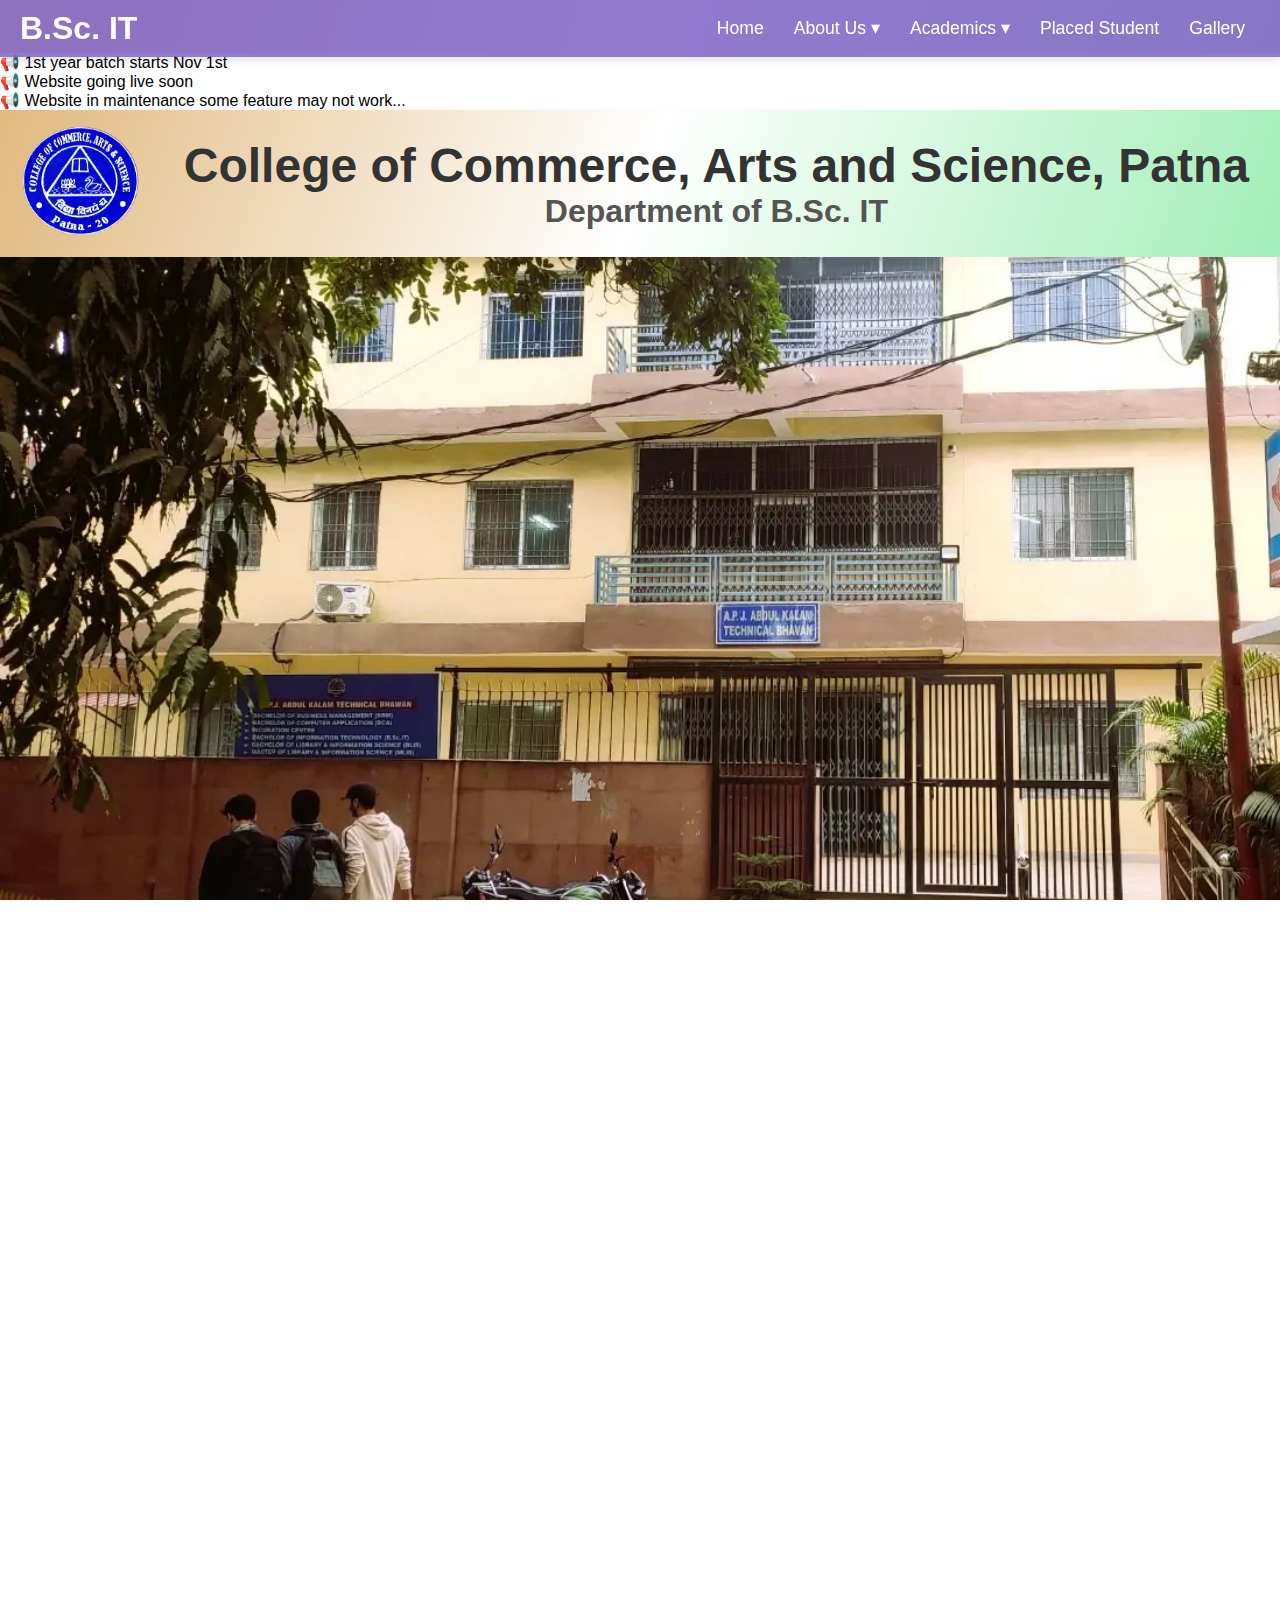
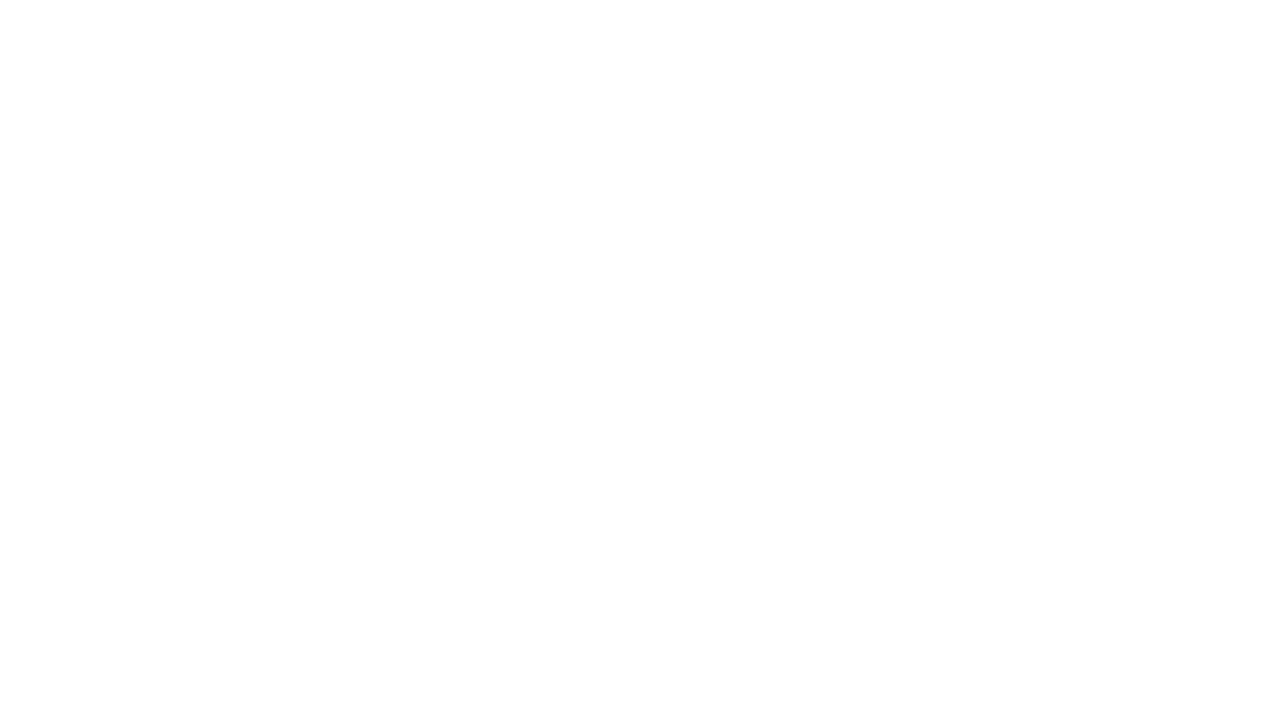
<file: index.html>
<!DOCTYPE html>
    <html lang="en">
    <head>
        <meta charset="UTF-8">
        <meta name="viewport" content="width=device-width, initial-scale=1.0, maximum-scale=1.0">
        <title>B.Sc. IT - College of Commerce, Patna | PPU</title>
        <meta name="google-site-verification" content="Po4Cs1mUp16eg78IIZVO5fA_C_MPg2stSuSl-RXLvvU" />
         <meta name="description" content="Official website for the Department of B.Sc. IT at College of Commerce, Arts and Science, Patna. Discover our courses, faculty, research, and admission process for the Bachelor of Science in Information Technology program.">
        <meta name="keywords" content="B.Sc. IT, Bachelor of Science in Information Technology, IT department ,Cocas, College of Commerce, Arts and Science, Patna, Bihar, IT courses, IT syllabus, admissions, faculty, IT program, education, Bihar, Patna">
        <link rel="canonical" href="https://bsc-it-cocas-dup.vercel.app/">

         <!-- ye code social media pe share karne pe title aur description la k dega -->
         <meta property="og:title" content="Department of B.Sc. IT | College of Commerce, Arts and Science, Patna, Bihar">
         <meta property="og:description" content="Official website for the Department of B.Sc. IT at College of Commerce, Arts and Science, Patna, Bihar. Discover our courses, faculty, and more.">
         <meta property="og:image" content=""> <!-- Yaha image lagana abhi baaki hai -->
         <meta property="og:url" content="https://bsc-it-cocas-dup.vercel.app/">
         <meta property="og:type" content="website">
         <meta property="og:site_name" content="College of Commerce, Arts and Science, Patna, Bihar">


        <meta name="twitter:card" content="summary_large_image">
        <meta name="twitter:title" content="Department of B.Sc. IT |College of Commerce, Arts and Science, Patna, Bihar">
        <meta name="twitter:description" content="Official website for the Department of B.Sc. IT at College of Commerce, Arts and Science, Patna, Bihar. Discover our courses, faculty, and more.">
        <meta name="twitter:image" content="">  <!-- Yaha bhi image lagana abhi baaki hai -->
        <meta name="robots" content="index, follow">
        <meta name="author" content="Rajkamal">

        <link href='https://unpkg.com/boxicons@2.1.4/css/boxicons.min.css' rel='stylesheet'>
        <link rel="preconnect" href="https://fonts.googleapis.com">
        <link rel="preconnect" href="https://fonts.gstatic.com" crossorigin>
        <link href="https://fonts.googleapis.com/css2?family=Ancizar+Sans:ital,wght@0,100..1000;1,100..1000&family=Josefin+Sans:ital,wght@0,100..700;1,100..700&display=swap" rel="stylesheet">
        <link rel="stylesheet" href="styles.css">
        <link rel="icon" href="images/favicon.ico" type="image/x-icon">
        <link href="https://cdnjs.cloudflare.com/ajax/libs/font-awesome/5.15.3/css/all.min.css" rel="stylesheet" />

         <script type="application/ld+json">
    {
      "@context": "https://schema.org",
      "@type": "WebSite",
      "name": "Department of B.Sc. IT | College of Commerce, Arts and Science, Patna",
      "url": "https://bsc-it-cocas-dup.vercel.app/",
      "creator": {
        "@type": "Person",
        "name": "Rajkamal",
        "url": "https://www.linkedin.com/in/rajkamal-kumar-singh/"
      }
    }
    </script>

    </head>
    <body>

     <div id="preloader">
    <div class="preloaderContent">
        <div class="preloaderText">B.Sc IT</div>
        <!-- Removed loadingPercentageContainer and slideBarContainer -->
    </div>
</div>

        <div class="colorFiller"> </div>
     <div class="notificationBar">
        <div class="notificationTrack">
            <div class="notificationItem" data-full="1st year 2025-28 Batch will start from 1st November. This is not official message from college. It is just for demo purpose.">
                📢 1st year batch starts Nov 1st
            </div>
            <div class="notificationItem" data-full="This website is going live soon for everyone. Updation of this website is going on so please be patient.">
                📢 Website going live soon
            </div>
            <div class="notificationItem" data-full="Website is in maintenance phase. so,some feature may not work don't worry we are working on it.">
                📢 Website in maintenance some feature may not work...
            </div>
            <!-- <div class="notificationItem" data-full="Semester exams are scheduled from December 15th to December 22nd.">
                Exams: Dec 15-22
            </div>
            <div class="notificationItem" data-full="Annual Sports Meet registrations are now open. Last date: Nov 10.">
                Sports Meet Reg. Open
            </div>  -->
        </div>
    </div>
         
        <div class="header2">
            <div class="cocas">
            <div class="cocasLogo">
            <a href="index.html"><img src="./images/Logo_of_College_of_Commerce,_Arts_and_Science.webp" alt="Logo of College of Commerce, Arts and Science, Patna" .>
                </a>
            </div>
            <div class="cocasName">
            <h2>College of Commerce, Arts and Science, Patna</h2>
            <p>Department of B.Sc. IT</p>
            </div>
            </div>
            <!-- <div class="establishedAndRank">
                <h2>स्थापित - 1949</h2>
                <h3>NAAC Re-Accredited</h3>
                <p>With Grade-A | CGPA of 3.10/4</p>
            </div> -->
        </div>

        <!-- navbar started -->

    <nav class="navbar">
        <div class="logo">
        <a href="index.html"> <h4>B.Sc. IT</h4> </a>
        </div>
        <ul class="nav-links">  
            <li><a href="index.html">Home</a></li>
            <li class="dropdown">
                <a href="#" id="about" class="drop-btn">About Us ▾</a>
                <ul class="dropdown-menu">
                    <li><a href="history.html#scrollTohistory">Our History</a></li>
                    <li><a href="faculties.html#scrollTofaculties"> Our Faculties</a></li>
                    <li><a href="contactUs.html">Contact Us</a></li>
                </ul>
            </li>
            <li class="dropdown">
                <a href="#" id="Academics" class="drop-btn">Academics ▾</a>
                <ul class="dropdown-menu">
                    <li><a href="academics.html#scrollToacademics">Syllabus</a></li>
                    <li><a href="examination.html#scrollToExamination">Examinations</a></li>
                </ul>
            </li>

            <li><a href="placedstudent.html#scrollToPlacedstu">Placed Student</a></li>
            <li><a href="gallery.html#scrollTogallery">Gallery</a></li>
        </ul>
    
            <div class="hamBurger">
                <span></span>
                <span></span>
                <span></span>
            </div>
    </nav>

    <!-- navbar ended -->

    <!-- Main Section open -->
    <div class="mainContainer">

   <div class="sliderWraper">
    <div class="slider">
        <!-- DOM Index 0: CLONED LAST SLIDE (images/technical_department.webp) -->
        <img src="images/technical_department.webp" alt="Slide 3 Clone">

        <!-- DOM Index 1: ACTUAL SLIDE 1 (images/director_msg.webp) -->
        <img src="images/director_msg.webp" alt="Slide 1">
        <!-- DOM Index 2: ACTUAL SLIDE 2 (images/college_merge_pic.webp) -->
        <img src="images/college_merge_pic.webp" alt="Slide 2">
        <!-- DOM Index 3: ACTUAL SLIDE 3 (images/technical_department.webp) -->
        <img src="images/technical_department.webp" alt="Slide 3">

        <!-- DOM Index 4: CLONED FIRST SLIDE (images/director_msg.webp) -->
        <img src="images/director_msg.webp" alt="Slide 1 Clone">
    </div>

    <div class="sliderNav">
        <span class="dot active" data-slide-index="0"></span> <!-- Dot for Actual Slide 1 -->
        <span class="dot" data-slide-index="1"></span> <!-- Dot for Actual Slide 2 -->
        <span class="dot" data-slide-index="2"></span> <!-- Dot for Actual Slide 3 -->
    </div>

    <div id="prevStudentSlide" class="slider-arrow left">&#10094;</div>
    <div id="nextStudentSlide" class="slider-arrow right">&#10095;</div>
</div>


        <div class="homeTextBg">
        <div class="homeTextSection">
            <div class="hometext">
                <h1 id="welcome">Welcome to Department of Information Technology</h1>

                <p id="para1">The Department of B.Sc. (IT) at the College of Commerce, Arts & Science focuses on both the fundamentals of computing and its real-world applications. Established in 2009 under the directorship of Dr. S.P. Sinha, under the leadership of Indrajit Prasad Ray, the current principal of the college, the department has been committed to delivering high-quality education in the field of Information Technology. Presently, the department is coordinated by Dr. Shambhu Sharan.

                    The department is located on the 2nd floor of APJ Abdul Kalam Technical Bhawan, providing a state-of-the-art learning environment equipped with modern infrastructure.
                    
                    </p>

                <p id="para2">With a strong focus on practical learning, we offer hands-on training in Software Development, Web Design, Data Analytics, Networking, and Programming, ensuring students gain industry-relevant skills. Our state-of-the-art computer lab is equipped with advanced systems and a smart classroom to enhance interactive learning.

                    We emphasize innovation, research, and real-world problem-solving, encouraging students to work on live projects, internships, and hackathons. The department regularly organizes seminars, workshops, and guest lectures by industry experts to keep students updated with the latest trends in IT.
                    </p>

                    <p id="para3">
                        Our goal is to empower students with the skills and confidence needed to excel in the competitive tech industry, opening doors to exciting career opportunities in top IT companies and startups.
                        </p>
            </div>

            <div class="linkBoxes">
                <div class="quickLinkBoxes">
                <div class="linkBox1">
                    <h2>Quick Links</h2>

                    <a href="academics.html#scrollToacademics">Syllabus</a>
                    <a href="faculties.html#scrollTofaculties">Faculties</a>
                    <a href="gallery.html#scrollTogallery">Gallery</a>
                    <a href="history.html#scrollTohistory">Contact Us</a>
                </div>
     <div class="announcement-container">
           
        </div>
            
            </div>

            </div>
            

            </div>
        </div>


        </div>

    </div>
    <!-- Main Section closed -->


    <!-- footer section open -->
    <div class="mainFooter">
        <div class="footerBox">
            <div class="firstBox">
                <p id="footerHeading">Social Media</p>
                <ul id="footerIcon">
                    <li><a href="" title="Instagram" target="_blank" id="instagram"><i class='bx bxl-instagram-alt' id="instagram"></i></a></li>

                    <li><a href="" title="Facebook" target="_blank" id="facebook"><i class='bx bxl-facebook-circle'></i></a></li>
                    
                    <li><a href="" title="Youtube" target="_blank" id="youtube"><i class='bx bxl-youtube'></i></a></li>
                    
                    <li><a href="" title="Linkedin" target="_blank" id="linkedin"><i class='bx bxl-linkedin-square'></i></a></li>

    </ul>
            </div>

            <div class="secondBox">
                <p id="footerHeading">Contact</p>
                <ul>
            <li>
                <a href="https://www.google.com/maps/search/?api=1&query=Opposite+Rajendra+Nagar+Terminal,+Kankarbagh+Main+Road,+Patna,+Bihar+800020" 
                    target="_blank" 
                    class="footercontactIcon">
                    <i class='bx bx-current-location bx-flip-vertical bx-tada' style='color:#bd232a'></i>
                    Opposite Rajendra Nagar Terminal, Kankarbagh Main Road, Patna, Bihar - 800020
                </a>
            </li>
                   
             <li>
               <a href="tel:+91 9334480442" class="footercontactIcon">
               <i class='bx bxs-phone-call bx-flip-vertical bx-tada' style='color:#1eade1'></i>
                  +91 9334480442
                </a>
            </li>

            <li>
                <a href="mailto:bscit@cocaspatna.ac.in" class="footercontactIcon">
                <i class='bx bxl-gmail bx-tada' style='color:#e11e29'></i>
                bscit@cocaspatna.ac.in
                </a>
            </li>

     </ul>

            </div>

            <div class="thirdBox">
                <p id="footerHeading">Quick Links</p>
            
                    <a href="index.html">Home</a>
                    <a href="history.html#scrollTohistory">About Us</a>
                    <a href="academics.html#scrollToacademics">Academics</a>
                    <a href="gallery.html#scrollTogallery">Gallery</a>
                    <a href="contactUs.html">Contact Us</a>
                    <a href="contactUs.html#callBackBtn">Feedback</a>
            </div>

            <div class="fourthBox">
                <p id="footerHeading">Navigate</p>
                <iframe src="https://www.google.com/maps/embed?pb=!1m18!1m12!1m3!1d3804.251600603494!2d85.1593298756202!3d25.60126097745311!2m3!1f0!2f0!3f0!3m2!1i1024!2i768!4f13.1!3m3!1m2!1s0x39ed5f3562555553%3A0x9c0c5f0fd6bfd704!2sCollege%20of%20Commerce%2C%20Arts%20and%20Science!5e1!3m2!1sen!2sin!4v1739352710239!5m2!1sen!2sin" width="100%" height="70%" style="border:0;" allowfullscreen="" loading="lazy" referrerpolicy="no-referrer-when-downgrade"></iframe>
            </div>
            
        
        </div>
    
    </div>
    <div class="line">
    </div>
    <div class="belowFooter">
        <p>&copy 2025 B.Sc. IT Department. All rights reserved.</p>
        <div class="credit">
    Crafted with ❤️ by<a href="https://www.linkedin.com/in/rajkamal-kumar-singh/" target="_blank" id="creditName">Rajkamal</a>
</div>
    </div>
    <!-- footer section closed -->

    <script src="script.js">
    </script>
    </body>
    </html>
</file>
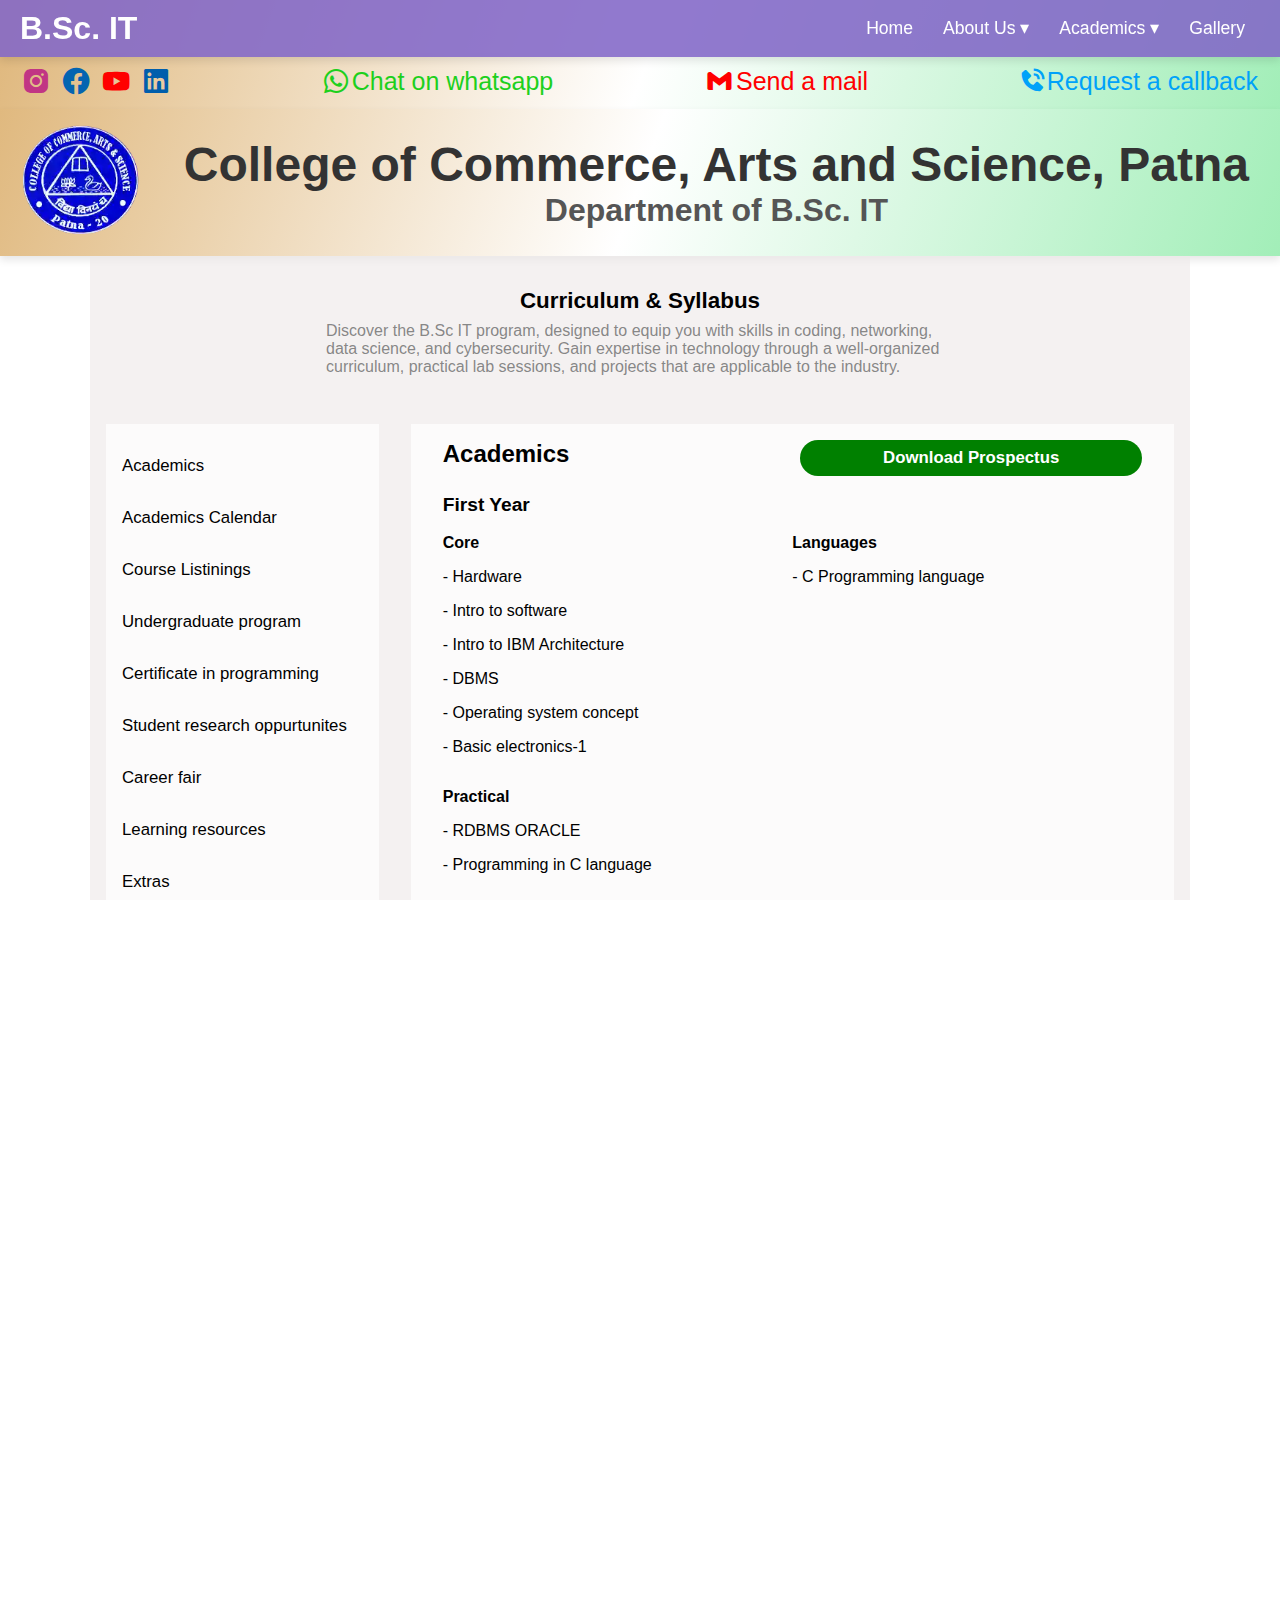
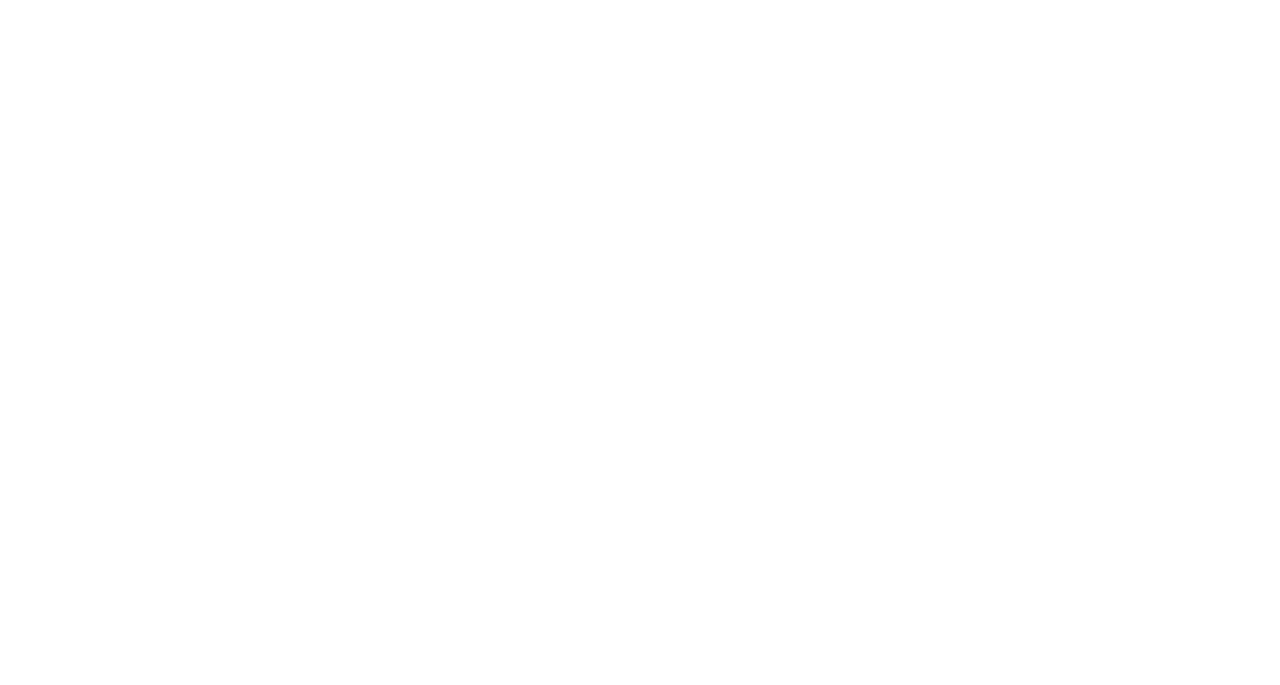
<file: academics.html>
<!DOCTYPE html>
<html lang="en">
<head>
    <meta charset="UTF-8">
    <meta name="viewport" content="width=device-width, initial-scale=1.0">
    <title>Department of B.Sc. IT / Academics</title>
    <link href='https://unpkg.com/boxicons@2.1.4/css/boxicons.min.css' rel='stylesheet'>
    <link rel="stylesheet" href="styles.css">
    <link href="https://cdnjs.cloudflare.com/ajax/libs/font-awesome/5.15.3/css/all.min.css" rel="stylesheet" />
</head>
<body>
        <div class="colorFiller"> </div>
        <div class="header1">
            <div class="socialMedia">
                <ul>
                    <li><a href="" title="Instagram" target="_blank" class="instagram"><i class='bx bxl-instagram-alt' id="instagram"></i></a></li>

                    <li><a href="#" title="Facebook" target="_blank" id="facebook"><i class='bx bxl-facebook-circle'></i></a></li>
                    
                    <li><a href="#" title="Youtube" target="_blank" id="youtube"><i class='bx bxl-youtube'></i></a></li>
                    
                    <li><a href="#" title="Linkedin" target="_blank" id="linkedin"><i class='bx bxl-linkedin-square'></i></a></li>

                </ul>
            </div>
            <div class="whatsapp1">
                <a  href="https://wa.me/916205651487" title="Chat on WhatsApp" target="_blank"><i class='bx bxl-whatsapp' id="whatsappIcon1"></i></a>
                <a href="https://wa.me/916205651487" title="Chat on WhatsApp" class="whatsappLink">Chat on whatsapp</a>
            </div>
            <div class="gmail1">
                <a href="mailto:bscitunofficial.com?subject=I would like to inquire about&body=Dear sir , I want to know about"><i class='bx bxl-gmail' id="gmailIcon1"></i></a>
                <a href="mailto:bscitunofficial.com?subject=I would like to inquire about&body=Dear sir , I want to know about" title="Send a mail" class="gmailLink1">Send a mail</a>
            </div>
            <!-- <div class="whatsappGmail2">
                <ul>
                    <li><a href="https://wa.me/916205651487" title="Chat on WhatsApp" target="_blank" class="whatsappIconLink2"><i class='bx bxl-whatsapp-square' ></i></a></li>
                    <li><a href="mailto:bscitunofficial.com?subject=I would like to inquire about&body=Dear sir , I want to know about" class="gmailLink2" title="Send a mail"><i class='bx bxl-gmail'></i></a></li>
                </ul>
            </div> -->
            <div class="requestCall">
                <a href="requestCall.html" title="Request a callback" target="_blank"><i class='bx bxs-phone-call'  id="requestCallIcon1"></i></a>
                <a  href="https://wa.me/916205651487" title="Chat on WhatsApp" target="_blank"><i class='bx bxs-phone-call' id="requestCallIcon2"></i></a>
                <a href="requestCall.html" title="Request a callback" class="requestCallLink">Request a callback</a>
            </div>
        </div>
        
    <div class="header2">
        <div class="cocas">
        <div class="cocasLogo">
        <a href="index.html"><img src="./images/Logo_of_College_of_Commerce,_Arts_and_Science.webp" alt="COCAS ICON">
            </a>
        </div>
        <div class="cocasName">
        <h2>College of Commerce, Arts and Science, Patna</h2>
        <p>Department of B.Sc. IT</p>
        </div>
        </div>
        <!-- <div class="establishedAndRank">
            <h2>स्थापित - 1949</h2>
            <h3>NAAC Re-Accredited</h3>
            <p>With Grade-A | CGPA of 3.10/4</p>
        </div> -->
    </div>

    <!-- navbar started -->

<nav class="navbar">
    <div class="logo">
       <a href="index.html"> <h4>B.Sc. IT</h4> </a>
    </div>
    <ul class="nav-links">  
        <li><a href="index.html">Home</a></li>
        <li class="dropdown">
            <a href="#" id="about" class="drop-btn">About Us ▾</a>
            <ul class="dropdown-menu">
                <li><a href="history.html">Our History</a></li>
                <li><a href="faculties.html">Faculties</a></li>
                <li><a href="placedstudent.html">Recruited Student</a></li>
            </ul>
        </li>
        <li class="dropdown">
            <a href="#" id="Academics" class="drop-btn">Academics ▾</a>
            <ul class="dropdown-menu">
                <li><a href="#">Programs</a></li>   
                <li><a href="academics.html">Syllabus</a></li>
                <li><a href="examination.html">Examinations</a></li>
            </ul>
        </li>
        
        <li><a href="gallery.html">Gallery</a></li>
    </ul>
  
        <div class="hamBurger">
            <span></span>
            <span></span>
            <span></span>
        </div>
</nav>
<!-- navbar ended -->

<!-- Main content started -->
 <div class="homeContent">
    <div class="mainContent">
        <div class="nameDes">
            <h2>Curriculum & Syllabus </h2>
            <p>Discover the B.Sc IT program, designed to equip you with skills in coding, networking, data science, and cybersecurity. Gain expertise in technology through a well-organized curriculum, practical lab sessions, and projects that are applicable to the industry.</p>
        </div>
            <div class="contentBox">
                <div class="bookmarksList">
                    <ul>
                        <li onclick="showContent('acdemics')">Academics</li>
                        <li onclick="showContent('acdemicsCalendar')">Academics Calendar</li>
                        <li onclick="showContent('courseListining')">Course Listinings</li>
                        <li onclick="showContent('undergraduateProgram')">Undergraduate program</li>
                        <li onclick="showContent('CinProgramming')">Certificate in programming</li>
                        <li onclick="showContent('studentRO')">Student research oppurtunites</li>
                        <li onclick="showContent('careerFair')">Career fair</li>
                        <li onclick="showContent('learningRes')">Learning resources</li>
                        <li onclick="showContent('extras')">Extras</li>
                    </ul>
                </div>

                <div class="syllabusList" id="syllabusList">
                    <div id="academicsHwithBtn">
                    <h2>Academics</h2>
                    <button id="prospectusDownload"><a href="images/B.Sc IT Prospectus .pdf" download="B.Sc IT Prospectus.pdf">Download Prospectus</a></button>
                    </div>
                    <br>
                    <!-- first year section started-->
                    <h3 id="yearName">First Year</h3>
                    <br>
                    <div class="coreGrid">
                   
                    <ul>
                        <h5 id="contentHeading">Core</h5>
                        <li>- Hardware</li>
                        <li>- Intro to software</li>
                        <li>- Intro to IBM Architecture</li>
                        <li>- DBMS</li>
                        <li>- Operating system concept</li>
                        <li>- Basic electronics-1</li>
                        <ul id="practicalSection">
                        <h5 id="contentHeading">Practical</h5>
                        <li>- RDBMS ORACLE</li>
                        <li>- Programming in C language</li>
                    </ul>

                    </ul>

                    

                    <ul>
                        <h5 id="contentHeading">Languages</h5>
                        <li>- C Programming language</li>        
                    </ul>
                </div>
                <!-- first year section Ended-->

                <!-- Second year section started-->
                <h3 id="yearName">Second Year</h3>
                <br>
                <div class="coreGrid">
               
                <ul>
                    <h5 id="contentHeading">Core</h5>
                    <li>- Data structure</li>
                    <li>- Discreete Mathematics</li>
                    <li>- Linux</li>
                    <li>- Computer networking & Internet</li>
                    <li>- Digital computer networking</li>
                    <ul id="practicalSection">
                    <h5 id="contentHeading">Practical</h5>
                    <li>- Linux</li>
                    <li>- Programming in C++ language</li>
                </ul>

                </ul>

                

                <ul>
                    <h5 id="contentHeading">Languages</h5>
                    <li>- OOP’s using C++</li>
                    <li>- Data structure</li>
                    <li>- Linux</li>
                    
                </ul>
            </div>
                 <!-- Second year section Ended-->

                 <!-- Final year section Started-->

                 <h3 id="yearName">Final Year</h3>
                 <br>
                 <div class="coreGrid">
                
                 <ul>
                     <h5 id="contentHeading">Core</h5>
                     <li>- Java programming</li>
                     <li>- Internet and Web designing</li>
                     <li>-  Intro to network security</li>
                     <li>- Visual programming to Visual Basic</li>
                     <li>- SQL Server</li>
                     <li>- System Analysis and design</li>
                     <ul id="practicalSection">
                     <h5 id="contentHeading">Practical</h5>
                     <li>- Java programming</li>
                     <li>- Web development</li>
                     <li>- Visual Basic</li>
                 </ul>
 
                 </ul>
 
                 
 
                 <ul>
                     <h5 id="contentHeading">Languages</h5>
                     <li>- Java programming</li>
                     <li>- Web designing</li>
                     <li>- SQL</li>
                     
                 </ul>
             </div>

                 <!-- Final year section Ended-->
                </div>
            </div>
    </div>
 </div>
 <!-- Main content Ended -->




<!-- footer section open -->
 <div class="mainFooter">
        <div class="footerBox">
            <div class="firstBox">
                <p id="footerHeading">Social Media</p>
                <ul id="footerIcon">
                    <li><a href="" title="Instagram" target="_blank" id="instagram"><i class='bx bxl-instagram-alt' id="instagram"></i></a></li>

                    <li><a href="" title="Facebook" target="_blank" id="facebook"><i class='bx bxl-facebook-circle'></i></a></li>
                    
                    <li><a href="" title="Youtube" target="_blank" id="youtube"><i class='bx bxl-youtube'></i></a></li>
                    
                    <li><a href="" title="Linkedin" target="_blank" id="linkedin"><i class='bx bxl-linkedin-square'></i></a></li>

                </ul>
            </div>

            <div class="secondBox">
                <p id="footerHeading">Contact</p>
                <ul>
                    <li><a href="#" id="footerlocationIcon"><i class='bx bx-current-location bx-flip-vertical bx-tada' style='color:#bd232a' ></i></a>B.Sc. IT Department, Patna-3
                    </li>
                    <li><a href="#" id="footerlocationIcon"><i class='bx bxs-phone-call bx-flip-vertical bx-tada' style='color:#1eade1'></i></a>6205651487 </li>
                    <li><a href="#" id="footerlocationIcon"><i class='bx bxl-gmail bx-tada' style='color:#e11e29'></i></a>Cocasprincipal@gmail.com </li>
                </ul>
            </div>

            <div class="thirdBox">
                <p id="footerHeading">Quick Links</p>
            
                    <a href="index.html">Home</a>
                    <a href="history.html">About Us</a>
                    <a href="academics.html">Academics</a>
                    <a href="gallery.html">Gallery</a>
                    <a href="history.html">Contact</a>
                
            
            </div>

            <div class="fourthBox">
                <p id="footerHeading">Navigate</p>
                <iframe src="https://www.google.com/maps/embed?pb=!1m18!1m12!1m3!1d3804.251600603494!2d85.1593298756202!3d25.60126097745311!2m3!1f0!2f0!3f0!3m2!1i1024!2i768!4f13.1!3m3!1m2!1s0x39ed5f3562555553%3A0x9c0c5f0fd6bfd704!2sCollege%20of%20Commerce%2C%20Arts%20and%20Science!5e1!3m2!1sen!2sin!4v1739352710239!5m2!1sen!2sin" width="100%" height="70%" style="border:0;" allowfullscreen="" loading="lazy" referrerpolicy="no-referrer-when-downgrade"></iframe>
            </div>
            
        
        </div>
    
    </div>
<div class="line">
    <hr>
</div>
<div class="belowFooter">
    <p>&copy 2025 B.Sc. IT Department. All rights reserved.</p>
    <div class="credit">
         Crafted with ❤️ by<span id="creditName">Rajkamal</span>
    </div>
</div>
<!-- footer section closed -->

<script src="script.js">

</script>
</body>
</html>
</file>
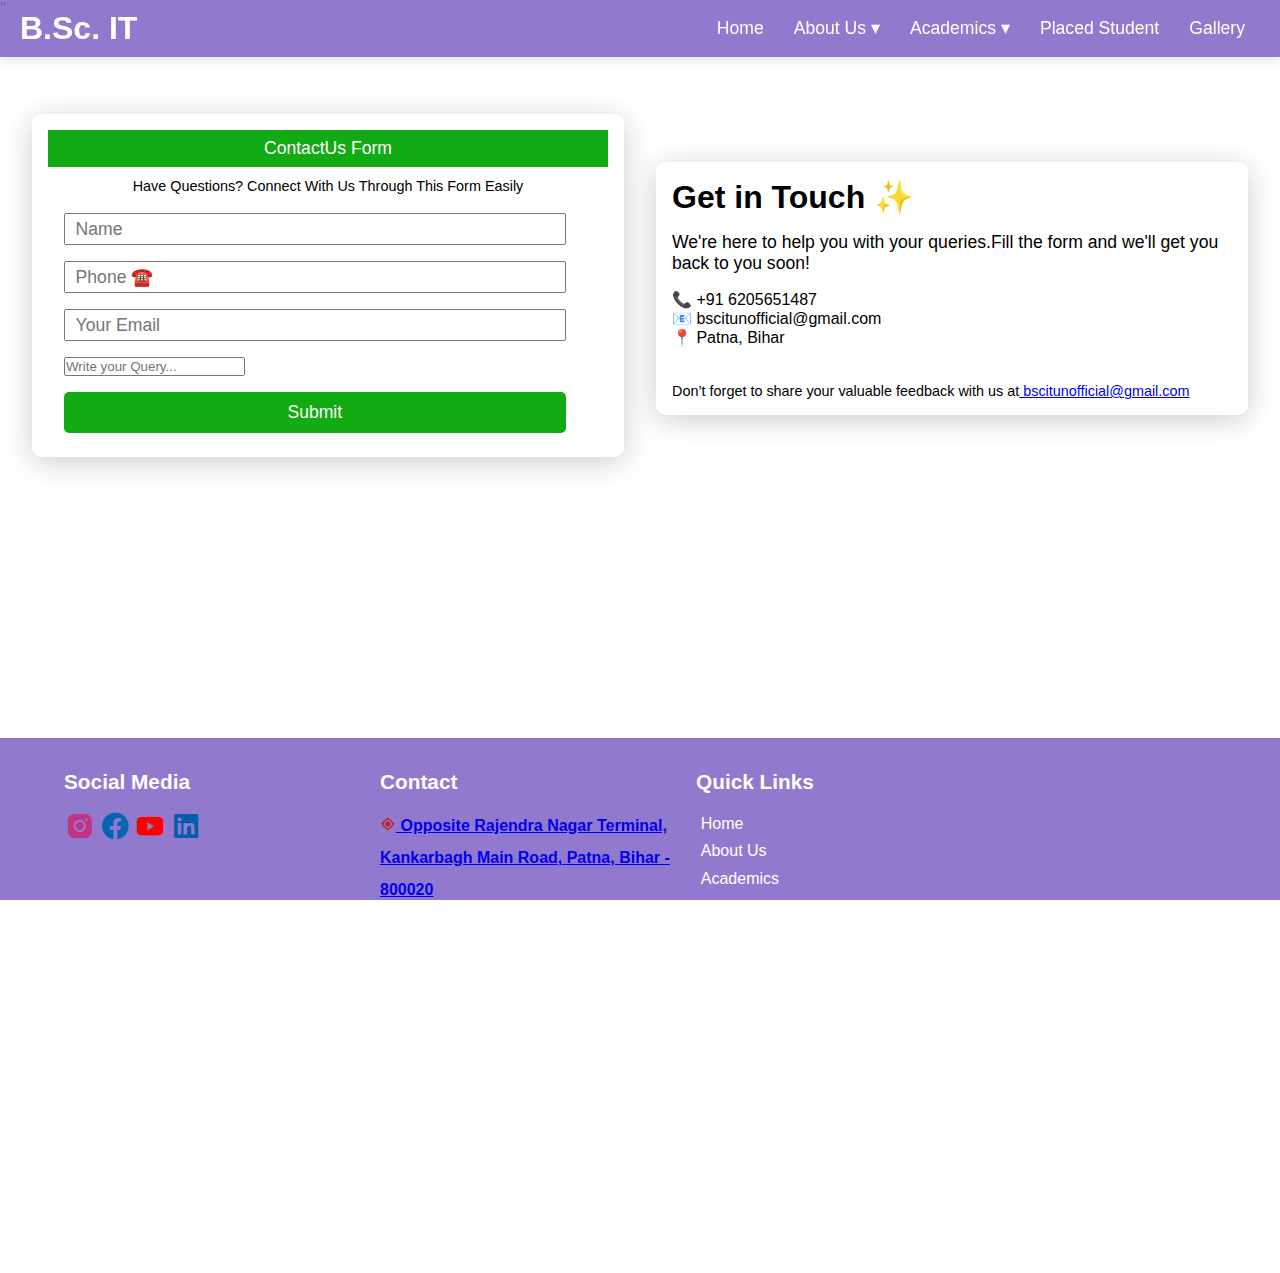
<file: contactUs.html>
<!DOCTYPE html>
<html lang="en">
<head>
    <meta charset="UTF-8">
    <meta name="viewport" content="width=device-width, initial-scale=1.0, maximum-scale=1.0">
    <title>Contact Us - B.Sc. IT Department | College of Commerce, Patna</title>
    <meta name="description" content="Get in touch with the B.Sc. IT Department at College of Commerce, Arts and Science, Patna. Use our contact form for queries, find our phone number, email, and location. Provide valuable feedback.">
    <meta name="keywords" content="B.Sc. IT contact, College of Commerce Patna contact, IT department contact, Patna B.Sc. IT address, phone number, email, feedback, query form, reach us, location map, Bihar IT college contact">
    <link rel="canonical" href="https://bsc-it-cocas-dup.vercel.app/contactUs.html">

    <meta property="og:title" content="Contact B.Sc. IT Department | College of Commerce, Patna">
    <meta property="og:description" content="Have questions? Reach out to the B.Sc. IT Department, College of Commerce, Patna via our contact form, email, or phone.">
    <meta property="og:image" content=""> 
    <meta property="og:url" content="https://bsc-it-cocas-dup.vercel.app/contactUs.html">
    <meta property="og:type" content="contact.us"> 
    <meta property="og:site_name" content="Department of B.Sc. IT, College of Commerce, Patna">

    <meta name="twitter:card" content="summary_large_image">
    <meta name="twitter:title" content="Contact B.Sc. IT Department | College of Commerce, Patna">
    <meta name="twitter:description" content="Reach out to the B.Sc. IT Department at College of Commerce, Patna for inquiries and feedback.">
    <meta name="twitter:image" content=""> 
    
    <meta name="robots" content="index, follow">
    <meta name="author" content="Rajkamal Kumar Singh">
''
    <link href='https://unpkg.com/boxicons@2.1.4/css/boxicons.min.css' rel='stylesheet'>
    <link rel="preconnect" href="https://fonts.googleapis.com">
    <link rel="preconnect" href="https://fonts.gstatic.com" crossorigin>
    <link href="https://fonts.googleapis.com/css2?family=Ancizar+Sans:ital,wght@0,100..1000;1,100..1000&family=Josefin+Sans:ital,wght@0,100..700;1,100..700&display=swap" rel="stylesheet">
    <link rel="stylesheet" href="styles.css">
    <link rel="icon" href="images/favicon.ico" type="image/x-icon">
    <link href="https://cdnjs.cloudflare.com/ajax/libs/font-awesome/5.15.3/css/all.min.css" rel="stylesheet" />


    <script type="application/ld+json">
    {
      "@context": "https://schema.org",
      "@type": "ContactPage", 
      "name": "Contact B.Sc. IT Department, College of Commerce, Arts and Science, Patna",
      "description": "Contact information and form for the B.Sc. IT Department. Get answers to your queries and provide feedback.",
      "url": "https://bsc-it-cocas-dup.vercel.app/contactUs.html",
      "potentialAction": {
        "@type": "CommunicateAction",
        "name": "Submit Query",
        "target": {
          "@type": "EntryPoint",
          "urlTemplate": "https://api.web3forms.com/submit",
          "actionPlatform": ["http://schema.org/WebPlatform"]
        },
        "description": "Submit a query through the contact form."
      },
      "mainEntity": {
        "@type": "Organization",
        "name": "B.Sc. IT Department, College of Commerce, Arts and Science, Patna",
        "url": "https://bsc-it-cocas-dup.vercel.app/",
        "contactPoint": [
          {
            "@type": "ContactPoint",
            "telephone": "+91-9334480442",
            "contactType": "customer service",
            "email": "bscitunofficial@gmail.com",
            "areaServed": "IN"
          },
          {
            "@type": "ContactPoint",
            "telephone": "+91-9334480442",
            "contactType": "technical support",
            "email": "bscit@cocaspatna.ac.in",
            "areaServed": "IN"
          }
        ],
        "address": {
          "@type": "PostalAddress",
          "streetAddress": "Opposite Rajendra Nagar Terminal, Kankarbagh Main Road",
          "addressLocality": "Patna",
          "addressRegion": "Bihar",
          "postalCode": "800020",
          "addressCountry": "IN"
        },
        "hasMap": "https://www.google.com/maps/embed?pb=!1m18!1m12!1m3!1d3804.251600603494!2d85.1593298756202!3d25.60126097745311!2m3!1f0!2f0!3f0!3m2!1i1024!2i768!4f13.1!3m3!1m2!1s0x39ed5f3562555553%3A0x9c0c5f0fd6bfd704!2sCollege%20of%20Commerce%2C%20Arts%20and%20Science!5e1!3m2!1sen!2sin!4v1739352710239!5m2!1sen!2sin"
      },
       "author": {
      "@type": "Person",
      "name": "Rajkamal Kumar Singh",
      "url": "https://bsc-it-cocas-dup.vercel.app/",
      "sameAs": [
      "https://www.linkedin.com/in/rajkamal-kumar-singh/",
      "https://github.com/rajkamal-kumar-singh"
      ]
    }
    }
    </script>
    </head>
<body>

       <!-- navbar started -->

<nav class="navbar">
        <div class="logo">
        <a href="index.html"> <h4>B.Sc. IT</h4> </a>
        </div>
        <ul class="nav-links">  
            <li><a href="index.html">Home</a></li>
            <li class="dropdown">
                <a href="#" id="about" class="drop-btn">About Us ▾</a>
                <ul class="dropdown-menu">
                    <li><a href="history.html#scrollTohistory">Our History</a></li>
                    <li><a href="faculties.html#scrollTofaculties"> Our Faculties</a></li>
                    <li><a href="contactUs.html">Contact Us</a></li>
                </ul>
            </li>
            <li class="dropdown">
                <a href="#" id="Academics" class="drop-btn">Academics ▾</a>
                <ul class="dropdown-menu">
                    <li><a href="academics.html#scrollToacademics">Syllabus</a></li>
                    <li><a href="examination.html#scrollToExamination">Examinations</a></li>
                </ul>
            </li>

            <li><a href="placedstudent.html#scrollToPlacedstu">Placed Student</a></li>
            <li><a href="gallery.html#scrollTogallery">Gallery</a></li>
        </ul>
    
            <div class="hamBurger">
                <span></span>
                <span></span>
                <span></span>
            </div>
    </nav>

<!-- navbar ended -->

    <div class="callContainer">
    <div class="leftContainer">
    <h3 id="callBackHeading">ContactUs Form</h3>
    <p id="callBackPara">Have Questions? Connect With Us Through This Form Easily</p>
    <form action="https://api.web3forms.com/submit" method="POST" id="callBackForm">
    <input type="hidden" name="access_key" value="f7f20a6a-faa8-41bc-a5fb-6f3e799a95c8">
    <label for="name"> 
    <input type="text" name="Name" id="name" required placeholder="Name">
    </label>
    <br>
    <label for="requestCall"> 
    <input type="tel" id="requestCall" name="Phone no." inputmode="numeric" pattern="[0-9]{10}" maxlength="10" placeholder="Phone ☎️ ">
    </label>
    <br>
    <label for="email"> 
    <input type="email" id="email" name="Email" placeholder="Your Email" required>
    </label>
    <br>
     <label for="Query"> 
    <input type="text" id="query" name="Query" placeholder="Write your Query..." required>
    </label>
    <button type="submit" id="callBackBtn">Submit</button>
    </form>
    </div>
    <div class="rightContainer">
        <h3 id="rightCheading">Get in Touch ✨</h3>
        <p id="rightCabout">We're here to help you with your queries.Fill the form and we'll get you back to you soon!</p>

    <ul id="callUl">
      <li>📞 +91 6205651487</li>
      <li>📧 bscitunofficial@gmail.com</li>
      <li>📍 Patna, Bihar</li>
    </ul>
    <br><br>
    <p id="rightCfeedback">Don’t forget to share your valuable feedback with us at<a href="mailto:bscitunofficial@gmail.com?subject=Feedback%20on%20B.Sc.%20IT%20Department%20Website&body=Dear%20Team%2C%0D%0A%0D%0AI%20would%20like%20to%20share%20my%20feedback%20regarding%20the%20B.Sc.%20IT%20Department%20website.%0D%0A%0D%0A%5BPlease%20write%20your%20feedback%20here...%5D%0D%0A%0D%0ABest%20regards%2C%0D%0A%5BYour%20Full%20Name%5D%0D%0A%5BYear%5D"> bscitunofficial@gmail.com</a></p>

    </div>
    </div>

    


<!-- footer section open -->
 <div class="mainFooter">
        <div class="footerBox">
            <div class="firstBox">
                <p id="footerHeading">Social Media</p>
                <ul id="footerIcon">
                    <li><a href="" title="Instagram" target="_blank" id="instagram"><i class='bx bxl-instagram-alt' id="instagram"></i></a></li>

                    <li><a href="" title="Facebook" target="_blank" id="facebook"><i class='bx bxl-facebook-circle'></i></a></li>
                    
                    <li><a href="" title="Youtube" target="_blank" id="youtube"><i class='bx bxl-youtube'></i></a></li>
                    
                    <li><a href="" title="Linkedin" target="_blank" id="linkedin"><i class='bx bxl-linkedin-square'></i></a></li>

    </ul>
            </div>

            <div class="secondBox">
                <p id="footerHeading">Contact</p>
                <ul>
            <li>
                <a href="https://www.google.com/maps/search/?api=1&query=Opposite+Rajendra+Nagar+Terminal,+Kankarbagh+Main+Road,+Patna,+Bihar+800020" 
                    target="_blank" 
                    class="footercontactIcon">
                    <i class='bx bx-current-location bx-flip-vertical bx-tada' style='color:#bd232a'></i>
                    Opposite Rajendra Nagar Terminal, Kankarbagh Main Road, Patna, Bihar - 800020
                </a>
            </li>
                   
             <li>
               <a href="tel:+91 9334480442" class="footercontactIcon">
               <i class='bx bxs-phone-call bx-flip-vertical bx-tada' style='color:#1eade1'></i>
                  +91 9334480442
                </a>
            </li>

            <li>
                <a href="mailto:bscit@cocaspatna.ac.in" class="footercontactIcon">
                <i class='bx bxl-gmail bx-tada' style='color:#e11e29'></i>
                bscit@cocaspatna.ac.in
                </a>
            </li>

     </ul>

            </div>

            <div class="thirdBox">
                <p id="footerHeading">Quick Links</p>
            
                    <a href="index.html">Home</a>
                    <a href="history.html#scrollTohistory">About Us</a>
                    <a href="academics.html#scrollToacademics">Academics</a>
                    <a href="gallery.html#scrollTogallery">Gallery</a>
                    <a href="contactUs.html">Contact Us</a>
                    <a href="contactUs.html#callBackBtn">Feedback</a>
            </div>

            <div class="fourthBox">
                <p id="footerHeading">Navigate</p>
                <iframe src="https://www.google.com/maps/embed?pb=!1m18!1m12!1m3!1d3804.251600603494!2d85.1593298756202!3d25.60126097745311!2m3!1f0!2f0!3f0!3m2!1i1024!2i768!4f13.1!3m3!1m2!1s0x39ed5f3562555553%3A0x9c0c5f0fd6bfd704!2sCollege%20of%20Commerce%2C%20Arts%20and%20Science!5e1!3m2!1sen!2sin!4v1739352710239!5m2!1sen!2sin" width="100%" height="70%" style="border:0;" allowfullscreen="" loading="lazy" referrerpolicy="no-referrer-when-downgrade"></iframe>
            </div>
            
        
        </div>
    
    </div>
    <div class="line">
    </div>
    <div class="belowFooter">
        <p>&copy 2025 B.Sc. IT Department. All rights reserved.</p>
    <div class="credit">
    <p>Designed & Developed by <a href="https://www.linkedin.com/in/rajkamal-kumar-singh/" target="_blank">Rajkamal</a></p>
    </div>    
    </div>
    <!-- footer section closed -->

    <script src="script.js">
    </script>
    </body>
    </html>
</file>
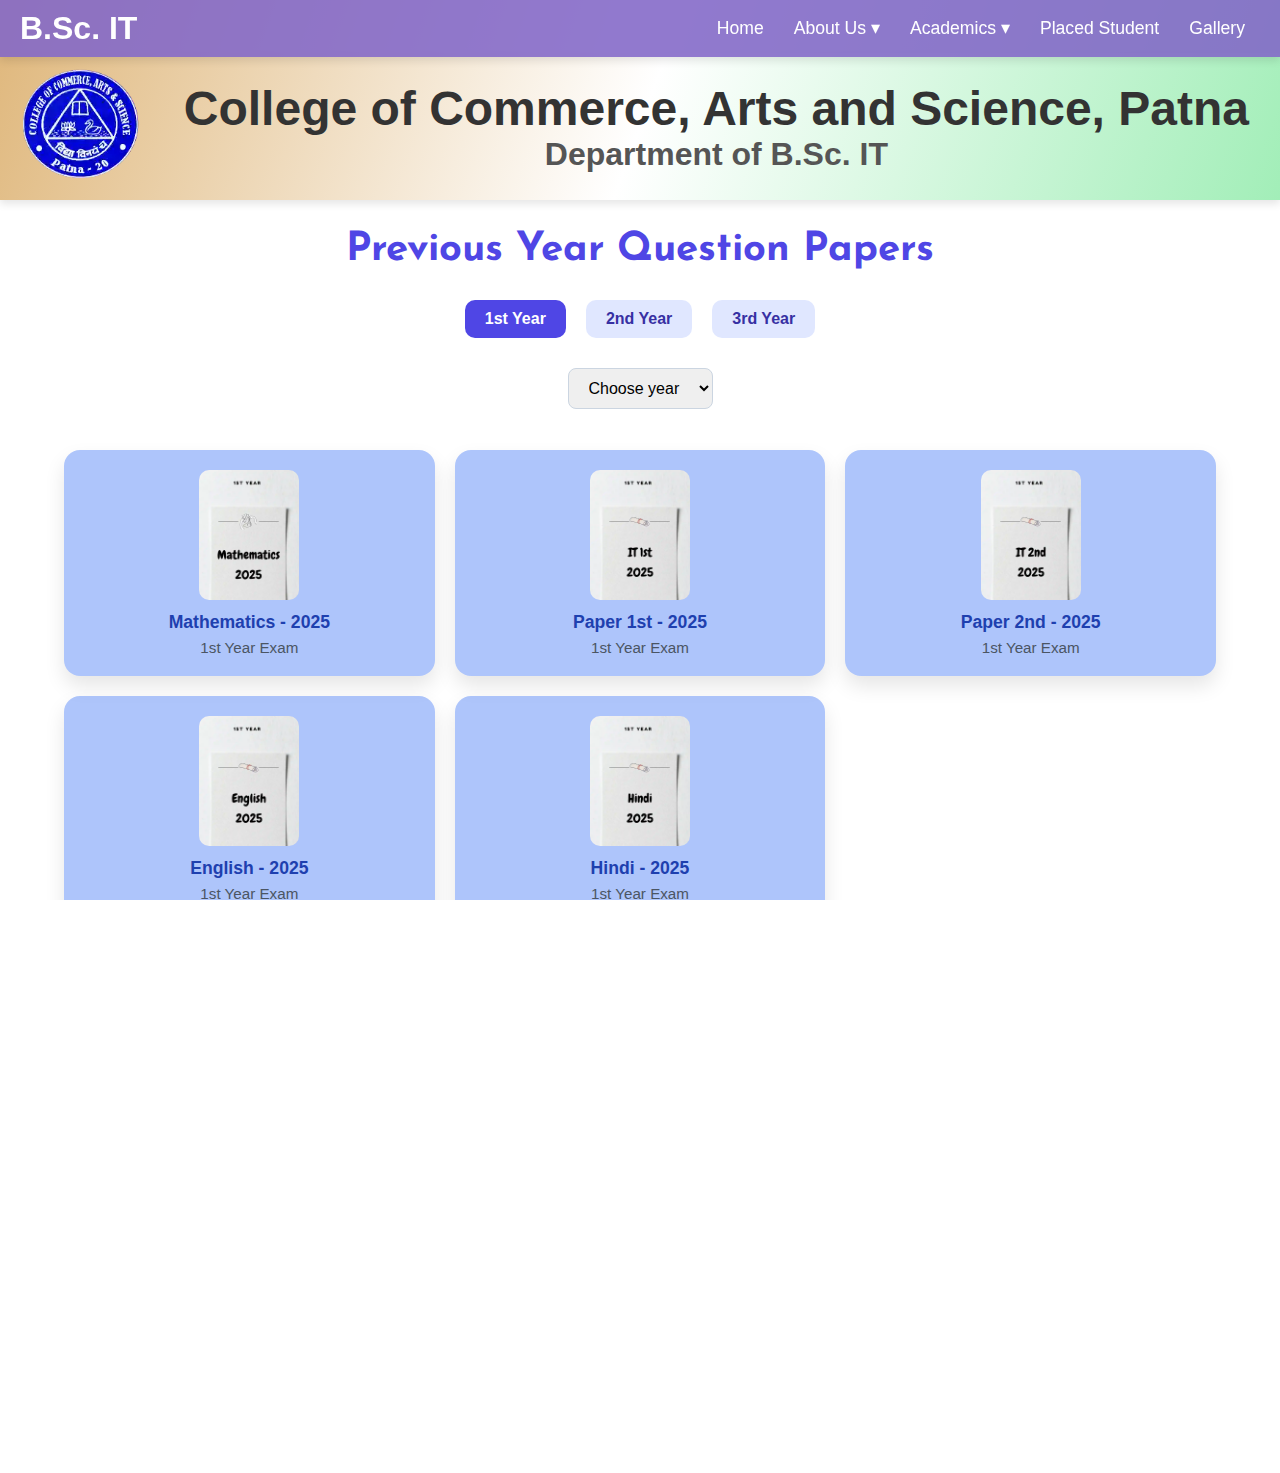
<file: examination.html>
<!DOCTYPE html>
<html lang="en">
<head>
    <meta charset="UTF-8">
    <meta name="viewport" content="width=device-width, initial-scale=1.0, maximum-scale=1.0">
    <title>B.Sc. IT Previous Year Question Papers - COCAS Patna Examinations</title>
    <meta name="description" content="Access and download previous year question papers for B.Sc. IT examinations (1st, 2nd, 3rd year) from College of Commerce, Arts and Science, Patna. Prepare for your exams with past questions in Mathematics, Programming, English, Hindi, and General Science.">
    <meta name="keywords" content="B.Sc. IT, Previous Year Question Papers, PYQ, Examinations, COCAS Patna, College of Commerce Arts and Science, BSc IT, Patliputra University, PPU, IT question papers, 1st year BSc IT, 2nd year BSc IT, 3rd year BSc IT, Mathematics PYQ, Programming PYQ, English PYQ, Hindi PYQ, General Science PYQ, exam preparation, Patna colleges, vocational courses, old question papers">
    <link rel="canonical" href="https://bsc-it-cocas-dup.vercel.app/examination.html"> 

    <meta property="og:title" content="B.Sc. IT Previous Year Question Papers - COCAS Patna Examinations">
    <meta property="og:description" content="Prepare for your B.Sc. IT exams with our comprehensive collection of previous year question papers for 1st, 2nd, and 3rd years from College of Commerce, Arts and Science, Patna.">
    <meta property="og:image" content="https://bsc-it-cocas-dup.vercel.app/images/Logo_of_College_of_Commerce,_Arts_and_Science.webp">
    <meta property="og:url" content="https://bsc-it-cocas-dup.vercel.app/examination.html">
    <meta property="og:type" content="article"> 
    <meta property="og:site_name" content="Department of B.Sc. IT, College of Commerce, Arts and Science, Patna">

    <meta name="twitter:card" content="summary_large_image">
    <meta name="twitter:title" content="B.Sc. IT Previous Year Question Papers - COCAS Patna Examinations">
    <meta name="twitter:description" content="Find and download B.Sc. IT previous year question papers (1st, 2nd, 3rd year) from College of Commerce, Arts and Science, Patna.">
    <meta name="twitter:image" content="https://bsc-it-cocas-dup.vercel.app/images/Logo_of_College_of_Commerce,_Arts_and_Science.webp"> 

    <meta name="robots" content="index, follow">
    <meta name="author" content="Rajkamal">

    <link href='https://unpkg.com/boxicons@2.1.4/css/boxicons.min.css' rel='stylesheet'>
    <link rel="preconnect" href="https://fonts.googleapis.com">
    <link rel="preconnect" href="https://fonts.gstatic.com" crossorigin>
    <link href="https://fonts.googleapis.com/css2?family=Ancizar+Sans:ital,wght@0,100..1000;1,100..1000&family=Josefin+Sans:ital,wght@0,100..700;1,100..700&display=swap" rel="stylesheet">
    <link rel="stylesheet" href="styles.css">
     <link rel="icon" href="images/favicon.ico" type="image/x-icon"> <!--Favicon link -->
    <link href="https://cdnjs.cloudflare.com/ajax/libs/font-awesome/5.15.3/css/all.min.css" rel="stylesheet" />

    <script type="application/ld+json">
    {
      "@context": "https://schema.org",
      "@type": "CollectionPage", 
      "name": "B.Sc. IT Previous Year Question Papers",
      "description": "A collection of previous year question papers for B.Sc. IT 1st, 2nd, and 3rd-year examinations at College of Commerce, Arts and Science, Patna.",
      "url": "https://bsc-it-cocas-dup.vercel.app/examination.html",
      "mainEntity": {
        "@type": "WebPageElement",
        "name": "Previous Year Question Papers",
        "about": [
          {
            "@type": "Thing",
            "name": "B.Sc. IT 1st Year Question Papers",
            "description": "Collection of B.Sc. IT 1st year exam papers including Mathematics, IT papers, English, and Hindi.",
            "url": "https://bsc-it-cocas-dup.vercel.app/examination.html#1stYear"
          },
          {
            "@type": "Thing",
            "name": "B.Sc. IT 2nd Year Question Papers",
            "description": "Collection of B.Sc. IT 2nd year exam papers including Mathematics, IT papers, English, and Hindi.",
            "url": "https://bsc-it-cocas-dup.vercel.app/examination.html#2ndYear"
          },
          {
            "@type": "Thing",
            "name": "B.Sc. IT 3rd Year Question Papers",
            "description": "Collection of B.Sc. IT 3rd year exam papers including IT papers and General Science.",
            "url": "https://bsc-it-cocas-dup.vercel.app/examination.html#3rdYear"
          }
        ],
        "publisher": {
          "@type": "Organization",
          "name": "Department of B.Sc. IT, College of Commerce, Arts and Science, Patna",
          "url": "https://bsc-it-cocas-dup.vercel.app/",
          "logo": {
            "@type": "ImageObject",
            "url": "https://bsc-it-cocas-dup.vercel.app/images/Logo_of_College_of_Commerce,_Arts_and_Science.webp"
          }
        }
      }
    }
    </script>
</head>
<body>
      <div class="colorFiller"> </div>
       
    <div class="header2">
        <div class="cocas">
        <div class="cocasLogo">
        <a href="index.html"><img src="./images/Logo_of_College_of_Commerce,_Arts_and_Science.webp" alt="COCAS ICON">
            </a>
        </div>
        <div class="cocasName">
        <h2>College of Commerce, Arts and Science, Patna</h2>
        <p>Department of B.Sc. IT</p>
        </div>
        </div>
        <!-- <div class="establishedAndRank">
            <h2>स्थापित - 1949</h2>
            <h3>NAAC Re-Accredited</h3>
            <p>With Grade-A | CGPA of 3.10/4</p>
        </div> -->
    </div>

    <!-- navbar started -->

<nav class="navbar">
        <div class="logo">
        <a href="index.html"> <h4>B.Sc. IT</h4> </a>
        </div>
        <ul class="nav-links">  
            <li><a href="index.html">Home</a></li>
            <li class="dropdown">
                <a href="#" id="about" class="drop-btn">About Us ▾</a>
                <ul class="dropdown-menu">
                    <li><a href="history.html#scrollTohistory">Our History</a></li>
                    <li><a href="faculties.html#scrollTofaculties"> Our Faculties</a></li>
                    <li><a href="contactUs.html">Contact Us</a></li>
                </ul>
            </li>
            <li class="dropdown">
                <a href="#" id="Academics" class="drop-btn">Academics ▾</a>
                <ul class="dropdown-menu">
                    <li><a href="academics.html#scrollToacademics">Syllabus</a></li>
                    <li><a href="examination.html#scrollToExamination">Examinations</a></li>
                </ul>
            </li>

            <li><a href="placedstudent.html#scrollToPlacedstu">Placed Student</a></li>
            <li><a href="gallery.html#scrollTogallery">Gallery</a></li>
        </ul>
    
            <div class="hamBurger">
                <span></span>
                <span></span>
                <span></span>
            </div>
    </nav>

<!-- navbar ended -->

<!-- Main Section open -->
  <h1 id="examHeading" id="scrollToExamination">Previous Year Question Papers</h1>

    <div class="tabs">
      <button class="tab active" onclick="showYear('1st')">1st Year</button>
      <button class="tab" onclick="showYear('2nd')">2nd Year</button>
      <button class="tab" onclick="showYear('3rd')">3rd Year</button>
    </div>

    <div class="filter">
      <select id="yearFilter" onchange="filterPYQs()">
        <option value="2025">Choose year</option>
        <option value="2025">2025</option>
        <option value="2024">2024</option>
        <option value="2023">2023</option>
        <option value="2022">2022</option>
        <option value="2021">2021</option>
        <option value="2020">2020</option>
        <option value="2019">2019</option>
        <option value="2018">2018</option> 
      </select>
    </div>

  <div class="examContainer">
            <!--1st Year 2025 -->

     <div class="pyq-grid" id="pyqContainer">
      <a href="pdfs/math-2025.pdf" class="pyq-link">
        <div class="pyq-card" data-class="1st" data-year="2025">
          <img src="images/1 mth 25.webp" alt="Math 2025">
          <h4>Mathematics - 2025</h4>
          <p>1st Year Exam</p>
        </div>
      </a>

      <a href="pdfs/programming-2025.pdf" class="pyq-link">
        <div class="pyq-card" data-class="1st" data-year="2025">
          <img src="images/IT 1 25.webp" alt="Programming 2025">
          <h4>Paper 1st - 2025</h4>
          <p>1st Year Exam</p>
        </div>
      </a>

      
      <a href="pdfs/programming-2025.pdf" class="pyq-link">
        <div class="pyq-card" data-class="1st" data-year="2025">
          <img src="images/IT 2 25.webp" alt="Programming 2025">
          <h4>Paper 2nd - 2025</h4>
          <p>1st Year Exam</p>
        </div>
      </a>

      <a href="pdfs/English-2025.pdf" class="pyq-link">
        <div class="pyq-card" data-class="1st" data-year="2025">
          <img src="images/1 eng 25.webp" alt="eng 2025">
          <h4>English - 2025</h4>
          <p>1st Year Exam</p>
        </div>
      </a>

       
      <a href="pdfs/hindi-2025.pdf" class="pyq-link">
        <div class="pyq-card" data-class="1st" data-year="2025">
          <img src="images/1 hdi 25.webp" alt="hdi 2025">
          <h4>Hindi - 2025</h4>
          <p>1st Year Exam</p>
        </div>
      </a>

            <!-- 1st Year 2024 -->
    <div class="pyq-grid">
      <a href="pdfs/math-2024.pdf" class="pyq-link">
        <div class="pyq-card" data-class="1st" data-year="2024">
          <img src="images/1 mth 24.webp" alt="Math 2024">
          <h4>Mathematics - 2024</h4>
          <p>1st Year Exam</p>
        </div>
      </a>

      <a href="pdfs/programming-2024.pdf"  class="pyq-link">
        <div class="pyq-card" data-class="1st" data-year="2024">
          <img src="images/IT 1 24.webp" alt="Programming 2024">
          <h4>Paper 1st - 2024</h4>
          <p>1st Year Exam</p>
        </div>
      </a>

      
      <a href="pdfs/programming-2024.pdf"  class="pyq-link">
        <div class="pyq-card" data-class="1st" data-year="2024">
          <img src="images/IT 2 24.webp" alt="Programming 2024">
          <h4>Paper 2nd - 2024</h4>
          <p>1st Year Exam</p>
        </div>
      </a>

      <a href="pdfs/english-2024.pdf" class="pyq-link">
        <div class="pyq-card" data-class="1st" data-year="2024">
          <img src="images/1 eng 24.webp" alt="eng 2024">
          <h4>English - 2024</h4>
          <p>1st Year Exam</p>
        </div>
      </a>

       
      <a href="pdfs/hindi-2024.pdf" class="pyq-link">
        <div class="pyq-card" data-class="1st" data-year="2024">
          <img src="images/1 hdi 24.webp" alt="hdi 2024">
          <h4>Hindi - 2024</h4>
          <p>1st Year Exam</p>
        </div>
      </a>


            <!-- 1st Year 2023 -->

        <a href="https://ppulearn.com/Previous%20Year%20Questions/Bachelor%27s%20Degree/Vocational%20Courses/BSC%20-%20IT/Part%201/Subsidiary/Mathematics/2023%20-%20Mathematics%20%281404-01%29.pdf" class="pyq-link">
        <div class="pyq-card" data-class="1st" data-year="2023">
          <img src="images/1 mth 23.webp" alt="Math 2023">
          <h4>Mathematics - 2023</h4>
          <p>1st Year Exam</p>
        </div>
      </a>

      <a href="pdfsprogramming-2023.pdf" class="pyq-link"> 
        <div class="pyq-card" data-class="1st" data-year="2023">
          <img src="images/IT 1 23.webp" alt="Programming 2023">
          <h4>Paper 1st - 2023</h4>
          <p>1st Year Exam</p>
        </div>
      </a>

      <a href="pdfs/programming-2023.pdf" class="pyq-link">
        <div class="pyq-card" data-class="1st" data-year="2023">
          <img src="images/IT 2 23.webp" alt="Programming 2023">
          <h4>Paper 2nd - 2023</h4>
          <p>1st Year Exam</p>
        </div>
      </a>

      <a href="https://ppulearn.com/Previous%20Year%20Questions/Bachelor%27s%20Degree/Vocational%20Courses/BSC%20-%20IT/Part%201/Subsidiary/English/2023%20-%20English%20%282407-01%29.pdf" class="pyq-link">
        <div class="pyq-card" data-class="1st" data-year="2023">
          <img src="images/1 eng 23.webp" alt="eng 2023">
          <h4>English - 2023</h4>
          <p>1st Year Exam</p>
        </div>
      </a>

      <a href="https://ppulearn.com/Previous%20Year%20Questions/Bachelor%27s%20Degree/Vocational%20Courses/BSC%20-%20IT/Part%201/Composition/Hindi/2023%20-%20Hindi%20%287401-01%29.pdf" class="pyq-link">
        <div class="pyq-card" data-class="1st" data-year="2023">
          <img src="images/1 hdi 23.webp" alt="hdi 2023">
          <h4>Hindi - 2023</h4>
          <p>1st Year Exam</p>
        </div>
      </a>

            <!-- 1st Year 2022 -->

        <a href="https://ppulearn.com/Previous%20Year%20Questions/Bachelor%27s%20Degree/Vocational%20Courses/BSC%20-%20IT/Part%201/Subsidiary/Mathematics/2022%20-%20Mathematics%20%281404-01%29.pdf" class="pyq-link">
        <div class="pyq-card" data-class="1st" data-year="2022">
          <img src="images/1 mth 22.webp" alt="Math 2022">
          <h4>Mathematics - 2022</h4>
          <p>1st Year Exam</p>
        </div>
      </a>

      <a href="pdfs/programming-2022.pdf" class="pyq-link">
        <div class="pyq-card" data-class="1st" data-year="2022">
          <img src="images/IT 1 22.webp" alt="Programming 2022">
          <h4>Paper 1st - 2022</h4>
          <p>1st Year Exam</p>
        </div>
      </a>

      <a href="pdfs/programming-2022.pdf" class="pyq-link">
        <div class="pyq-card" data-class="1st" data-year="2022">
          <img src="images/IT 2 22.webp" alt="Programming 2022">
          <h4>Paper 2nd - 2022</h4>
          <p>1st Year Exam</p>
        </div>
      </a>

      <a href="https://ppulearn.com/Previous%20Year%20Questions/Bachelor%27s%20Degree/Vocational%20Courses/BSC%20-%20IT/Part%201/Subsidiary/English/2022%20-%20English%20%282407-01%29.pdf" class="pyq-link">
        <div class="pyq-card" data-class="1st" data-year="2022">
          <img src="images/1 eng 22.webp" alt="eng 2022">
          <h4>English - 2022</h4>
          <p>1st Year Exam</p>
        </div>
      </a>

      <a href="https://ppulearn.com/Previous%20Year%20Questions/Bachelor%27s%20Degree/Vocational%20Courses/BSC%20-%20IT/Part%201/Composition/Hindi/2022%20-%20Hindi%20%287401-01%29.pdf" class="pyq-link">
        <div class="pyq-card" data-class="1st" data-year="2022">
          <img src="images/1 hdi 22.webp" alt="hdi 2022">
          <h4>Hindi - 2022</h4>
          <p>1st Year Exam</p>
        </div>
      </a>

           <!-- 1st Year 2021 -->

        <a href="https://ppulearn.com/Previous%20Year%20Questions/Bachelor%27s%20Degree/Vocational%20Courses/BSC%20-%20IT/Part%201/Subsidiary/Mathematics/2021%20-%20Mathematics%20%281404-01%29.pdf" class="pyq-link">
        <div class="pyq-card" data-class="1st" data-year="2021">
          <img src="images/1 mth 21.webp" alt="Math 2021">
          <h4>Mathematics - 2021</h4>
          <p>1st Year Exam</p>
        </div>
      </a>

      <a href="https://ppulearn.com/Previous%20Year%20Questions/Bachelor%27s%20Degree/Vocational%20Courses/BSC%20-%20IT/Part%201/Honours/Paper%201/2021%20-%20IT%20%284005-01%29.pdf" class="pyq-link">
        <div class="pyq-card" data-class="1st" data-year="2021">
          <img src="images/IT 1 21.webp" alt="Programming 2021">
          <h4>Paper 1st - 2021</h4>
          <p>1st Year Exam</p>
        </div>
      </a>

      <a href="https://ppulearn.com/Previous%20Year%20Questions/Bachelor%27s%20Degree/Vocational%20Courses/BSC%20-%20IT/Part%201/Honours/Paper%202/2021%20-%20IT%20%284005-02%29.pdf" class="pyq-link">
        <div class="pyq-card" data-class="1st" data-year="2021">
          <img src="images/IT 2 21.webp" alt="Programming 2021">
          <h4>Paper 2nd - 2021</h4>
          <p>1st Year Exam</p>
        </div>
      </a>

      <a href="https://ppulearn.com/Previous%20Year%20Questions/Bachelor%27s%20Degree/Vocational%20Courses/BSC%20-%20IT/Part%201/Subsidiary/English/2021%20-%20English%20%282407-01%29.pdf" class="pyq-link">
        <div class="pyq-card" data-class="1st" data-year="2021">
          <img src="images/1 eng 21.webp" alt="eng 2021">
          <h4>English - 2021</h4>
          <p>1st Year Exam</p>
        </div>
      </a>

      <a href="https://ppulearn.com/Previous%20Year%20Questions/Bachelor%27s%20Degree/Vocational%20Courses/BSC%20-%20IT/Part%201/Composition/Hindi/2021%20-%20Hindi%20%287401-01%29.pdf" class="pyq-link">
        <div class="pyq-card" data-class="1st" data-year="2021">
          <img src="images/1 hdi 21.webp" alt="hdi 2021">
          <h4>Hindi - 2021</h4>
          <p>1st Year Exam</p>
        </div>
      </a>


           <!-- 1st Year 2020 -->

        <a href="https://ppulearn.com/Previous%20Year%20Questions/Bachelor%27s%20Degree/Vocational%20Courses/BSC%20-%20IT/Part%201/Subsidiary/Mathematics/2020%20-%20Mathematics%20%281404-01%29.pdf" class="pyq-link">
        <div class="pyq-card" data-class="1st" data-year="2020">
          <img src="images/1 mth 20.webp" alt="Math 2020">
          <h4>Mathematics - 2020</h4>
          <p>1st Year Exam</p>
        </div>
      </a>

      <a href="https://ppulearn.com/Previous%20Year%20Questions/Bachelor%27s%20Degree/Vocational%20Courses/BSC%20-%20IT/Part%201/Honours/Paper%201/2020%20-%20IT%20%284005-01%29.pdf" class="pyq-link">
        <div class="pyq-card" data-class="1st" data-year="2020">
          <img src="images/IT 1 20.webp" alt="Programming 2020">
          <h4>Paper 1st - 2020</h4>
          <p>1st Year Exam</p>
        </div>
      </a>

      <a href="https://ppulearn.com/Previous%20Year%20Questions/Bachelor%27s%20Degree/Vocational%20Courses/BSC%20-%20IT/Part%201/Honours/Paper%202/2020%20-%20IT%20%284005-02%29.pdf" class="pyq-link">
        <div class="pyq-card" data-class="1st" data-year="2020">
          <img src="images/IT 2 20.webp" alt="Programming 2020">
          <h4>Paper 2nd - 2020</h4>
          <p>1st Year Exam</p>
        </div>
      </a>

      <a href="https://ppulearn.com/Previous%20Year%20Questions/Bachelor%27s%20Degree/Vocational%20Courses/BSC%20-%20IT/Part%201/Subsidiary/English/2020%20-%20English%20%282407-01%29.pdf" class="pyq-link">
        <div class="pyq-card" data-class="1st" data-year="2020">
          <img src="images/1 eng 20.webp" alt="eng 2020">
          <h4>English - 2020</h4>
          <p>1st Year Exam</p>
        </div>
      </a>

      <a href="https://ppulearn.com/Previous%20Year%20Questions/Bachelor%27s%20Degree/Vocational%20Courses/BSC%20-%20IT/Part%201/Composition/Hindi/2020%20-%20Hindi%20%287401-01%29.pdf" class="pyq-link">
        <div class="pyq-card" data-class="1st" data-year="2020">
          <img src="images/1 hdi 20.webp" alt="hdi 2020">
          <h4>Hindi - 2020</h4>
          <p>1st Year Exam</p>
        </div>
      </a>


           <!-- 1st Year 2019 -->

        <a href="https://ppulearn.com/Previous%20Year%20Questions/Bachelor%27s%20Degree/Vocational%20Courses/BSC%20-%20IT/Part%201/Subsidiary/Mathematics/2019%20-%20Mathematics%20%281404-01%29.pdf" class="pyq-link">
        <div class="pyq-card" data-class="1st" data-year="2019">
          <img src="images/1 mth 19.webp" alt="Math 2019">
          <h4>Mathematics - 2019</h4>
          <p>1st Year Exam</p>
        </div>
      </a>

      <a href="https://ppulearn.com/Previous%20Year%20Questions/Bachelor%27s%20Degree/Vocational%20Courses/BSC%20-%20IT/Part%201/Honours/Paper%201/2019%20-%20IT%20%284005-01%29.pdf" class="pyq-link">
        <div class="pyq-card" data-class="1st" data-year="2019">
          <img src="images/IT 1 19.webp" alt="Programming 2019">
          <h4>Paper 1st - 2019</h4>
          <p>1st Year Exam</p>
        </div>
      </a>

      <a href="https://ppulearn.com/Previous%20Year%20Questions/Bachelor%27s%20Degree/Vocational%20Courses/BSC%20-%20IT/Part%201/Honours/Paper%202/2019%20-%20IT%20%284005-02%29.pdf" class="pyq-link">
        <div class="pyq-card" data-class="1st" data-year="2019">
          <img src="images/IT 2 19.webp" alt="Programming 2019">
          <h4>Paper 2nd - 2019</h4>
          <p>1st Year Exam</p>
        </div>
      </a>

      <a href="https://ppulearn.com/Previous%20Year%20Questions/Bachelor%27s%20Degree/Vocational%20Courses/BSC%20-%20IT/Part%201/Subsidiary/English/2019%20-%20English%20%282407-01%29.pdf" class="pyq-link">
        <div class="pyq-card" data-class="1st" data-year="2019">
          <img src="images/1 eng 19.webp" alt="eng 2019">
          <h4>English - 2019</h4>
          <p>1st Year Exam</p>
        </div>
      </a>

      <a href="https://ppulearn.com/Previous%20Year%20Questions/Bachelor%27s%20Degree/Vocational%20Courses/BSC%20-%20IT/Part%201/Composition/Hindi/2019%20-%20Hindi%20%287401-01%29.pdf" class="pyq-link">
        <div class="pyq-card" data-class="1st" data-year="2019">
          <img src="images/1 hdi 19.webp" alt="hdi 2019">
          <h4>Hindi - 2019</h4>
          <p>1st Year Exam</p>
        </div>
      </a>


               <!-- 1st Year 2018 -->

        <a href="https://ppulearn.com/Previous%20Year%20Questions/Bachelor%27s%20Degree/Vocational%20Courses/BSC%20-%20IT/Part%201/Honours/Paper%201/2018%20-%20IT%20%284005-01%29.pdf" class="pyq-link">
        <div class="pyq-card" data-class="1st" data-year="2018">
          <img src="images/1 mth 18.webp" alt="Math 2018">
          <h4>Mathematics - 2018</h4>
          <p>1st Year Exam</p>
        </div>
      </a>

      <a href="https://ppulearn.com/Previous%20Year%20Questions/Bachelor%27s%20Degree/Vocational%20Courses/BSC%20-%20IT/Part%201/Honours/Paper%201/2018%20-%20IT%20%284005-01%29.pdf" class="pyq-link">
        <div class="pyq-card" data-class="1st" data-year="2018">
          <img src="images/IT 1 18.webp" alt="Programming 2018">
          <h4>Paper 1st - 2018</h4>
          <p>1st Year Exam</p>
        </div>
      </a>

      <a href="https://ppulearn.com/Previous%20Year%20Questions/Bachelor%27s%20Degree/Vocational%20Courses/BSC%20-%20IT/Part%201/Honours/Paper%202/2018%20-%20IT%20%284005-02%29.pdf" class="pyq-link">
        <div class="pyq-card" data-class="1st" data-year="2018">
          <img src="images/IT 2 18.webp" alt="Programming 2018">
          <h4>Paper 2nd - 2018</h4>
          <p>1st Year Exam</p>
        </div>
      </a>

      <a href="pdfs/programming-2018.pdf" class="pyq-link">
        <div class="pyq-card" data-class="1st" data-year="2018">
          <img src="images/1 eng 18.webp" alt="eng 2018">
          <h4>English - 2018</h4>
          <p>1st Year Exam</p>
        </div>
      </a>

      <a href="pdfs/math-2018.pdf" class="pyq-link">
        <div class="pyq-card" data-class="1st" data-year="2018">
          <img src="images/1 hdi 18.webp" alt="hdi 2018">
          <h4>Hindi - 2018</h4>
          <p>1st Year Exam</p>
        </div>
      </a>


                  <!-- 2nd year 2025 -->

    <a href="pdfs/math-2025.pdf" class="pyq-link">
        <div class="pyq-card" data-class="2nd" data-year="2025">
          <img src="/images/2nd year mathematics 2025.webp" alt="Math 2025">
          <h4>Mathematics - 2025</h4>
          <p>2nd Year Exam</p>
        </div>
      </a>

      <a href="pdfs/programming-2025.pdf" class="pyq-link">
        <div class="pyq-card" data-class="2nd" data-year="2025">
          <img src="images/2nd year it 3rd 2025.webp" alt="Programming 2025">
          <h4>Paper 3rd - 2025</h4>
          <p>2nd Year Exam</p>
        </div>
      </a>

      
      <a href="pdfs/programming-2025.pdf" class="pyq-link">
        <div class="pyq-card" data-class="2nd" data-year="2025">
          <img src="images/2nd year it 4th 2025.webp" alt="Math 2025">
          <h4>Paper 4th - 2025</h4>
           <p>2nd Year Exam</p>
        </div>
      </a>

      <a href="pdfs/english-2025.pdf"  class="pyq-link">
        <div class="pyq-card" data-class="2nd" data-year="2025">
          <img src="images/2nd year english 2025.webp" alt="Programming 2025">
          <h4>English - 2025</h4>
           <p>2nd Year Exam</p>
        </div>
      </a>

       
      <a href="pdfs/hindi-2025.pdf" class="pyq-link">
        <div class="pyq-card" data-class="2nd" data-year="2025">
          <img src="images/2nd year hindi 2025.webp" alt="Math 2025">
          <h4>Hindi - 2025</h4>
         <p>2nd Year Exam</p>
        </div>
      </a>



                 <!-- 2nd year 2024 -->

    <a href="https://ppulearn.com/Previous%20Year%20Questions/Bachelor%27s%20Degree/Vocational%20Courses/BSC%20-%20IT/Part%202/Subsidiary/Mathematics/2024%20-%20Mathematics%20%281404-02%29.pdf" class="pyq-link">
        <div class="pyq-card" data-class="2nd" data-year="2024">
          <img src="images/2nd year mathematics 2024.webp" alt="Math 2024">
          <h4>Mathematics - 2024</h4>
          <p>2nd Year Exam</p>
        </div>
      </a>

      <a href="pdfs/programming-2024.pdf" target="_blank" class="pyq-link">
        <div class="pyq-card" data-class="2nd" data-year="2024">
          <img src="images/2nd year it 3rd 2024.webp" alt="Programming 2024">
          <h4>Paper 3rd - 2024</h4>
          <p>2nd Year Exam</p>
        </div>
      </a>

      
      <a href="pdfs/programming-2024.pdf" class="pyq-link">
        <div class="pyq-card" data-class="2nd" data-year="2024">
          <img src="images/2nd year it 4th 2024.webp" alt="Math 2024">
          <h4>Paper 4th - 2024</h4>
           <p>2nd Year Exam</p>
        </div>
      </a>

      <a href="https://ppulearn.com/Previous%20Year%20Questions/Bachelor%27s%20Degree/Vocational%20Courses/BSC%20-%20IT/Part%202/Subsidiary/English/2024%20-%20English%20%282407-02%29.pdf" class="pyq-link">
        <div class="pyq-card" data-class="2nd" data-year="2024">
          <img src="images/2nd year english 2024.webp" alt="Programming 2024">
          <h4>English - 2024</h4>
           <p>2nd Year Exam</p>
        </div>
      </a>

       
      <a href="https://ppulearn.com/Previous%20Year%20Questions/Bachelor%27s%20Degree/Vocational%20Courses/BSC%20-%20IT/Part%202/Composition/Hindi%20%28100%20marks%29/2024%20-%20Hindi%20%287401-02%29.pdf" class="pyq-link">
        <div class="pyq-card" data-class="2nd" data-year="2024">
          <img src="images/2nd year hindi 2024.webp" alt="hindi 2024">
          <h4>Hindi - 2024</h4>
         <p>2nd Year Exam</p>
        </div>
      </a>


            <!-- 2nd year 2023 -->

        <a href="pdfs/math-2023.pdf" class="pyq-link">
        <div class="pyq-card" data-class="2nd" data-year="2023">
          <img src="images/2nd year mathematics 2023.webp" alt="Math 2023">
          <h4>Mathematics - 2023</h4>
           <p>2nd Year Exam</p>
        </div>
      </a>

      <a href="https://ppulearn.com/Previous%20Year%20Questions/Bachelor%27s%20Degree/Vocational%20Courses/BSC%20-%20IT/Part%202/Honours/Paper%203/2023%20-%20IT%20%284005-03%29.pdf"  class="pyq-link">
        <div class="pyq-card" data-class="2nd" data-year="2023">
          <img src="images/2nd year it 3rd 2023.webp" alt="Programming 2023">
          <h4>Paper 3rd - 2023</h4>
          <p>2nd Year Exam</p>
        </div>
      </a>

      <a href="https://ppulearn.com/Previous%20Year%20Questions/Bachelor%27s%20Degree/Vocational%20Courses/BSC%20-%20IT/Part%202/Honours/Paper%204/2023%20-%20IT%20%284005-04%29.pdf" class="pyq-link">
        <div class="pyq-card" data-class="2nd" data-year="2023">
          <img src="images/2nd year it 4th 2023.webp" alt="Math 2023">
          <h4>Paper 4th - 2023</h4>
           <p>2nd Year Exam</p>
        </div>
      </a>

      <a href="https://ppulearn.com/Previous%20Year%20Questions/Bachelor%27s%20Degree/Vocational%20Courses/BSC%20-%20IT/Part%202/Subsidiary/English/2023%20-%20English%20%282407-02%29.pdf" class="pyq-link">
        <div class="pyq-card" data-class="2nd" data-year="2023">
          <img src="images/2nd year english 2023.webp" alt="Programming 2023">
          <h4>English - 2023</h4>
          <p>2nd Year Exam</p>
        </div>
      </a>

      <a href="pdfs/hindi-2023.pdf" class="pyq-link">
        <div class="pyq-card" data-class="2nd" data-year="2023">
          <img src="images/2nd year hindi 2023.webp" alt="Math 2023">
          <h4>Hindi - 2023</h4>
           <p>2nd Year Exam</p>
        </div>
      </a>

            <!--2nd year 2022 -->

        <a href="https://ppulearn.com/Previous%20Year%20Questions/Bachelor%27s%20Degree/Vocational%20Courses/BSC%20-%20IT/Part%202/Subsidiary/Mathematics/2022%20-%20Mathematics%20%281404-02%29.pdf" class="pyq-link">
        <div class="pyq-card" data-class="2nd" data-year="2022">
          <img src="images/2nd year math 2022.webp" alt="Math 2022">
          <h4>Mathematics - 2022</h4>
         <p>2nd Year Exam</p>
        </div>
      </a>

      <a href="https://ppulearn.com/Previous%20Year%20Questions/Bachelor%27s%20Degree/Vocational%20Courses/BSC%20-%20IT/Part%202/Honours/Paper%203/2022%20-%20IT%20%284005-03%29.pdf" class="pyq-link">
        <div class="pyq-card" data-class="2nd" data-year="2022">
          <img src="images/2nd year it 3rd 2022.webp" alt="Programming 2022">
          <h4>Paper 3rd - 2022</h4>
           <p>2nd Year Exam</p>
        </div>
      </a>

      <a href="https://ppulearn.com/Previous%20Year%20Questions/Bachelor%27s%20Degree/Vocational%20Courses/BSC%20-%20IT/Part%202/Honours/Paper%204/2022%20-%20IT%20%284005-04%29.pdf"  class="pyq-link">
        <div class="pyq-card" data-class="2nd" data-year="2022">
          <img src="images/2nd year it 4th 2022.webp" alt="Math 2022">
          <h4>Paper 4th - 2022</h4>
          <p>2nd Year Exam</p>
        </div>
      </a>

      <a href="https://ppulearn.com/Previous%20Year%20Questions/Bachelor%27s%20Degree/Vocational%20Courses/BSC%20-%20IT/Part%202/Subsidiary/English/2022%20-%20English%20%282407-02%29.pdf" class="pyq-link">
        <div class="pyq-card" data-class="2nd" data-year="2022">
          <img src="images/2nd year english 2022.webp" alt="Programming 2022">
          <h4>English - 2022</h4>
           <p>2nd Year Exam</p>
        </div>
      </a>

      <a href="https://ppulearn.com/Previous%20Year%20Questions/Bachelor%27s%20Degree/Vocational%20Courses/BSC%20-%20IT/Part%202/Composition/Hindi%20%28100%20marks%29/2022%20-%20Hindi%20%287401-02%29.pdf" class="pyq-link">
        <div class="pyq-card" data-class="2nd" data-year="2022">
          <img src="images/2nd year hindi 2022.webp" alt="Math 2022">
          <h4>Hindi - 2022</h4>
          <p>2nd Year Exam</p>
        </div>
      </a>

           <!-- 2nd year 2021 -->

        <a href="pdfs/math-2021.pdf"  class="pyq-link">
        <div class="pyq-card" data-class="2nd" data-year="2021">
          <img src="images/2nd year mathematics 2021.webp" alt="Math 2021">
          <h4>Mathematics - 2021</h4>
           <p>2nd Year Exam</p>
        </div>
      </a>

      <a href="https://ppulearn.com/Previous%20Year%20Questions/Bachelor%27s%20Degree/Vocational%20Courses/BSC%20-%20IT/Part%202/Honours/Paper%203/2021%20-%20IT%20%284005-03%29.pdf" class="pyq-link">
        <div class="pyq-card" data-class="2nd" data-year="2021">
          <img src="images/2nd year it 3rd 2021.webp" alt="Programming 2021">
          <h4>Paper 3rd - 2021</h4>
           <p>2nd Year Exam</p>
        </div>
      </a>

      <a href="https://ppulearn.com/Previous%20Year%20Questions/Bachelor%27s%20Degree/Vocational%20Courses/BSC%20-%20IT/Part%202/Honours/Paper%204/2021%20-%20IT%20%284005-04%29.pdf" class="pyq-link">
        <div class="pyq-card" data-class="2nd" data-year="2021">
          <img src="images/2nd year it 4th 2021.webp" alt="Math 2021">
          <h4>Paper 4th - 2021</h4>
          <p>2nd Year Exam</p>
        </div>
      </a>

      <a href="https://ppulearn.com/Previous%20Year%20Questions/Bachelor%27s%20Degree/Vocational%20Courses/BSC%20-%20IT/Part%202/Subsidiary/English/2021%20-%20English%20%282407-02%29.pdf" class="pyq-link">
        <div class="pyq-card" data-class="2nd" data-year="2021">
          <img src="images/2nd year english 2021.webp" alt="Programming 2021">
          <h4>English - 2021</h4>
          <p>2nd Year Exam</p>
        </div>
      </a>

      <a href="https://ppulearn.com/Previous%20Year%20Questions/Bachelor%27s%20Degree/Vocational%20Courses/BSC%20-%20IT/Part%202/Composition/Hindi%20%28100%20marks%29/2021%20-%20Hindi%20%287401-02%29.pdf" class="pyq-link">
        <div class="pyq-card" data-class="2nd" data-year="2021">
          <img src="images/2nd year hindi 2021.webp" alt="Math 2021">
          <h4>Hindi - 2021</h4>
           <p>2nd Year Exam</p>
        </div>
      </a>


           <!-- 2nd year 2020 -->

        <a href="https://ppulearn.com/Previous%20Year%20Questions/Bachelor%27s%20Degree/Vocational%20Courses/BSC%20-%20IT/Part%202/Subsidiary/Mathematics/2020%20-%20Mathematics%20%281404-02%29.pdf" class="pyq-link">
        <div class="pyq-card" data-class="2nd" data-year="2020">
          <img src="images/2nd year mathematics 2020.webp" alt="Math 2020">
          <h4>Mathematics - 2020</h4>
           <p>2nd Year Exam</p>
        </div>
      </a>

      <a href="https://ppulearn.com/Previous%20Year%20Questions/Bachelor%27s%20Degree/Vocational%20Courses/BSC%20-%20IT/Part%202/Honours/Paper%203/2020%20-%20IT%20%284005-03%29.pdf" class="pyq-link">
        <div class="pyq-card" data-class="2nd" data-year="2020">
          <img src="images/2nd year it 3rd 2020.webp" alt="Programming 2020">
          <h4>Paper 3rd - 2020</h4>
          <p>2nd Year Exam</p>
        </div>
      </a>

      <a href="https://ppulearn.com/Previous%20Year%20Questions/Bachelor%27s%20Degree/Vocational%20Courses/BSC%20-%20IT/Part%202/Honours/Paper%204/2020%20-%20IT%20%284005-04%29.pdf" class="pyq-link">
        <div class="pyq-card" data-class="2nd" data-year="2020">
          <img src="images/2nd year it 4th 2020.webp" alt="Math 2020">
          <h4>Paper 4th - 2020</h4>
         <p>2nd Year Exam</p>
        </div>
      </a>

      <a href="https://ppulearn.com/Previous%20Year%20Questions/Bachelor%27s%20Degree/Vocational%20Courses/BSC%20-%20IT/Part%202/Subsidiary/English/2020%20-%20English%20%282407-02%29.pdf" class="pyq-link">
        <div class="pyq-card" data-class="2nd" data-year="2020">
          <img src="images/2nd year english 2020.webp" alt="Programming 2020">
          <h4>English - 2020</h4>
           <p>2nd Year Exam</p>
        </div>
      </a>

      <a href="https://ppulearn.com/Previous%20Year%20Questions/Bachelor%27s%20Degree/Vocational%20Courses/BSC%20-%20IT/Part%202/Composition/Hindi%20%28100%20marks%29/2020%20-%20Hindi%20%287401-02%29.pdf" class="pyq-link">
        <div class="pyq-card" data-class="2nd" data-year="2020">
          <img src="images/2nd year hindi 2020.webp" alt="Math 2020">
          <h4>Hindi - 2020</h4>
           <p>2nd Year Exam</p>
        </div>
      </a>


           <!-- 2nd year 2019 -->

        <a href="pdfs/math-2019.pdf"  class="pyq-link">
        <div class="pyq-card" data-class="2nd" data-year="2019">
          <img src="images/2nd year mathematics 2019.webp" alt="Math 2019">
          <h4>Mathematics - 2019</h4>
           <p>2nd Year Exam</p>
        </div>
      </a>

      <a href="pdfs/programming-2019.pdf"  class="pyq-link">
        <div class="pyq-card" data-class="2nd" data-year="2019">
          <img src="images/2nd year it 3rd 2019.webp" alt="Programming 2019">
          <h4>Paper 3rd - 2019</h4>
          <p>2nd Year Exam</p>
        </div>
      </a>

      <a href="pdfs/programming-2019.pdf" class="pyq-link">
        <div class="pyq-card" data-class="2nd" data-year="2019">
          <img src="images/2nd year it 4th 2019.webp" alt="Math 2019">
          <h4>Paper 4th - 2019</h4>
         <p>2nd Year Exam</p>
        </div>
      </a>

      <a href="pdfs/english-2019.pdf" class="pyq-link">
        <div class="pyq-card" data-class="2nd" data-year="2019">
          <img src="images/2nd year english 2019.webp" alt="Programming 2019">
          <h4>English - 2019</h4>
         <p>2nd Year Exam</p>
        </div>
      </a>

      <a href="pdfs/hindi-2019.pdf"  class="pyq-link">
        <div class="pyq-card" data-class="2nd" data-year="2019">
          <img src="images/2nd year hindi 2019.webp" alt="Math 2019">
          <h4>Hindi - 2019</h4>
          <p>2nd Year Exam</p>
        </div>
      </a>


               <!-- 2nd year 2018 -->

        <a href="https://ppulearn.com/Previous%20Year%20Questions/Bachelor%27s%20Degree/Vocational%20Courses/BSC%20-%20IT/Part%202/Subsidiary/Mathematics/2018%20-%20Mathematics%20%281404-02%29.pdf" class="pyq-link">
        <div class="pyq-card" data-class="2nd" data-year="2018">
          <img src="images/2nd year mathematics 2018.webp" alt="Math 2018">
          <h4>Mathematics - 2018</h4>
        <p>2nd Year Exam</p>
        </div>
      </a>

      <a href="https://ppulearn.com/Previous%20Year%20Questions/Bachelor%27s%20Degree/Vocational%20Courses/BSC%20-%20IT/Part%202/Honours/Paper%203/2018%20-%20IT%20%284005-03%29.pdf" class="pyq-link">
        <div class="pyq-card" data-class="2nd" data-year="2018">
          <img src="images/2nd year it 3rd 2018.webp" alt="Programming 2018">
          <h4>Paper 3rd - 2018</h4>
          <p>2nd Year Exam</p>
        </div>
      </a>

      <a href="https://ppulearn.com/Previous%20Year%20Questions/Bachelor%27s%20Degree/Vocational%20Courses/BSC%20-%20IT/Part%202/Honours/Paper%204/2018%20-%20IT%20%284005-04%29.pdf" class="pyq-link">
        <div class="pyq-card" data-class="2nd" data-year="2018">
          <img src="images/2nd year it 4th 2018.webp" alt="Math 2018">
          <h4>Paper 4th - 2018</h4>
          <p>2nd Year Exam</p>
        </div>
      </a>

      <a href="pdfs/english-2018.pdf"  class="pyq-link">
        <div class="pyq-card" data-class="2nd" data-year="2018">
          <img src="images/2nd year english 2018.webp" alt="Programming 2018">
          <h4>English - 2018</h4>
           <p>2nd Year Exam</p>
        </div>
      </a>

      <a href="pdfs/hindi-2018.pdf" class="pyq-link">
        <div class="pyq-card" data-class="2nd" data-year="2018">
          <img src="images/2nd year hindi 2018.webp" alt="Math 2018">
          <h4>Hindi - 2018</h4>
           <p>2nd Year Exam</p>
        </div>
      </a>

              <!-- 3rd year  2025 -->


      <a href="pdfs/programming-2025.pdf" class="pyq-link">
        <div class="pyq-card" data-class="3rd" data-year="2025">
          <img src="images/3rd year it 5th 2025.webp" alt="Paper 5th 2025">
          <h4>Paper 5th - 2025</h4>
          <p>3rd Year Exam</p>
        </div>
      </a>

      
      <a href="pdfs/programming-2025.pdf" class="pyq-link">
        <div class="pyq-card" data-class="3rd" data-year="2025">
          <img src="images/3rd year it 6th 2025.webp" alt="Paper 6th 2025">
          <h4>Paper 6th - 2025</h4>
          <p>3rd Year Exam</p>
        </div>
      </a>

      <a href="pdfs/programming-2025.pdf" class="pyq-link">
        <div class="pyq-card" data-class="3rd" data-year="2025">
          <img src="images/3rd year gs 2025.webp" alt="GS 2025">
          <h4>GS - 2025</h4>
          <p>3rd Year Exam</p>
        </div>
      </a>



              <!-- 3rd year  2024 -->


      <a href="pdfs/programming-2024.pdf" class="pyq-link">
        <div class="pyq-card" data-class="3rd" data-year="2024">
          <img src="images/3rd year it 5th 2024.webp" alt="Paper 5th 2024">
          <h4>Paper 5th - 2024</h4>
          <p>3rd Year Exam</p>
        </div>
      </a>

      
      <a href="https://ppulearn.com/Previous%20Year%20Questions/Bachelor%27s%20Degree/Vocational%20Courses/BSC%20-%20IT/Part%203/Paper%206/2024%20-%20IT%20%284005-06%29.pdf" class="pyq-link">
        <div class="pyq-card" data-class="3rd" data-year="2024">
          <img src="images/3rd year it 6th 2024.webp" alt="Paper 6th 2024">
          <h4>Paper 6th - 2024</h4>
          <p>3rd Year Exam</p>
        </div>
      </a>

      <a href="pdfs/programming-2024.pdf" class="pyq-link">
        <div class="pyq-card" data-class="3rd" data-year="2024">
          <img src="images/3rd year gs 2024.webp" alt="GS 2024">
          <h4>GS - 2024</h4>
          <p>3rd Year Exam</p>
        </div>
      </a>


            <!-- 3rd year 2023 -->

       <a href="https://ppulearn.com/Previous%20Year%20Questions/Bachelor%27s%20Degree/Vocational%20Courses/BSC%20-%20IT/Part%203/Paper%205/2023%20-%20IT%20%284005-05%29.pdf" class="pyq-link">
        <div class="pyq-card" data-class="3rd" data-year="2023">
          <img src="images/3rd year it 5th 2023.webp" alt="Paper 5th 2023">
          <h4>Paper 5th - 2023</h4>
          <p>3rd Year Exam</p>
        </div>
      </a>

      
      <a href="https://ppulearn.com/Previous%20Year%20Questions/Bachelor%27s%20Degree/Vocational%20Courses/BSC%20-%20IT/Part%203/Paper%206/2023%20-%20IT%20%284005-06%29.pdf" class="pyq-link">
        <div class="pyq-card" data-class="3rd" data-year="2023">
          <img src="images/3rd year it 6th 2023.webp" alt="Paper 6th 2023">
          <h4>Paper 6th - 2023</h4>
          <p>3rd Year Exam</p>
        </div>
      </a>

      <a href="https://ppulearn.com/Previous%20Year%20Questions/Bachelor%27s%20Degree/Vocational%20Courses/BSC%20-%20IT/Part%203/General%20Science/2023%20-%20GS%20%287409-01%29.pdf"  class="pyq-link">
        <div class="pyq-card" data-class="3rd" data-year="2023">
          <img src="images/3rd year gs 2023.webp" alt="GS 2023">
          <h4>GS - 2023</h4>
          <p>3rd Year Exam</p>
        </div>
      </a>

            <!-- 3rd year 2022 -->

        <a href="pdfs/programming-2024.pdf" class="pyq-link">
        <div class="pyq-card" data-class="3rd" data-year="2022">
          <img src="images/3rd year it 5th 2022.webp" alt="Paper 5th 2022">
          <h4>Paper 5th - 2022</h4>
          <p>3rd Year Exam</p>
        </div>
      </a>

      
      <a href="pdfs/programming-2024.pdf" class="pyq-link">
        <div class="pyq-card" data-class="3rd" data-year="2022">
          <img src="images/3rd year it 6th 2022.webp" alt=Paper 6th 2022">
          <h4>Paper 6th - 2022</h4>
          <p>3rd Year Exam</p>
        </div>
      </a>

      <a href="https://ppulearn.com/Previous%20Year%20Questions/Bachelor%27s%20Degree/Vocational%20Courses/BSC%20-%20IT/Part%203/General%20Science/2022%20-%20GS%20%287409-01%29.pdf" class="pyq-link">
        <div class="pyq-card" data-class="3rd" data-year="2022">
          <img src="images/3rd year gs 2022.webp" alt="GS 2022">
          <h4>GS - 2022</h4>
          <p>3rd Year Exam</p>
        </div>
      </a>

           <!-- 3rd year 2021 -->

       <a href="https://ppulearn.com/Previous%20Year%20Questions/Bachelor%27s%20Degree/Vocational%20Courses/BSC%20-%20IT/Part%203/Paper%205/2021%20-%20IT%20%284005-05%29.pdf"  class="pyq-link">
        <div class="pyq-card" data-class="3rd" data-year="2021">
          <img src="images/3rd year it 5th 2021.webp" alt="Paper 5th 2021">
          <h4>Paper 5th - 2021</h4>
          <p>3rd Year Exam</p>
        </div>
      </a>

      
      <a href="https://ppulearn.com/Previous%20Year%20Questions/Bachelor%27s%20Degree/Vocational%20Courses/BSC%20-%20IT/Part%203/Paper%206/2021%20-%20IT%20%284005-06%29.pdf" class="pyq-link">
        <div class="pyq-card" data-class="3rd" data-year="2021">
          <img src="images/3rd year it 6th 2021.webp" alt="Paper 6th 2021">
          <h4>Paper 6th - 2021</h4>
          <p>3rd Year Exam</p>
        </div>
      </a>

      <a href="https://ppulearn.com/Previous%20Year%20Questions/Bachelor%27s%20Degree/Vocational%20Courses/BSC%20-%20IT/Part%203/General%20Science/2021%20-%20GS%20%287409-01%29.pdf" class="pyq-link">
        <div class="pyq-card" data-class="3rd" data-year="2021">
          <img src="images/3rd year gs 2021.webp" alt="GS 2021">
          <h4>GS - 2021</h4>
          <p>3rd Year Exam</p>
        </div>
      </a>


           <!-- 3rd year 2020 -->

       <a href="https://ppulearn.com/Previous%20Year%20Questions/Bachelor%27s%20Degree/Vocational%20Courses/BSC%20-%20IT/Part%203/Paper%205/2020%20-%20IT%20%284005-05%29.pdf" class="pyq-link">
        <div class="pyq-card" data-class="3rd" data-year="2020">
          <img src="images/3rd year it 5th 2020.webp" alt="Paper 5th 2020">
          <h4>Paper 5th - 2020</h4>
          <p>3rd Year Exam</p>
        </div>
      </a>

      
      <a href="pdfs/programing-2024.pdf" class="pyq-link">
        <div class="pyq-card" data-class="3rd" data-year="2020">
          <img src="images/3rd year it 6th 2020.webp" alt="Paper 6th 2020">
          <h4>Paper 6th - 2020</h4>
          <p>3rd Year Exam</p>
        </div>
      </a>

      <a href="pdfs/gs-2024.pdf" class="pyq-link">
        <div class="pyq-card" data-class="3rd" data-year="2020">
          <img src="images/3rd year gs 2020.webp" alt="GS 2020">
          <h4>GS - 2020</h4>
          <p>3rd Year Exam</p>
        </div>
      </a>


           <!-- 3rd year 2019 -->

       <a href="pdfs/programming-2024.pdf" class="pyq-link">
        <div class="pyq-card" data-class="3rd" data-year="2019">
          <img src="images/3rd year it 5th 2019.webp" alt="Paper 5th 2019">
          <h4>Paper 5th - 2019</h4>
          <p>3rd Year Exam</p>
        </div>
      </a>

      
      <a href="pdfs/programming-2024.pdf" class="pyq-link">
        <div class="pyq-card" data-class="3rd" data-year="2019">
          <img src="images/3rd year it 6th 2019.webp" alt="Paper 6th 2019">
          <h4>Paper 6th - 2019</h4>
          <p>3rd Year Exam</p>
        </div>
      </a>

      <a href="pdfs/gs-2024.pdf" class="pyq-link">
        <div class="pyq-card" data-class="3rd" data-year="2019">
          <img src="images/3rd year gs 2019.webp" alt="GS 2019">
          <h4>GS - 2019</h4>
          <p>3rd Year Exam</p>
        </div>
      </a>
               <!-- 3rd year 2018 -->

     <a href="https://ppulearn.com/Previous%20Year%20Questions/Bachelor%27s%20Degree/Vocational%20Courses/BSC%20-%20IT/Part%203/Paper%205/2018%20-%20IT%20%284005-05%29.pdf" class="pyq-link">
        <div class="pyq-card" data-class="3rd" data-year="2018">
          <img src="images/3rd year it 5th 2018.webp" alt="Paper 5th 2018">
          <h4>Paper 5th - 2018</h4>
          <p>3rd Year Exam</p>
        </div>
      </a>

      
      <a href="https://ppulearn.com/Previous%20Year%20Questions/Bachelor%27s%20Degree/Vocational%20Courses/BSC%20-%20IT/Part%203/Paper%206/2018%20-%20IT%20%284005-06%29.pdf" class="pyq-link">
        <div class="pyq-card" data-class="3rd" data-year="2018">
          <img src="images/3rd year it 6th 2018.webp" alt="Paper 6th 2018">
          <h4>Paper 6th - 2018</h4>
          <p>3rd Year Exam</p>
        </div>
      </a>

      <a href="pdfs/gs-2024.pdf" class="pyq-link">
        <div class="pyq-card" data-class="3rd" data-year="2018">
          <img src="images/3rd year gs 2018.webp" alt="GS 2018">
          <h4>GS - 2018</h4>
          <p>3rd Year Exam</p>
        </div>
      </a>
        </div>
      
    </div>
  </div>
<!-- Main Section closed -->


<!-- footer section open -->
 <div class="mainFooter">
        <div class="footerBox">
            <div class="firstBox">
                <p id="footerHeading">Social Media</p>
                <ul id="footerIcon">
                    <li><a href="" title="Instagram" target="_blank" id="instagram"><i class='bx bxl-instagram-alt' id="instagram"></i></a></li>

                    <li><a href="" title="Facebook" target="_blank" id="facebook"><i class='bx bxl-facebook-circle'></i></a></li>
                    
                    <li><a href="" title="Youtube" target="_blank" id="youtube"><i class='bx bxl-youtube'></i></a></li>
                    
                    <li><a href="" title="Linkedin" target="_blank" id="linkedin"><i class='bx bxl-linkedin-square'></i></a></li>

    </ul>
            </div>

            <div class="secondBox">
                <p id="footerHeading">Contact</p>
                <ul>
            <li>
                <a href="https://www.google.com/maps/search/?api=1&query=Opposite+Rajendra+Nagar+Terminal,+Kankarbagh+Main+Road,+Patna,+Bihar+800020" 
                    target="_blank" 
                    class="footercontactIcon">
                    <i class='bx bx-current-location bx-flip-vertical bx-tada' style='color:#bd232a'></i>
                    Opposite Rajendra Nagar Terminal, Kankarbagh Main Road, Patna, Bihar - 800020
                </a>
            </li>
                   
             <li>
               <a href="tel:+91 9334480442" class="footercontactIcon">
               <i class='bx bxs-phone-call bx-flip-vertical bx-tada' style='color:#1eade1'></i>
                  +91 9334480442
                </a>
            </li>

            <li>
                <a href="mailto:bscit@cocaspatna.ac.in" class="footercontactIcon">
                <i class='bx bxl-gmail bx-tada' style='color:#e11e29'></i>
                bscit@cocaspatna.ac.in
                </a>
            </li>

     </ul>

            </div>

            <div class="thirdBox">
                <p id="footerHeading">Quick Links</p>
            
                    <a href="index.html">Home</a>
                    <a href="history.html#scrollTohistory">About Us</a>
                    <a href="academics.html#scrollToacademics">Academics</a>
                    <a href="gallery.html#scrollTogallery">Gallery</a>
                    <a href="contactUs.html">Contact Us</a>
                    <a href="contactUs.html#callBackBtn">Feedback</a>
            </div>

            <div class="fourthBox">
                <p id="footerHeading">Navigate</p>
                <iframe src="https://www.google.com/maps/embed?pb=!1m18!1m12!1m3!1d3804.251600603494!2d85.1593298756202!3d25.60126097745311!2m3!1f0!2f0!3f0!3m2!1i1024!2i768!4f13.1!3m3!1m2!1s0x39ed5f3562555553%3A0x9c0c5f0fd6bfd704!2sCollege%20of%20Commerce%2C%20Arts%20and%20Science!5e1!3m2!1sen!2sin!4v1739352710239!5m2!1sen!2sin" width="100%" height="70%" style="border:0;" allowfullscreen="" loading="lazy" referrerpolicy="no-referrer-when-downgrade"></iframe>
            </div>
            
        
        </div>
    
    </div>
    <div class="line">
    </div>
    <div class="belowFooter">
        <p>&copy 2025 B.Sc. IT Department. All rights reserved.</p>
        <div class="credit">
    Crafted with ❤️ by<a href="https://www.linkedin.com/in/rajkamal-kumar-singh/" target="_blank" id="creditName">Rajkamal</a>
</div>
    </div>
    <!-- footer section closed -->

    <script src="script.js">
    </script>
    </body>
    </html>
</file>
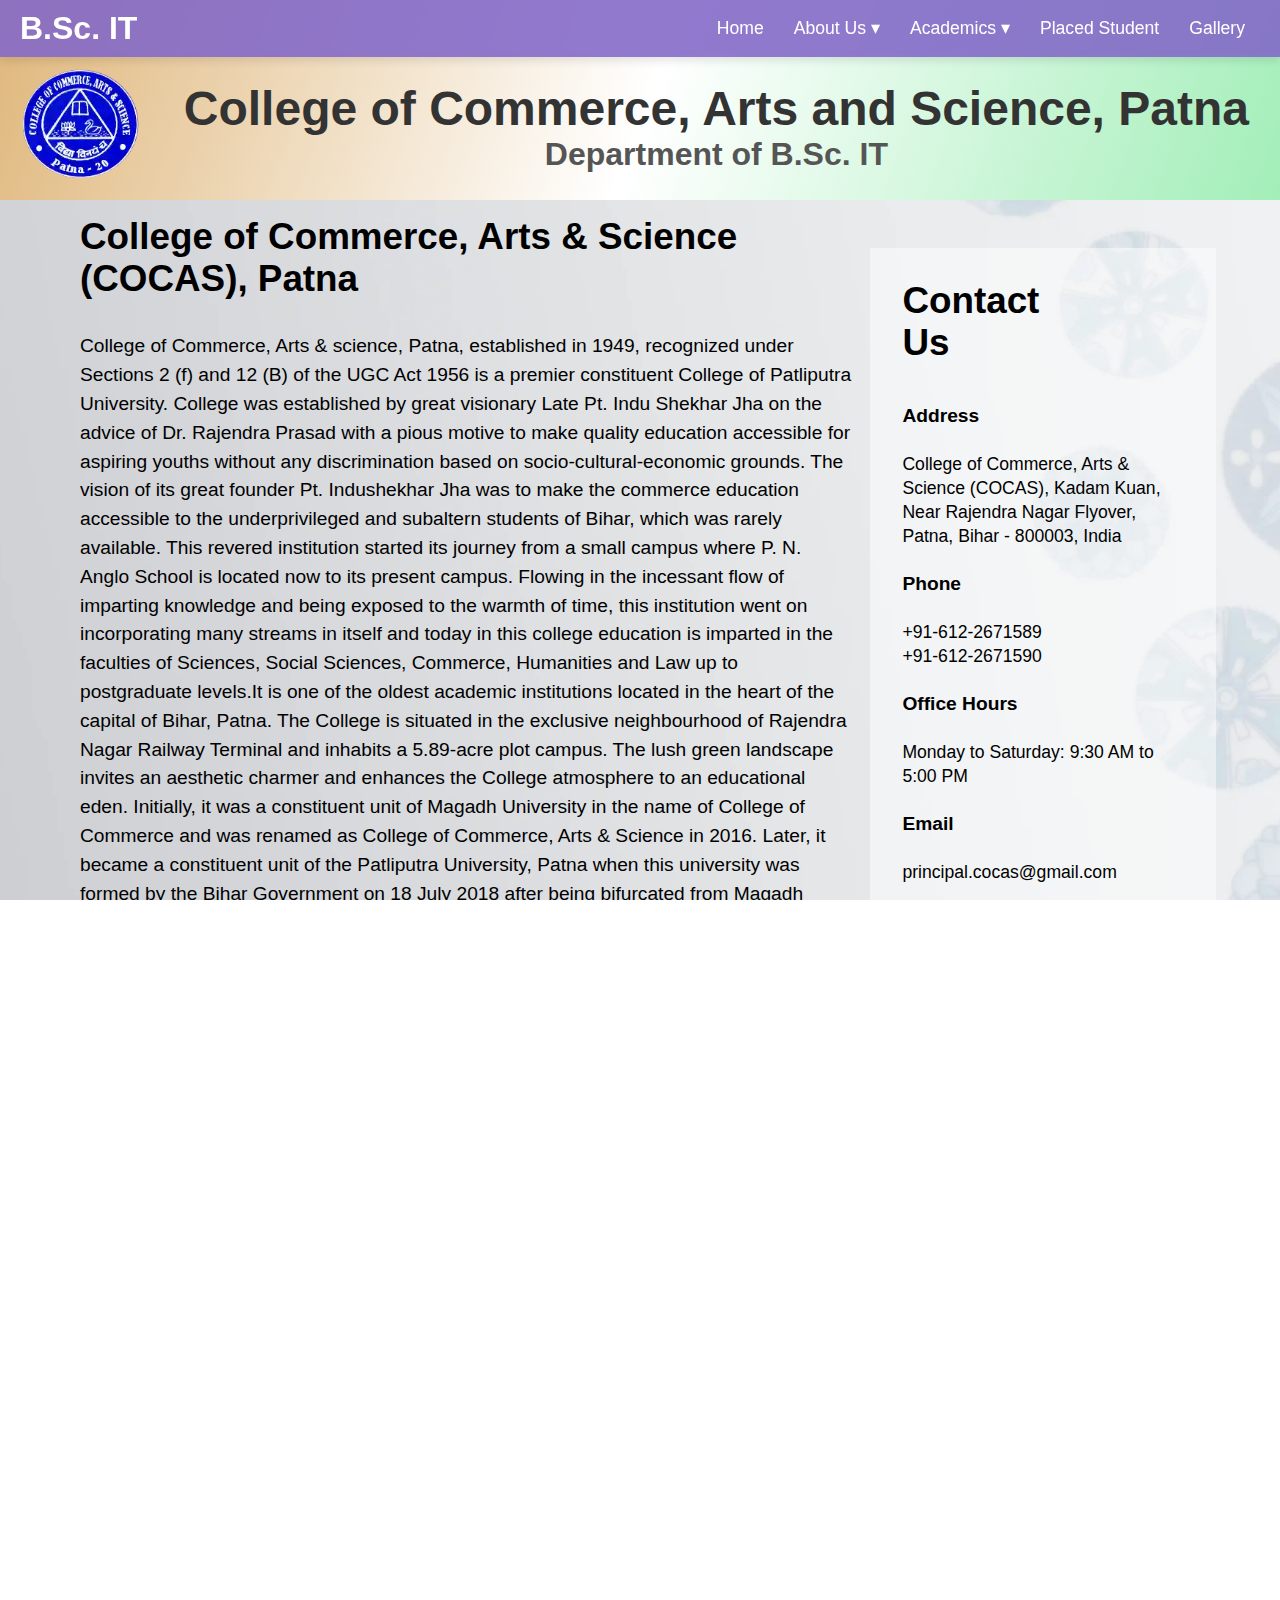
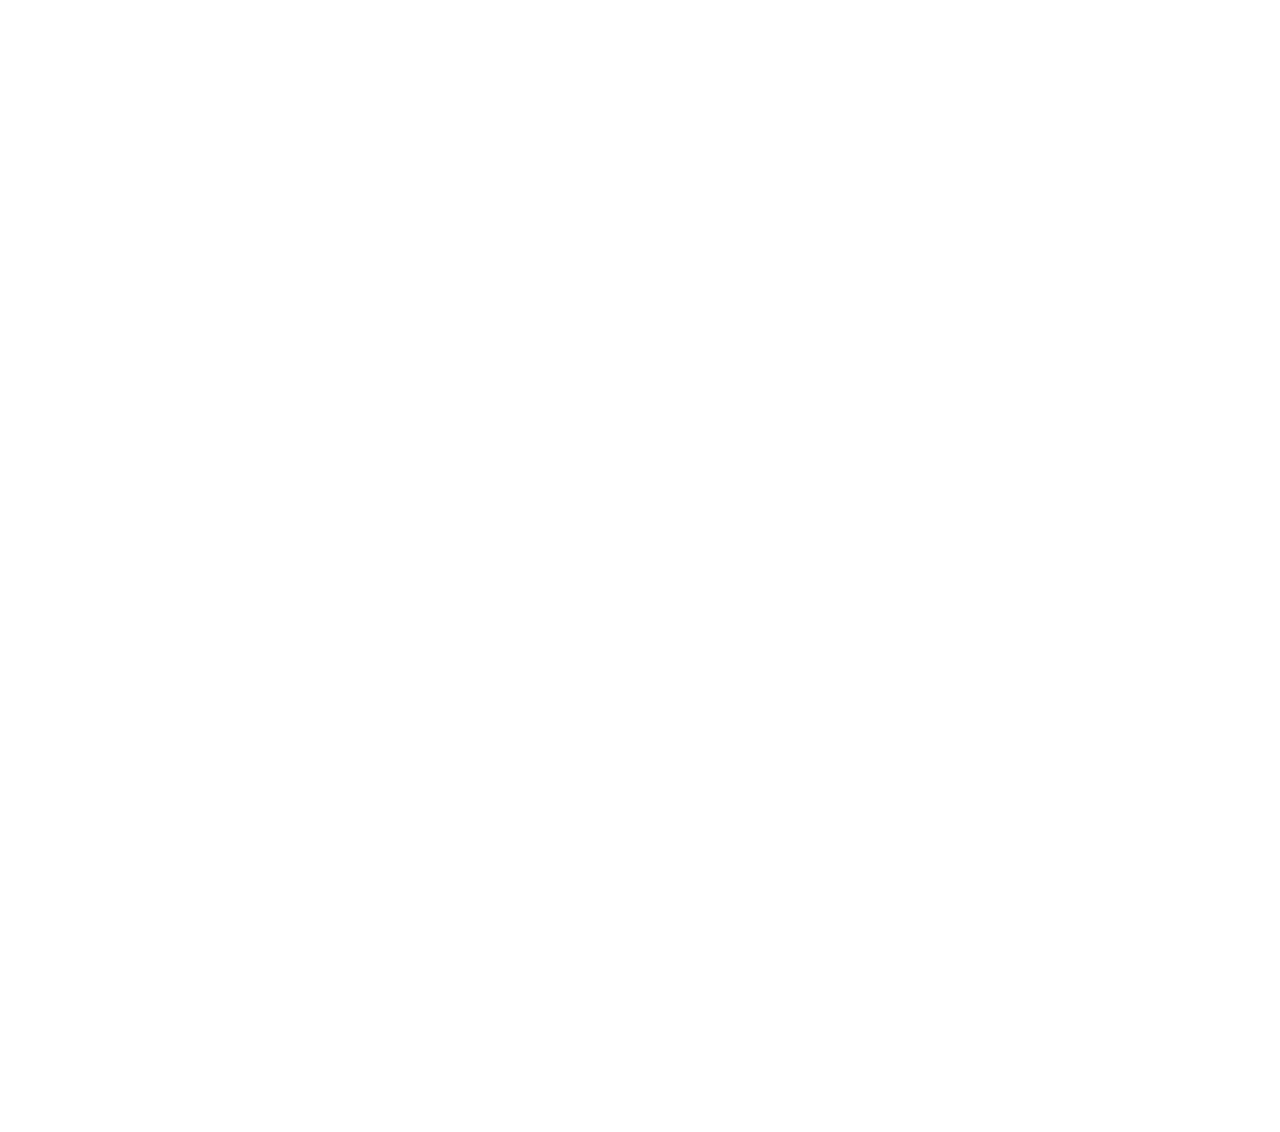
<file: history.html>
<!DOCTYPE html>
<html lang="en">

<head>
    <meta charset="UTF-8">
    <meta name="viewport" content="width=device-width, initial-scale=1.0">

    <title>Our History | Department of B.Sc. IT | College of Commerce, Arts & Science, Patna</title>
    <meta name="description"
        content="Learn about the rich history of the B.Sc. IT Department at the College of Commerce, Arts and Science, Patna. Established in 1949, affiliated with Patliputra University, and developed by Rajkamal Kumar Singh.">
    <meta name="keywords"
        content="B.Sc. IT Department History, College of Commerce Patna, COCAS IT Department, Patliputra University, History of COCAS, IT Department Bihar, B.Sc. IT Patna, Rajkamal Kumar Singh">
    <link rel="canonical" href="https://bsc-it-cocas-dup.vercel.app/history.html">


    <meta property="og:type" content="article">
    <meta property="og:title" content="Our History | Department of B.Sc. IT | College of Commerce, Patna">
    <meta property="og:description"
        content="Discover the journey of the B.Sc. IT Department at COCAS, Patna — from its founding in 1949 to its growth under Patliputra University.">
    <meta property="og:url" content="https://bsc-it-cocas-dup.vercel.app/history.html">
    <meta property="og:image"
        content="https://bsc-it-cocas-dup.vercel.app/images/Logo_of_College_of_Commerce,_Arts_and_Science.webp">


    <meta name="twitter:card" content="summary_large_image">
    <meta name="twitter:title" content="Our History | B.Sc. IT Department | COCAS Patna">
    <meta name="twitter:description"
        content="Explore the heritage and academic excellence of the B.Sc. IT Department at College of Commerce, Arts and Science, Patna.">
    <meta name="twitter:image"
        content="https://bsc-it-cocas-dup.vercel.app/images/Logo_of_College_of_Commerce,_Arts_and_Science.webp">


    <link href='https://unpkg.com/boxicons@2.1.4/css/boxicons.min.css' rel='stylesheet'>
    <link rel="stylesheet" href="styles.css">
    <link href="https://cdnjs.cloudflare.com/ajax/libs/font-awesome/5.15.3/css/all.min.css" rel="stylesheet" />


    <script type="application/ld+json">
{
  "@context": "https://schema.org",
  "@type": "AboutPage",
  "name": "Our History - Department of B.Sc. IT",
  "url": "https://bsc-it-cocas-dup.vercel.app/history.html",
  "description": "The official history of the B.Sc. IT Department at College of Commerce, Arts and Science, Patna — established in 1949 and affiliated with Patliputra University.",
  "inLanguage": "en-IN",
  "publisher": {
    "@type": "CollegeOrUniversity",
    "name": "College of Commerce, Arts and Science, Patna",
    "url": "https://cocaspatna.ac.in"
  },
  "author": {
    "@type": "Person",
    "name": "Rajkamal Kumar Singh",
    "jobTitle": "Web Developer & Student, B.Sc. IT (2023–26)",
    "url": "https://www.linkedin.com/in/rajkamal-kumar-singh/",
    "sameAs": [
      "https://github.com/rajkamal-kumar-singh",
      "https://bsc-it-cocas-dup.vercel.app/"
    ]
  }
}
</script>

    <script type="application/ld+json">
{
  "@context": "https://schema.org",
  "@type": "BreadcrumbList",
  "itemListElement": [
    {
      "@type": "ListItem",
      "position": 1,
      "name": "Home",
      "item": "https://bsc-it-cocas-dup.vercel.app/"
    },
    {
      "@type": "ListItem",
      "position": 2,
      "name": "About Us",
      "item": "https://bsc-it-cocas-dup.vercel.app/history.html"
    },
    {
      "@type": "ListItem",
      "position": 3,
      "name": "Our History",
      "item": "https://bsc-it-cocas-dup.vercel.app/history.html#scrollTohistory"
    }
  ]
}
</script>

</head>

<body>
    <div class="colorFiller"> </div>

    <div class="header2">
        <div class="cocas">
            <div class="cocasLogo">
                <a href="index.html"><img src="./images/Logo_of_College_of_Commerce,_Arts_and_Science.webp"
                        alt="COCAS ICON">
                </a>
            </div>
            <div class="cocasName">
                <h2>College of Commerce, Arts and Science, Patna</h2>
                <p>Department of B.Sc. IT</p>
            </div>
        </div>
        <!-- <div class="establishedAndRank">
            <h2>स्थापित - 1949</h2>
            <h3>NAAC Re-Accredited</h3>
            <p>With Grade-A | CGPA of 3.10/4</p>
        </div> -->
    </div>

    <!-- navbar started -->

    <nav class="navbar">
        <div class="logo">
            <a href="index.html">
                <h4>B.Sc. IT</h4>
            </a>
        </div>
        <ul class="nav-links">
            <li><a href="index.html">Home</a></li>
            <li class="dropdown">
                <a href="#" id="about" class="drop-btn">About Us ▾</a>
                <ul class="dropdown-menu">
                    <li><a href="history.html#scrollTohistory">Our History</a></li>
                    <li><a href="faculties.html#scrollTofaculties"> Our Faculties</a></li>
                    <li><a href="contactUs.html">Contact Us</a></li>
                </ul>
            </li>
            <li class="dropdown">
                <a href="#" id="Academics" class="drop-btn">Academics ▾</a>
                <ul class="dropdown-menu">
                    <li><a href="academics.html#scrollToacademics">Syllabus</a></li>
                    <li><a href="examination.html#scrollToExamination">Examinations</a></li>
                </ul>
            </li>

            <li><a href="placedstudent.html#scrollToPlacedstu">Placed Student</a></li>
            <li><a href="gallery.html#scrollTogallery">Gallery</a></li>
        </ul>

        <div class="hamBurger">
            <span></span>
            <span></span>
            <span></span>
        </div>
    </nav>

    <!-- navbar ended -->

    <!-- Main Section open -->
    <div class="mainContainer" id="scrollTohistory">
        <div class="homeTextBg">
            <div class="homeTextSection">
                <div class="hometext">
                    <h1>College of Commerce, Arts & Science (COCAS), Patna</h1>

                    <p id="para1">College of Commerce, Arts & science, Patna, established in 1949, recognized under
                        Sections 2 (f) and 12 (B) of the UGC Act 1956 is a premier constituent College of Patliputra
                        University. College was established by great visionary Late Pt. Indu Shekhar Jha on the advice
                        of Dr. Rajendra Prasad with a pious motive to make quality education accessible for aspiring
                        youths without any discrimination based on socio-cultural-economic grounds. The vision of its
                        great founder Pt. Indushekhar Jha was to make the commerce education accessible to the
                        underprivileged and subaltern students of Bihar, which was rarely available. This revered
                        institution started its journey from a small campus where P. N. Anglo School is located now to
                        its present campus. Flowing in the incessant flow of imparting knowledge and being exposed to
                        the warmth of time, this institution went on incorporating many streams in itself and today in
                        this college education is imparted in the faculties of Sciences, Social Sciences, Commerce,
                        Humanities and Law up to postgraduate levels.It is one of the oldest academic institutions
                        located in the heart of the capital of Bihar, Patna. The College is situated in the exclusive
                        neighbourhood of Rajendra Nagar Railway Terminal and inhabits a 5.89-acre plot campus. The lush
                        green landscape invites an aesthetic charmer and enhances the College atmosphere to an
                        educational eden.

                        Initially, it was a constituent unit of Magadh University in the name of College of Commerce and
                        was renamed as College of Commerce, Arts & Science in 2016. Later, it became a constituent unit
                        of the Patliputra University, Patna when this university was formed by the Bihar Government on
                        18 July 2018 after being bifurcated from Magadh University, Bodh Gaya. The College was
                        re-accredited by NAAC as Grade 'A' in its second cycle of accreditation with a CGPA of 3.10 on a
                        four-point scale. After the journey of more than seven decades this institution has achieved its
                        mission and vision to a greater extent for which it was established and it is a matter of great
                        satisfaction that today this institution is acclaimed throughout the state of Bihar for its high
                        academic standards. The College has consistently demonstrated outstanding performance in
                        academics, sports, and Co/extra-curricular activities. It has made significant and unparalleled
                        contributions in terms of producing scholars, bureaucrats, intellectuals, politicians and
                        sportsperson serving in different domains not only in our own country but even at international
                        levels. Vibrant and effective presence of our alumni all over the world at key positions in
                        almost all spheres of life is a testimony of its successful journey.
                    </p>

                    <p id="para2">
                        College of Commerce, Arts and Science is opportune to have a galaxy of faculties who command a
                        rare distinction in academic excellence at least in Bihar and whose accomplishments in academia
                        is appreciated universally. The college dare claims to set new yardsticks in Bihar as far as
                        quality research and teaching is concerned. Despite certain limitations which are beyond the
                        college domain like space constraints, proper playground, etc., our students have excelled in
                        various sports streams at different levels. No matter whether it is NCC or NSS or any other
                        wing, this college has proven its worth.

                        This college has excellent infrastructure with automated central library linked to world-wide
                        free information flows and databases, well equipped laboratories and congenial and natural
                        campus ambience and classrooms. However, the volume of publication in peer reviewed journals
                        with high impact factor and citation index is moderate but the quality of research is worth
                        citing. College administration is trying its best to catch it soon and increase the volume of
                        research too. Teaching and research in all faculties of Sciences, Social Sciences, Humanities,
                        Commerce and Law are available up to PG level. Ph. D. Programmes are also available in most
                        subjects. The college offers 13 postgraduate, 17 undergraduate, 07 vocational, 03 Add-on (with
                        certificate, diploma and advance diploma) and 04 professional/self-financed courses. The college
                        aspires to commensurate to the national and global standards in teaching as well as in research.


                    </p>

                    <p id="para3">
                        Our institution visions to develop an educational set up to bring out a transformative change in
                        the society by nurturing high moral and spiritual values in students, giving quality education
                        in multiple disciplines, empowering the society through knowledge and quality research and
                        fostering creativity and entrepreneurship in students and in this way making students a capable
                        global citizen.

                        All the stakeholders are working hard with full commitment with a mission to develop and
                        maintain a human repository of knowledge, disseminating it among the students and creating new
                        and relevant insights in diverse disciplines through state-of-the-art research. The college
                        retains inspiring facets of its proud history and with an equally sharp gaze, it looks ahead to
                        assimilate the exciting world of new knowledge as they go on unfolding. Our esteemed institution
                        aims to inculcate positive human values in its students and making them capable global citizens,
                        sensitive to human and environmental issues and at the same time quality professionals in their
                        respective fields.
                    </p>
                </div>
                <div class="adressSection">
                    <div class="hometext">
                        <h1>Contact Us</h1>
                    </div>
                    <div id="adress">
                        <h3>Address</h3>
                        <p>College of Commerce, Arts & Science (COCAS),
                            Kadam Kuan, Near Rajendra Nagar Flyover,
                            Patna, Bihar - 800003, India</p>

                        <h3>Phone</h3>
                        <p>+91-612-2671589</p>

                        <p>+91-612-2671590</p>

                        <h3>Office Hours</h3>

                        <p>Monday to Saturday: 9:30 AM to 5:00 PM</p>

                        <h3>Email</h3>
                        <p>principal.cocas@gmail.com</p>

                    </div>
                </div>

            </div>
        </div>
    </div>



    <!-- Main Section closed -->


    <!-- footer section open -->
    <div class="mainFooter">
        <div class="footerBox">
            <div class="firstBox">
                <p id="footerHeading">Social Media</p>
                <ul id="footerIcon">
                    <li><a href="" title="Instagram" target="_blank" id="instagram"><i class='bx bxl-instagram-alt'
                                id="instagram"></i></a></li>

                    <li><a href="" title="Facebook" target="_blank" id="facebook"><i
                                class='bx bxl-facebook-circle'></i></a></li>

                    <li><a href="" title="Youtube" target="_blank" id="youtube"><i class='bx bxl-youtube'></i></a></li>

                    <li><a href="" title="Linkedin" target="_blank" id="linkedin"><i
                                class='bx bxl-linkedin-square'></i></a></li>

                </ul>
            </div>

            <div class="secondBox">
                <p id="footerHeading">Contact</p>
                <ul>
                    <li>
                        <a href="https://www.google.com/maps/search/?api=1&query=Opposite+Rajendra+Nagar+Terminal,+Kankarbagh+Main+Road,+Patna,+Bihar+800020"
                            target="_blank" class="footercontactIcon">
                            <i class='bx bx-current-location bx-flip-vertical bx-tada' style='color:#bd232a'></i>
                            Opposite Rajendra Nagar Terminal, Kankarbagh Main Road, Patna, Bihar - 800020
                        </a>
                    </li>

                    <li>
                        <a href="tel:+91 9334480442" class="footercontactIcon">
                            <i class='bx bxs-phone-call bx-flip-vertical bx-tada' style='color:#1eade1'></i>
                            +91 9334480442
                        </a>
                    </li>

                    <li>
                        <a href="mailto:bscit@cocaspatna.ac.in" class="footercontactIcon">
                            <i class='bx bxl-gmail bx-tada' style='color:#e11e29'></i>
                            bscit@cocaspatna.ac.in
                        </a>
                    </li>

                </ul>

            </div>

            <div class="thirdBox">
                <p id="footerHeading">Quick Links</p>

                <a href="index.html">Home</a>
                <a href="history.html#scrollTohistory">About Us</a>
                <a href="academics.html#scrollToacademics">Academics</a>
                <a href="gallery.html#scrollTogallery">Gallery</a>
                <a href="contactUs.html">Contact Us</a>
                <a href="contactUs.html#callBackBtn">Feedback</a>
            </div>

            <div class="fourthBox">
                <p id="footerHeading">Navigate</p>
                <iframe
                    src="https://www.google.com/maps/embed?pb=!1m18!1m12!1m3!1d3804.251600603494!2d85.1593298756202!3d25.60126097745311!2m3!1f0!2f0!3f0!3m2!1i1024!2i768!4f13.1!3m3!1m2!1s0x39ed5f3562555553%3A0x9c0c5f0fd6bfd704!2sCollege%20of%20Commerce%2C%20Arts%20and%20Science!5e1!3m2!1sen!2sin!4v1739352710239!5m2!1sen!2sin"
                    width="100%" height="70%" style="border:0;" allowfullscreen="" loading="lazy"
                    referrerpolicy="no-referrer-when-downgrade"></iframe>
            </div>


        </div>

    </div>
    <div class="line">
    </div>
    <div class="belowFooter">
        <p>&copy 2025 B.Sc. IT Department. All rights reserved.</p>
        <div class="credit">
            <p>Designed & Developed by <a href="https://www.linkedin.com/in/rajkamal-kumar-singh/"
                    target="_blank">Rajkamal</a></p>
        </div>
    </div>
    <!-- footer section closed -->

    <script src="script.js">
    </script>
</body>

</html>
</file>
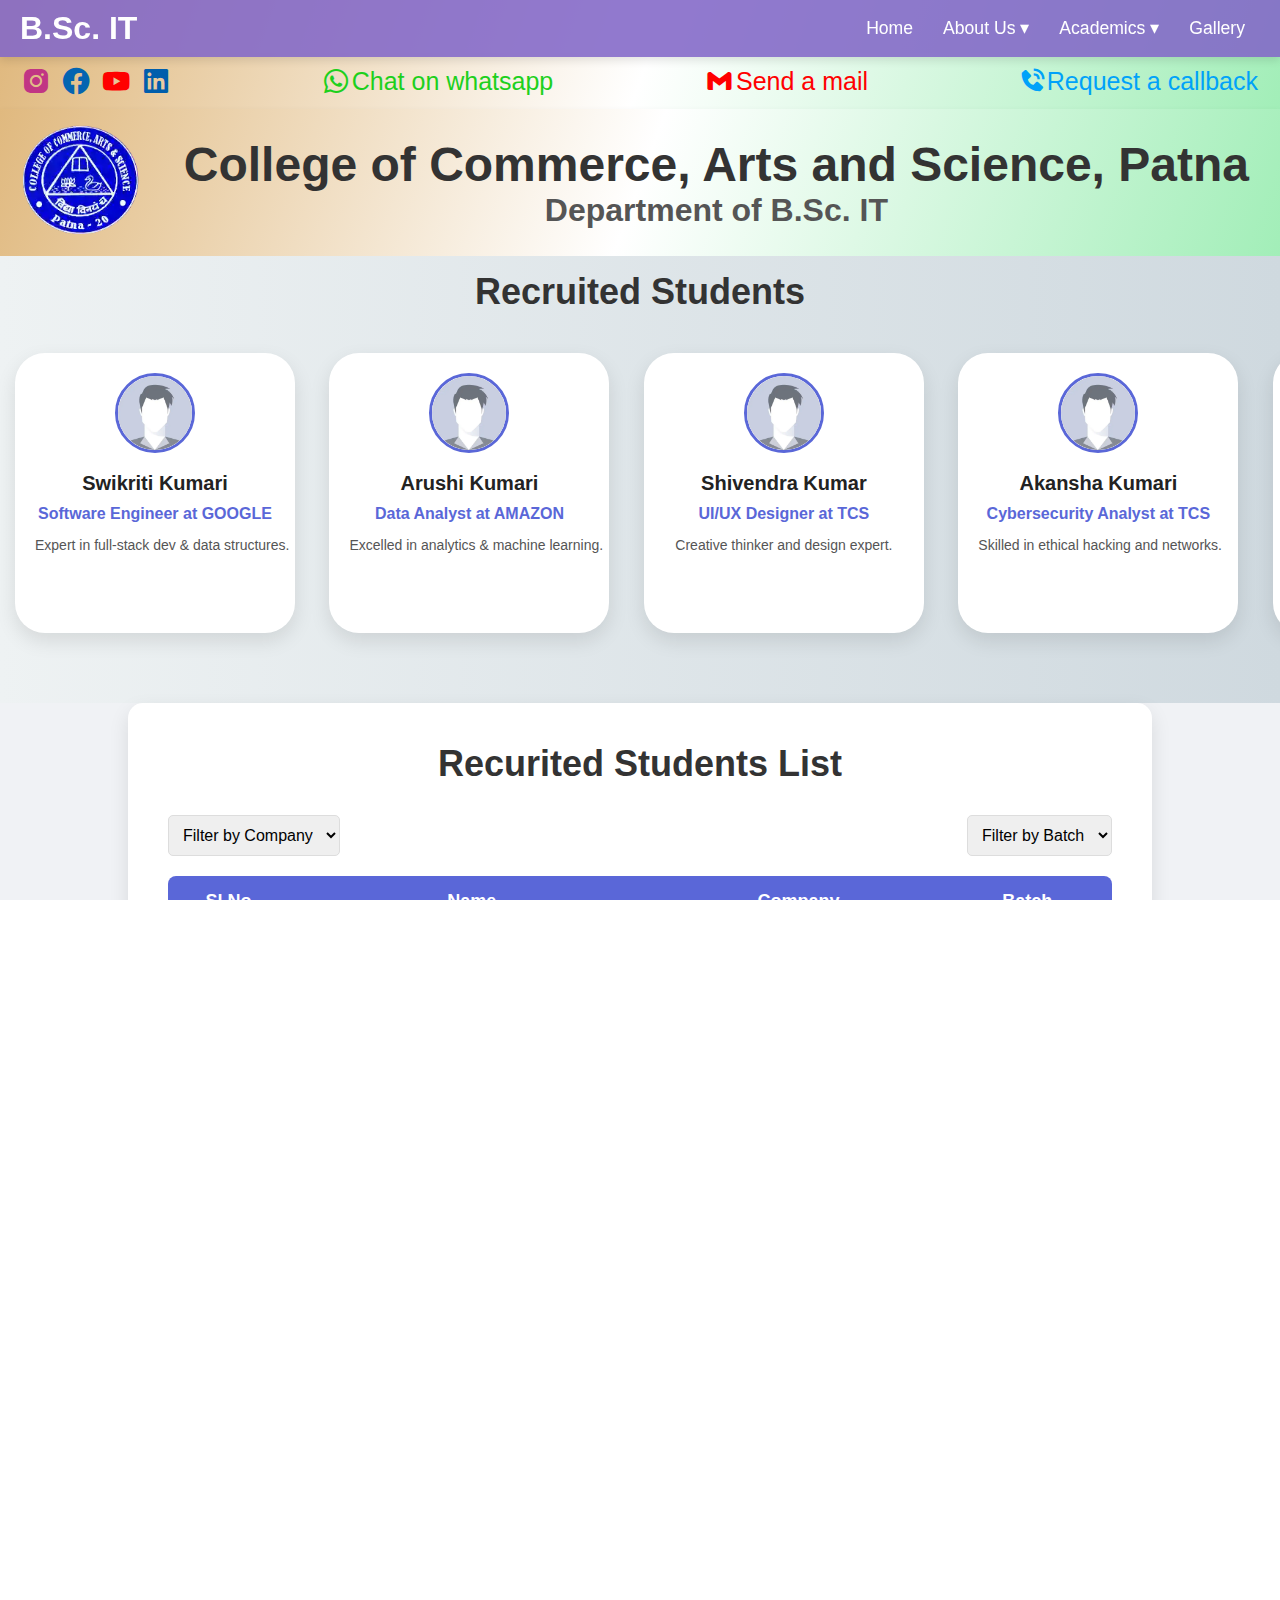
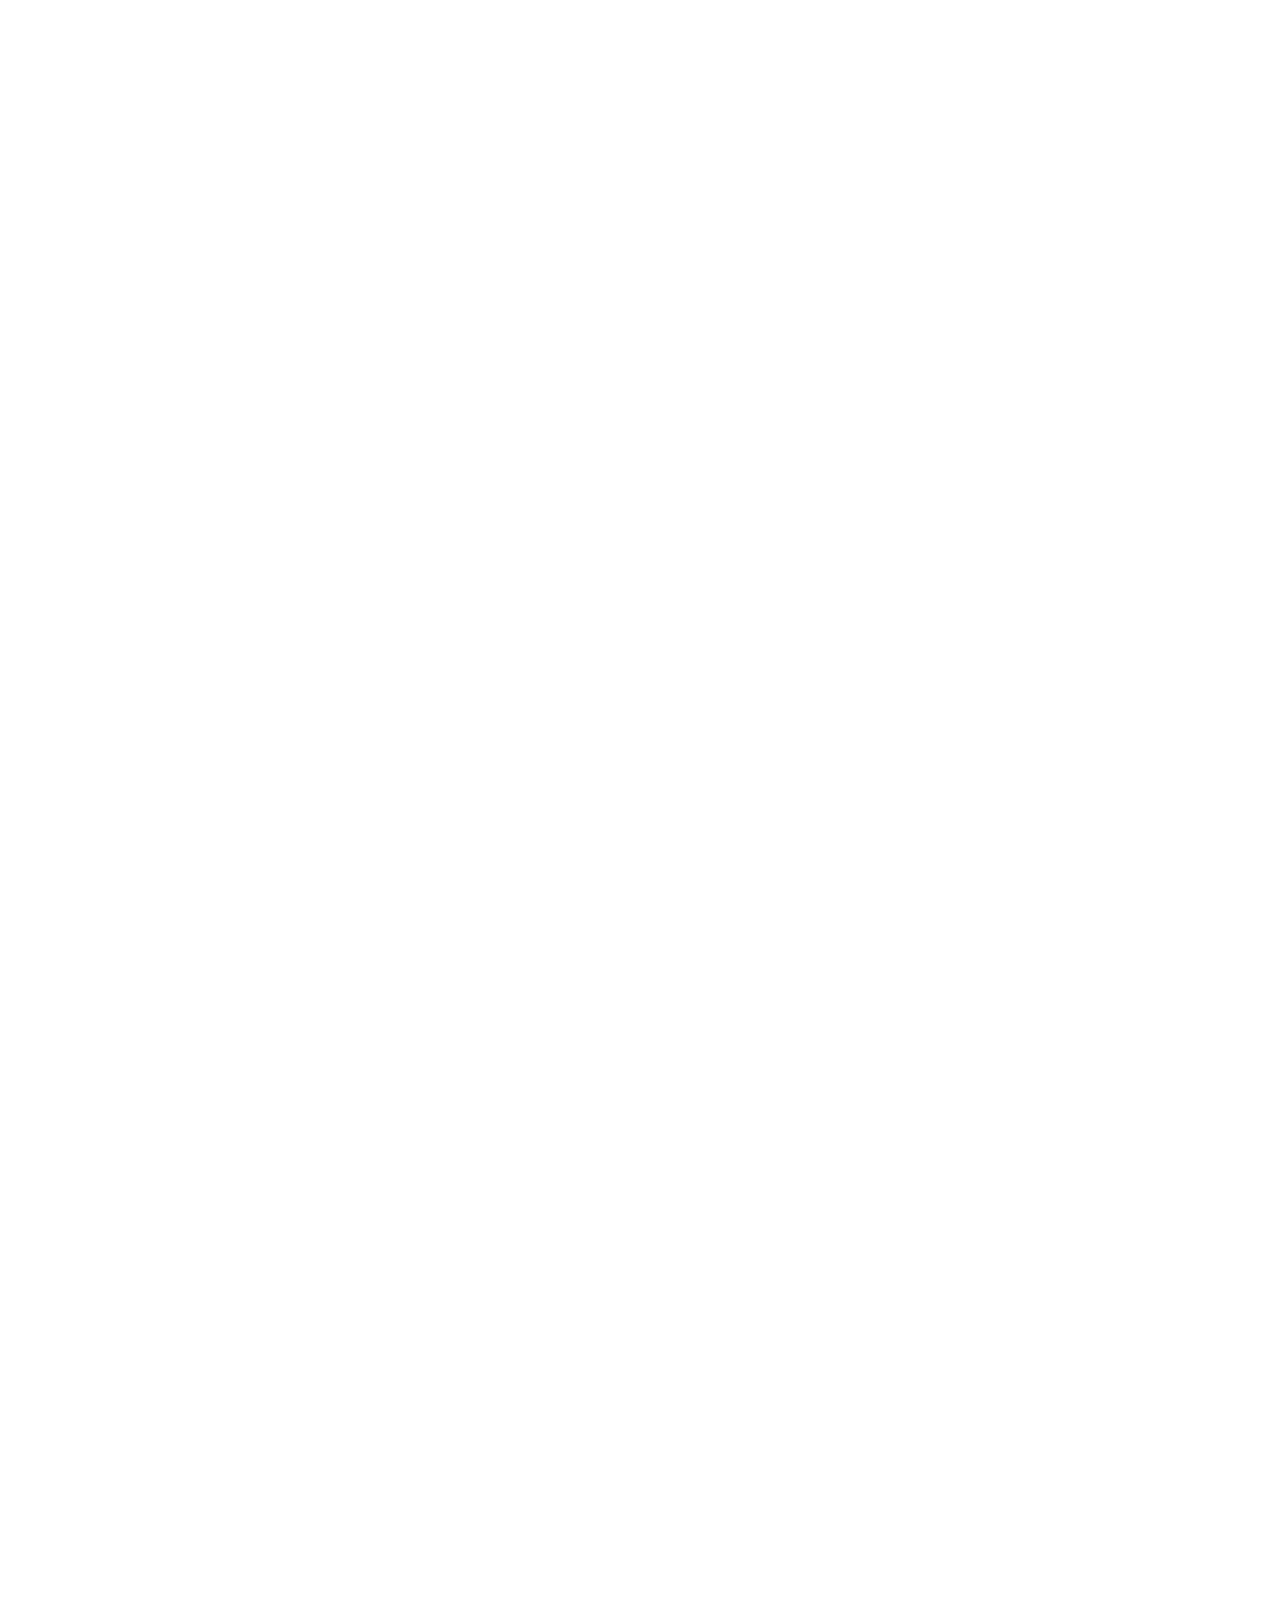
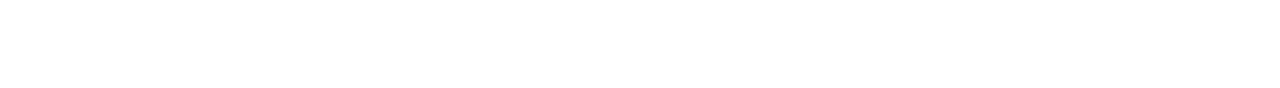
<file: placedstudent.html>
<!DOCTYPE html>
<html lang="en">
<head>
    <meta charset="UTF-8">
    <meta name="viewport" content="width=device-width, initial-scale=1.0">
    <title>Department Of B.Sc. IT / Recruited Student</title>
    <link href='https://unpkg.com/boxicons@2.1.4/css/boxicons.min.css' rel='stylesheet'>
    <link rel="stylesheet" href="styles.css">
    <link href="https://cdnjs.cloudflare.com/ajax/libs/font-awesome/5.15.3/css/all.min.css" rel="stylesheet" />
</head>
<body>
      <div class="colorFiller"> </div>
        <div class="header1">
            <div class="socialMedia">
                <ul>
                    <li><a href="" title="Instagram" target="_blank" class="instagram"><i class='bx bxl-instagram-alt' id="instagram"></i></a></li>

                    <li><a href="#" title="Facebook" target="_blank" id="facebook"><i class='bx bxl-facebook-circle'></i></a></li>
                    
                    <li><a href="#" title="Youtube" target="_blank" id="youtube"><i class='bx bxl-youtube'></i></a></li>
                    
                    <li><a href="#" title="Linkedin" target="_blank" id="linkedin"><i class='bx bxl-linkedin-square'></i></a></li>

                </ul>
            </div>
            <div class="whatsapp1">
                <a  href="https://wa.me/916205651487" title="Chat on WhatsApp" target="_blank"><i class='bx bxl-whatsapp' id="whatsappIcon1"></i></a>
                <a href="https://wa.me/916205651487" title="Chat on WhatsApp" class="whatsappLink">Chat on whatsapp</a>
            </div>
            <div class="gmail1">
                <a href="mailto:bscitunofficial.com?subject=I would like to inquire about&body=Dear sir , I want to know about"><i class='bx bxl-gmail' id="gmailIcon1"></i></a>
                <a href="mailto:bscitunofficial.com?subject=I would like to inquire about&body=Dear sir , I want to know about" title="Send a mail" class="gmailLink1">Send a mail</a>
            </div>
            <!-- <div class="whatsappGmail2">
                <ul>
                    <li><a href="https://wa.me/916205651487" title="Chat on WhatsApp" target="_blank" class="whatsappIconLink2"><i class='bx bxl-whatsapp-square' ></i></a></li>
                    <li><a href="mailto:bscitunofficial.com?subject=I would like to inquire about&body=Dear sir , I want to know about" class="gmailLink2" title="Send a mail"><i class='bx bxl-gmail'></i></a></li>
                </ul>
            </div> -->
            <div class="requestCall">
                <a href="requestCall.html" title="Request a callback" target="_blank"><i class='bx bxs-phone-call'  id="requestCallIcon1"></i></a>
                <a  href="https://wa.me/916205651487" title="Chat on WhatsApp" target="_blank"><i class='bx bxs-phone-call' id="requestCallIcon2"></i></a>
                <a href="requestCall.html" title="Request a callback" class="requestCallLink">Request a callback</a>
            </div>
        </div>

    <div class="header2">
        <div class="cocas">
        <div class="cocasLogo">
        <a href="index.html"><img src="./images/Logo_of_College_of_Commerce,_Arts_and_Science.webp" alt="COCAS ICON">
            </a>
        </div>
        <div class="cocasName">
        <h2>College of Commerce, Arts and Science, Patna</h2>
        <p>Department of B.Sc. IT</p>
        </div>
        </div>
        <!-- <div class="establishedAndRank">
            <h2>स्थापित - 1949</h2>
            <h3>NAAC Re-Accredited</h3>
            <p>With Grade-A | CGPA of 3.10/4</p>
        </div> -->
    </div>

    <!-- navbar started -->

<nav class="navbar">
    <div class="logo">
       <a href="index.html"> <h4>B.Sc. IT</h4> </a>
    </div>
    <ul class="nav-links">  
        <li><a href="index.html">Home</a></li>
        <li class="dropdown">
            <a href="#" id="about" class="drop-btn">About Us ▾</a>
            <ul class="dropdown-menu">
                <li><a href="history.html">Our History</a></li>
                <li><a href="faculties.html">Faculties</a></li>
                <li><a href="placedstudent.html">Recruited Student</a></li>
            </ul>
        </li>
        <li class="dropdown">
            <a href="#" id="Academics" class="drop-btn">Academics ▾</a>
            <ul class="dropdown-menu">
                <li><a href="#">Programs</a></li>   
                <li><a href="academics.html">Syllabus</a></li>
                <li><a href="examination.html">Examinations</a></li>
            </ul>
        </li>
        
        <li><a href="gallery.html">Gallery</a></li>
    </ul>
  
        <div class="hamBurger">
            <span></span>
            <span></span>
            <span></span>
        </div>
</nav>

<!-- navbar ended -->

<!-- Main Section open -->
<section class="section">
    <h2>Recruited Students</h2>
    <div class="scroll-wrapper">
      <div class="scroll-track">

        <!-- Cards (1st set) -->
        <div class="card">
          <img src="images/profile image.webp" />
          <h3>Swikriti Kumari</h3>
          <div class="profile">Software Engineer at GOOGLE</div>
          <p>Expert in full-stack dev & data structures.</p>
        </div>

        <div class="card">
          <img src="images/profile image.webp" />
          <h3>Arushi Kumari</h3>
          <div class="profile">Data Analyst at AMAZON</div>
          <p>Excelled in analytics & machine learning.</p>
        </div>

        <div class="card">
          <img src="images/profile image.webp" />
          <h3>Shivendra Kumar</h3>
          <div class="profile">UI/UX Designer at TCS</div>
          <p>Creative thinker and design expert.</p>
        </div>

        <div class="card">
          <img src="images/profile image.webp"  />
          <h3>Akansha Kumari</h3>
          <div class="profile">Cybersecurity Analyst at TCS</div>
          <p>Skilled in ethical hacking and networks.</p>
        </div>

        <div class="card">
          <img src="images/profile image.webp"  />
          <h3>Ankita Sharma</h3>
          <div class="profile">Cloud Engineer at WIPRO</div>
          <p>AWS certified and DevOps expert.</p>
        </div>

    
        <div class="card">
          <img src="images/profile image.webp"  />
          <h3>Avinash Kumar</h3>
          <div class="profile">Software Engineer at WIPRO</div>
          <p>Expert in full-stack dev & data structures.</p>
        </div>

        <div class="card">
          <img src="images/profile image.webp"  />
          <h3>Adarsh Ranjan</h3>
          <div class="profile">Data Analyst at ICICI BANK</div>
          <p>Excelled in analytics & machine learning.</p>
        </div>

        <div class="card">
          <img src="images/profile image.jpg"  />
          <h3>Nitesh Gaurav</h3>
          <div class="profile">UI/UX Designer at CONGINANT</div>
          <p>Creative thinker and design expert.</p>
        </div>

        <div class="card">
          <img src="images/profile image.webp"  />
          <h3>Simran Kumar</h3>
          <div class="profile">Cybersecurity Analyst at CAPEGEMINI</div>
          <p>Skilled in ethical hacking and networks.</p>
        </div>

        <div class="card">
          <img src="images/profile image.webp"  />
          <h3>Aditi Mehta</h3>
          <div class="profile">Cloud Engineer at CODING AGE</div>
          <p>AWS certified and DevOps expert.</p>
        </div>

      </div>
    </div>
  </section>

<!-- Placed Students list started -->
 <div class="placedStudentBody">
<div class="container">
    <h2>Recurited Students List</h2>

    <!-- Filters -->
    <div class="filters">
      <select id="companyFilter" onchange="filterTable()">
        <option value="">Filter by Company</option>
        <option value="TCS">TCS</option>
        <option value="WIPRO">WIPRO</option>
        <option value="GOOGLE">GOOGLE</option>
        <option value="AMAZON">AMAZON</option>  
        <option value="ADITYA BIRLA">ADITYA BIRLA</option>
        <option value="T SYSTEM">T SYSTEM</option>
        <option value="EY">EY</option>
        <option value="ICICI BANK">ICICI BANK</option>
        <option value="CONGINANT">CONGINANT</option>
        <option value="CAPEGEMINI">CAPEGEMINI</option>
        <option value="TEACHNOOK">TEACHNOOK</option>
        <option value="CODING AGE">CODING AGE</option>

      </select>

      <select id="batchFilter" onchange="filterTable()">
        <option value="">Filter by Batch</option>
        <option value="2015-2018">2015-2018</option>
        <option value="2016-2019">2016-2019</option>
        <option value="2018-2021">2018-2021</option>
        <option value="2019-2022">2019-2022</option>
        <option value="2021-2024">2021-2024</option>
      </select>
    </div>

    <!-- Table -->
    <div class="table-container">
      <table id="studentsTable">
        <thead>
          <tr>
            <th onclick="sortTable(0)">Sl.No</th>
            <th onclick="sortTable(1)">Name</th>
            <th onclick="sortTable(2)">Company</th>
            <th onclick="sortTable(3)">Batch</th>
          </tr>
        </thead>
        <tbody>
          <tr>
            <td class="sl-no">1</td>
            <td class="name">RAHUL DEV</td>
            <td class="company">T SYSTEM</td>
            <td class="batch">2015-2018</td>
          </tr>
          <tr>
            <td class="sl-no">2</td>
            <td class="name">MANISH KUMAR</td>
            <td class="company">EY</td>
            <td class="batch">2015-2018</td>
          </tr>
          <tr>
            <td class="sl-no">3</td>
            <td class="name">ANKITA SHARMA</td>
            <td class="company">WIPRO</td>
            <td class="batch">2015-2018</td>
          </tr>
          <tr>
            <td class="sl-no">4</td>
            <td class="name">MANISHA KUMARI</td>
            <td class="company">WIPRO</td>
            <td class="batch">2015-2018</td>
          </tr>
          <tr>
            <td class="sl-no">5</td>
            <td class="name">SHIVENDRA KUMAR</td>
            <td class="company">TCS</td>
            <td class="batch">2015-2018</td>
          </tr>

          <tr>
            <td class="sl-no">6</td>
            <td class="name">AKANSHA KUMARI</td>
            <td class="company">TCS</td>
            <td class="batch">2015-2018</td>
          </tr>

          <tr>
            <td class="sl-no">7</td>
            <td class="name">AMAN DEEP</td>
            <td class="company">WIPRO</td>
            <td class="batch">2015-2018</td>
          </tr>

          <tr>
            <td class="sl-no">8</td>
            <td class="name">MUKUL KUMAR RAVI</td>
            <td class="company">ADITYA BIRLA</td>
            <td class="batch">2015-2018</td>
          </tr>

          <tr>
            <td class="sl-no">9</td>
            <td class="name">RAMAN PRAKASH VERMA</td>
            <td class="company">WIPRO</td>
            <td class="batch">2016-2019</td>
          </tr>

          <tr>
            <td class="sl-no">10</td>
            <td class="name">RUCHI KUMARI</td>
            <td class="company">WIPRO</td>
            <td class="batch">2016-2019</td>
          </tr>

          <tr>
            <td class="sl-no">11</td>
            <td class="name">SHIVAM PRAKASH</td>
            <td class="company">WIPRO</td>
            <td class="batch">2016-2019</td>
          </tr>

          <tr>
            <td class="sl-no">12</td>
            <td class="name">ABHAY PARASHAR</td>
            <td class="company">WIPRO</td>
            <td class="batch">2016-2019</td>
          </tr>

          <tr>
            <td class="sl-no">13</td>
            <td class="name">SHIV PRABHAT SUMAN</td>
            <td class="company">WIPRO</td>
            <td class="batch">2016-2019</td>
          </tr>

          <tr>
            <td class="sl-no">14</td>
            <td class="name">MANISH KUMAR</td>
            <td class="company">WIPRO</td>
            <td class="batch">2016-2019</td>
          </tr>

          <tr>
            <td class="sl-no">15</td>
            <td class="name">VIKASH KUMAR</td>
            <td class="company">WIPRO</td>
            <td class="batch">2016-2019</td>
          </tr>

          <tr>
            <td class="sl-no">16</td>
            <td class="name">SAURAV KUMAR</td>
            <td class="company">WIPRO</td>
            <td class="batch">2016-2019</td>
          </tr>

          <tr>
            <td class="sl-no">17</td>
            <td class="name">ADITYA RAUSHAN</td>
            <td class="company">WIPRO</td>
            <td class="batch">2016-2019</td>
          </tr>

          <tr>
            <td class="sl-no">18</td>
            <td class="name">ADARSH RANJAN</td>
            <td class="company">ICICI BANK</td>
            <td class="batch">2016-2019</td>
          </tr>

          <tr>
            <td class="sl-no">19</td>
            <td class="name">ABHAY SINGH</td>
            <td class="company">ECLERX S. LIMITED</td>
            <td class="batch">2016-2019</td>
          </tr>

          <tr>
            <td class="sl-no">20</td>
            <td class="name">SAURAV KUMAR</td>
            <td class="company">WIPRO</td>
            <td class="batch">2016-2019</td>
          </tr>

          <tr>
            <td class="sl-no">21</td>
            <td class="name">AVINASH KUMAR</td>
            <td class="company">WIPRO</td>
            <td class="batch">2018-2021</td>
          </tr>

          <tr>
            <td class="sl-no">22</td>
            <td class="name">NITESH GAURAV</td>
            <td class="company">CONGINANT</td>
            <td class="batch">2018-2021</td>
          </tr>

          <tr>
            <td class="sl-no">23</td>
            <td class="name">AMAN KUMAR</td>
            <td class="company">WIPRO</td>
            <td class="batch">2018-2021</td>
          </tr>


          <tr>
            <td class="sl-no">24</td>
            <td class="name">AMAN KUMAR</td>
            <td class="company">TCS</td>
            <td class="batch">2018-2021</td>
          </tr>

          <tr>
            <td class="sl-no">25</td>
            <td class="name">NITESH OJHA</td>
            <td class="company">WIPRO</td>
            <td class="batch">2018-2021</td>
          </tr>

          <tr>
            <td class="sl-no">26</td>
            <td class="name">NIRALA KUMAR</td>
            <td class="company">WIPRO</td>
            <td class="batch">2019-2022</td>
          </tr>

          <tr>
            <td class="sl-no">27</td>
            <td class="name">ARUSHI KUMARI</td>
            <td class="company">AMAZON</td>
            <td class="batch">2019-2022</td>
          </tr>

          <tr>
            <td class="sl-no">28</td>
            <td class="name">SWIKRITI KUMARI</td>
            <td class="company">GOOGLE</td>
            <td class="batch">2019-2022</td>
          </tr>

          <tr>
            <td class="sl-no">29</td>
            <td class="name">VISHWAJEET KUMAR</td>
            <td class="company">WIPRO</td>
            <td class="batch">2019-2022</td>
          </tr>

          <tr>
            <td class="sl-no">30</td>
            <td class="name">RIMI KUMARI</td>
            <td class="company">WIPRO</td>
            <td class="batch">2019-2022</td>
          </tr>
          
          <tr>
            <td class="sl-no">31</td>
            <td class="name">PANKAJ KUMAR</td>
            <td class="company">WIPRO</td>
            <td class="batch">2019-2022</td>
          </tr>

          <tr>
            <td class="sl-no">32</td>
            <td class="name">CHANDAN KUMAR</td>
            <td class="company">WIPRO</td>
            <td class="batch">2019-2022</td>
          </tr>

          <tr>
            <td class="sl-no">33</td>
            <td class="name">SHIVAM KUMAR</td>
            <td class="company">WIPRO</td>
            <td class="batch">2019-2022</td>
          </tr>

          <tr>
            <td class="sl-no">34</td>
            <td class="name">SIMRAN KUMAR</td>
            <td class="company">CAPEGEMINI</td>
            <td class="batch">2019-2022</td>
          </tr>

          <tr>
            <td class="sl-no">35</td>
            <td class="name">RISHABH KUMAR</td>
            <td class="company">TCS,TEACHNOOK</td>
            <td class="batch">2021-2024</td>
          </tr>

          <tr>
            <td class="sl-no">36</td>
            <td class="name">ADITI MEHTA</td>
            <td class="company">CODING AGE</td>
            <td class="batch">2021-2024</td>
          </tr>

          <tr>
            <td class="sl-no">37</td>
            <td class="name">SOURAV KUMAR</td>
            <td class="company">TEACHNOOK</td>
            <td class="batch">2021-2024</td>
          </tr> 

          
        </tbody>
      </table>
    </div>
  </div>
</div>


<!-- Placed Students list ended -->


<!-- Main Section closed -->


<!-- footer section open -->
 <div class="mainFooter">
        <div class="footerBox">
            <div class="firstBox">
                <p id="footerHeading">Social Media</p>
                <ul id="footerIcon">
                    <li><a href="" title="Instagram" target="_blank" id="instagram"><i class='bx bxl-instagram-alt' id="instagram"></i></a></li>

                    <li><a href="" title="Facebook" target="_blank" id="facebook"><i class='bx bxl-facebook-circle'></i></a></li>
                    
                    <li><a href="" title="Youtube" target="_blank" id="youtube"><i class='bx bxl-youtube'></i></a></li>
                    
                    <li><a href="" title="Linkedin" target="_blank" id="linkedin"><i class='bx bxl-linkedin-square'></i></a></li>

                </ul>
            </div>

            <div class="secondBox">
                <p id="footerHeading">Contact</p>
                <ul>
                    <li><a href="#" id="footerlocationIcon"><i class='bx bx-current-location bx-flip-vertical bx-tada' style='color:#bd232a' ></i></a>B.Sc. IT Department, Patna-3
                    </li>
                    <li><a href="#" id="footerlocationIcon"><i class='bx bxs-phone-call bx-flip-vertical bx-tada' style='color:#1eade1'></i></a>6205651487 </li>
                    <li><a href="#" id="footerlocationIcon"><i class='bx bxl-gmail bx-tada' style='color:#e11e29'></i></a>Cocasprincipal@gmail.com </li>
                </ul>
            </div>

            <div class="thirdBox">
                <p id="footerHeading">Quick Links</p>
            
                    <a href="index.html">Home</a>
                    <a href="history.html">About Us</a>
                    <a href="academics.html">Academics</a>
                    <a href="gallery.html">Gallery</a>
                    <a href="history.html">Contact</a>
                
            
            </div>

            <div class="fourthBox">
                <p id="footerHeading">Navigate</p>
                <iframe src="https://www.google.com/maps/embed?pb=!1m18!1m12!1m3!1d3804.251600603494!2d85.1593298756202!3d25.60126097745311!2m3!1f0!2f0!3f0!3m2!1i1024!2i768!4f13.1!3m3!1m2!1s0x39ed5f3562555553%3A0x9c0c5f0fd6bfd704!2sCollege%20of%20Commerce%2C%20Arts%20and%20Science!5e1!3m2!1sen!2sin!4v1739352710239!5m2!1sen!2sin" width="100%" height="70%" style="border:0;" allowfullscreen="" loading="lazy" referrerpolicy="no-referrer-when-downgrade"></iframe>
            </div>
            
        
        </div>
    
    </div>
<div class="line">
    <hr>
</div>
<div class="belowFooter">
    <p>&copy 2025 B.Sc. IT Department. All rights reserved.</p>
    <div class="credit">
        Crafted with ❤️ by<span id="creditName">Rajkamal</span>
    </div>
</div>
<!-- footer section closed -->

<script src="script.js">

</script>
</body>
</html>
</file>
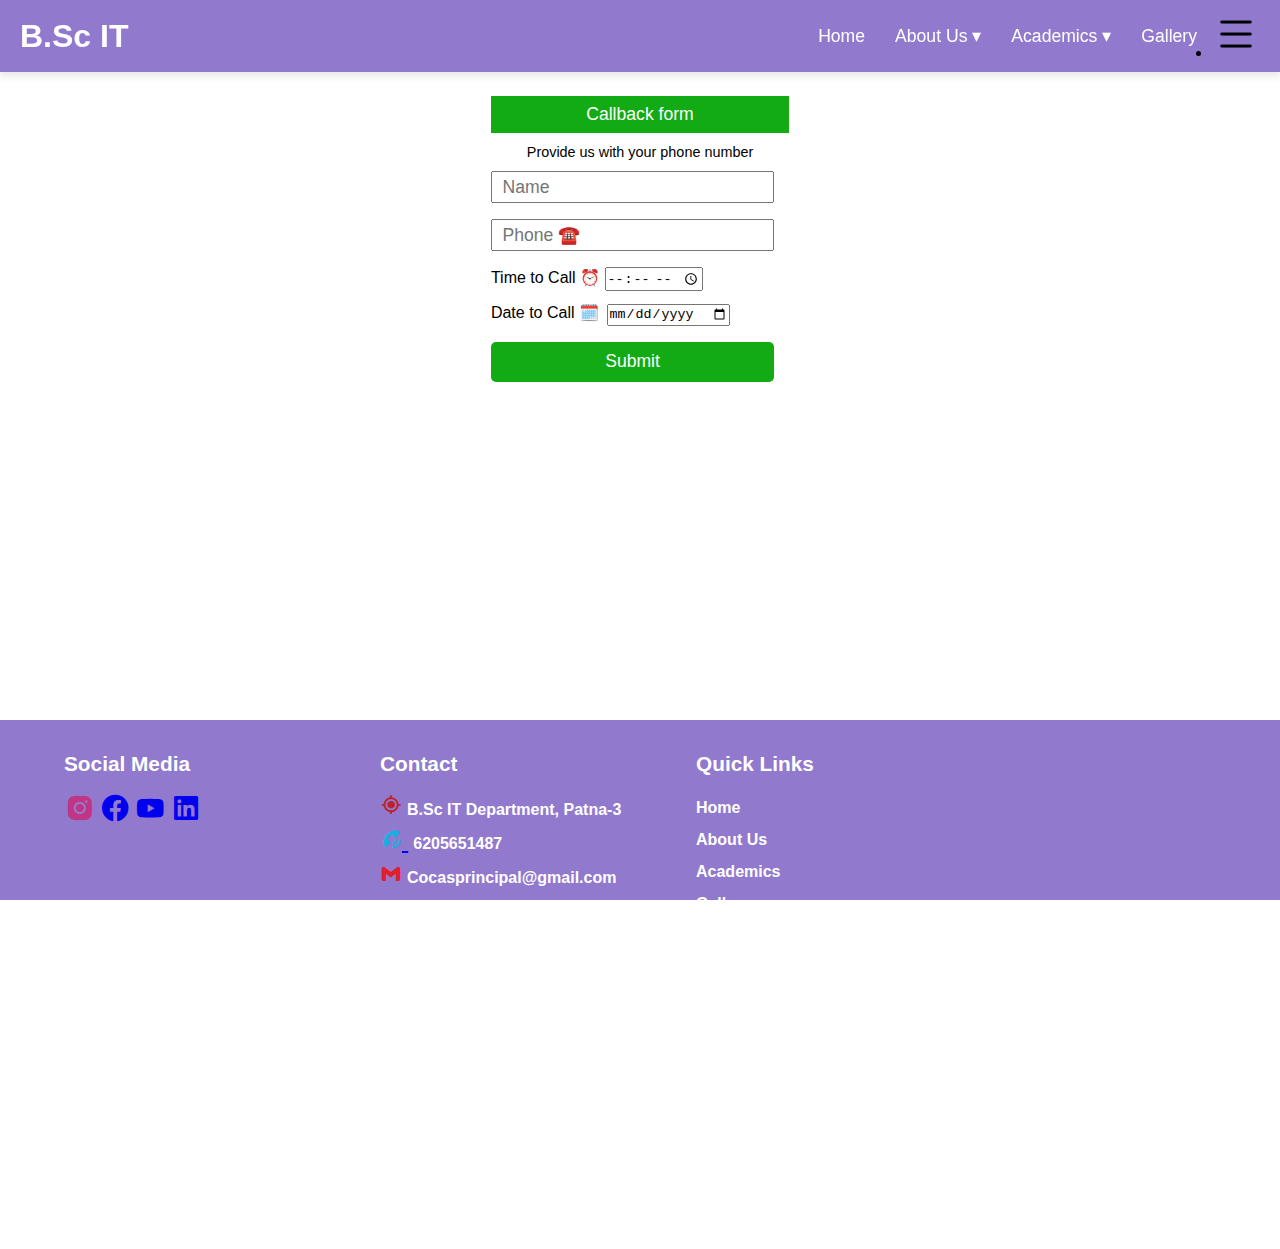
<file: requestCall.html>
<!DOCTYPE html>
<html lang="en">
<head>
    <meta charset="UTF-8">
    <meta name="viewport" content="width=device-width, initial-scale=1.0">
    <title>Request a call</title>
    <link href='https://unpkg.com/boxicons@2.1.4/css/boxicons.min.css' rel='stylesheet'>
    <link rel="stylesheet" href="styles.css">
    <!-- <script src="https://cdn.tailwindcss.com">
    </script> -->
    <link href="https://cdnjs.cloudflare.com/ajax/libs/font-awesome/5.15.3/css/all.min.css" rel="stylesheet" />
<body>

       <!-- navbar started -->

<nav class="navbar">
    <div class="logo">
       <a href="#home"> <h4>B.Sc IT</h4> </a>
    </div>
    <ul class="nav-links">
        <li><a href="http://127.0.0.1:5500/index.html#home">Home</a></li>
        <li class="dropdown">
            <a href="#" id="about">About Us ▾</a>
            <ul class="dropdown-menu">
                <li><a href="http://127.0.0.1:5500/history.html">Our History</a></li>
                <li><a href="http://127.0.0.1:5500/faculties.html">Faculties</a></li>
                <li><a href="http://127.0.0.1:5500/placedstudent.html">Recurited Students</a></li>
            </ul>
        </li>
        <li class="dropdown">
            <a href="#" id="Academics">Academics ▾</a>
            <ul class="dropdown-menu">
                <li><a href="#">Programs</a></li>
                <li><a href="academics.html">Syllabus</a></li>
                <li><a href="http://127.0.0.1:5500/examination.html">Examinations</a></li>
            </ul>
        </li>
        <li><a href="http://127.0.0.1:5500/gallery.html#">Gallery</a></li>
    </ul>
  
        <li id="menuIcon"><img src="images/icons8-menu-48.png" alt="Menu"></li>
</nav>

<!-- navbar ended -->

    <div class="callContainer">
        <div class="containerItem">
            <h3 id="callBackHeading">Callback form</h3>
            <p id="callBackPara">Provide us with your phone number</p>
    <form action="#">
    <label for="name">  
        <input type="text" name="name" id="name" required placeholder="Name">
    </label>
    <br>
    <label for="requestCall"> 
            <!-- <select name="telCode">
                <option value="India" selected>+91</option>
            </select> -->
            <input type="tel" id="requestCall" name="requestCall" placeholder="Phone ☎️ ">
    </label>
    <br>
    <label for="callTiming" id="callBackTime">Time to Call ⏰
        <input type="time" id="callTime">
        <br>
       <label for="dayToCall">Date to Call 🗓️ 
       <input type="date" id="callDay">
    </label>
    </label>
    
    <button type="submit" id="callBackBtn">Submit</button>
    </form>
    </div>
    </div>


<!-- footer section open -->
<div class="mainFooter">
    <div class="footerBox">
        <div class="firstBox">
            <p id="footerHeading">Social Media</p>
            <ul id="footerIcon">
                <li><a href="https://www.instagram.com/_ar_silent_/" title="Instagram" target="_blank" class="instagram"><i class='bx bxl-instagram-alt' id="instagram"></i></a></li>

                <li><a href="https://www.facebook.com/anshugupta.king.9/" title="Facebook" target="_blank" class="facebook"><i class='bx bxl-facebook-circle'></i></a></li>
                
                <li><a href="https://www.youtube.com/@Imranshuraj" title="Youtube" target="_blank" class="youtube"><i class='bx bxl-youtube'></i></a></li>
                
                <li><a href="https://www.linkedin.com/in/anshu-raj-004544337/" title="Linkedin" target="_blank" class="linkedin"><i class='bx bxl-linkedin-square'></i></a></li>

            </ul>
        </div>

        <div class="secondBox">
            <p id="footerHeading">Contact</p>
            <ul>
                <li><a href="#" id="footerlocationIcon"><i class='bx bx-current-location bx-flip-vertical bx-tada' style='color:#bd232a' ></i></a>B.Sc IT Department, Patna-3
                </li>
                <li><a href="#" id="footerlocationIcon"><i class='bx bxs-phone-call bx-flip-vertical bx-tada' style='color:#1eade1'></i> </a>6205651487 </li>
                <li><a href="#" id="footerlocationIcon"><i class='bx bxl-gmail bx-tada' style='color:#e11e29'></i></a>Cocasprincipal@gmail.com </li>
            </ul>
        </div>

        <div class="thirdBox">
            <p id="footerHeading">Quick Links</p>
            <ul>
                <li>Home</li>
                <li>About Us</li>
                <li>Academics</li>
                <li>Gallery</li>
                <li>Contact</li>
            </ul>
          
        </div>

        <div class="fourthBox">
            <p id="footerHeading">Navigate</p>
            <iframe src="https://www.google.com/maps/embed?pb=!1m18!1m12!1m3!1d3804.251600603494!2d85.1593298756202!3d25.60126097745311!2m3!1f0!2f0!3f0!3m2!1i1024!2i768!4f13.1!3m3!1m2!1s0x39ed5f3562555553%3A0x9c0c5f0fd6bfd704!2sCollege%20of%20Commerce%2C%20Arts%20and%20Science!5e1!3m2!1sen!2sin!4v1739352710239!5m2!1sen!2sin" width="100%" height="70%" style="border:0;" allowfullscreen="" loading="lazy" referrerpolicy="no-referrer-when-downgrade"></iframe>
        </div>
        
       
    </div>
   
</div>
<div class="line">
    <hr>
</div>
<div class="belowFooter">
    <hr>
    <p>&copy 2025 B.Sc IT Department. All rights reserved.</p>
    <div class="credit">
        Created By <span id="creditName">B.Sc IT 2023-26</span>
    </div>
</div>
<!-- footer section closed -->
<script src="script.js">

</script>
</body>
</html>
</file>
<file: styles.css>
/* Universal css */
* {
    margin: 0;
    padding: 0;
    box-sizing: border-box;
    h2{
      font-size: 1.2rem;
      font-weight: 800;
    }
  }
  
  html , body {
    width: 100%;
    height: 100%;
    overflow-x: hidden;
  }
  
  body {
      font-family: Arial, sans-serif;
      overflow-y: auto;
  }
/*Preloader css */

  #preloader {
    position: fixed; 
    top: 0;
    left: 0;
    width: 100%;
    height: 100%;
    background-color: #353333; 
    z-index: 9999; 
    display: flex;
    justify-content: center;
    align-items: center;
}

.preloaderText{
  font-size: 2rem;
  font-weight: 1000;
  color: white;
  animation: fadeIn 0.7s ease-in-out;
}

@keyframes fadeIn {
        from {
            opacity: 0; 
        }
        to {
            opacity: 1; 
        }
    }

    /* Header 1 css started */

  .colorFiller{
    width: 100%;
    height: 53px;
    background-image: linear-gradient(110deg,#e0b97f,rgb(255, 255, 255),#a2eeb8);
    
  }
  
  .header1 {
      display: flex;
      justify-content: space-between;
      align-items: center;
      padding: 10px 20px;
      height: auto;
      background-image: linear-gradient(110deg,#e0b97f,rgb(255, 255, 255),#a2eeb8);
      flex-wrap: wrap;
  }

 .socialMedia ul {
      list-style: none;
     gap: 0.5rem;
      display: flex;
      align-items: center;
  }
  
.socialMedia ul li {
      display: inline-block;
      border-radius: 5px;
  }
  
 .socialMedia ul li a {
      font-size: 2rem;
      text-decoration: none;
      display: flex;
      align-items: center;
      transition: transform 0.3s ease, color 0.3s ease;
      border-radius: 5px;
      transition: box-shadow 0.3s ease, transform 0.3s ease;
     
  }
     .socialMedia ul li a i:hover {
      transform: scale(1.2);
      
  }

  #instagram {
      color: rgb(193, 53, 132);
  
  }

  #facebook {
      color: rgb(4, 100, 177);
      /* border: 2px solid rgb(3, 119, 214) ; */
  }

  #youtube {
      color: red;
      /* border: 2px solid red; */
  }

  #linkedin{
      color: rgb(0, 94, 172);
      /* border: 2px solid rgb(0, 94, 172) ; */
      
  }

  .whatsapp1 {
    display: flex;
      text-align: center;
      padding: 2px;
      border-radius: 5px;
      font-size: 2rem;
      transition: box-shadow 0.3s ease, transform 0.3s ease;
  }
  
  .whatsapp1:hover {
      box-shadow: rgba(29, 208, 29, 0.5);
      transform: scale(1.05);
  }
  
  .whatsapp1 a {
      color: rgb(29, 208, 29);
      font-size: 25px;
      text-decoration: none;
      display: inline-flex;
      align-items: center;
      gap: 5px;
      font-family: Arial, Helvetica, sans-serif;
  }
  
  .whatsapp1 a i {
      transition: transform 0.3s ease, color 0.3s ease;
      font-size: 2rem;  
  }

  .gmail1 {
      display: flex;
      text-align: center;
      padding: 2px;
      border-radius: 5px;
      transition: box-shadow 0.3s ease, transform 0.3s ease;
  }
  
  .gmail1:hover {
      transform: scale(1.05);
  }

  .gmail1 a {
      color: red;
      font-size: 25px;
      text-decoration: none;
      display: flex;
      align-items: center;
      display: inline-flex;
      margin-left: 2px;
      font-family: Arial, Helvetica, sans-serif;
  }

  .gmail1 a i {
      transition: transform 0.3s ease, color 0.3s ease;
      font-size: 1.8rem; 
  }
  
  .whatsappGmail2{
      display: none;
      text-decoration: none;
  }

  .requestCall {
    display: flex;
    align-items: center;
      padding: 2px;
      border-radius: 5px;
      transition: box-shadow 0.3s ease, transform 0.3s ease;
  }
  
  .requestCall:hover {
      transform: scale(1.05);
  }
  
  .requestCall a {
      color: rgb(0, 162, 249);
      font-size: 25px;
      text-decoration: none;
      /* display: flex;
      align-items: center; */
      display: inline-flex;
      gap: 5px;
  }
  .requestCall a i {
      font-size: 1.8rem;
      transition: transform 0.3s ease, color 0.3s ease;
  }
  
  #requestCallIcon2 {
      display: none;
  }

  /* Header2 Css started */

  .header2 {
    display: flex;
    align-items: center;
    justify-content: space-between;
    background-image: linear-gradient(110deg,#e0b97f,rgb(255, 255, 255),#a2eeb8);
    padding: 15px 20px;
    box-shadow: 0 4px 8px rgba(0, 0, 0, 0.1);
    flex-wrap: wrap;
  }
  
  .cocas {
    display: flex;
    align-items: center;
    justify-content: center;
    gap: 2rem;
    width: 100%;
  }

  .cocasLogo{
    width: 10%;
  }

  .cocasLogo img {
    width: 100%;
    height: auto; 
  }

  .cocasName{
    width: 90%;
    display: flex;
    flex-direction: column;
    justify-content: center;
    align-items: center;
  }
  
  .cocasName h2 {
    font-size: 3rem;
    color: #333;
    font-weight: 900;
    text-align: center;
  }
  
  .cocasName p {
    font-size: 2rem;
    color: #555;
    display: flex;
    font-weight: 900;
    justify-content: center;
  }

  @media screen and (max-width:1245px) {
    .cocasName h2 {
        font-size: 2.3rem;
      }
      
      .cocasName p {
        font-size: 1.2rem;
      }
  }

  @media screen and (max-width:970px) {
    .cocasName h2 {
        font-size: 1.6rem;
      }
      
      .cocasName p {
        font-size: 1rem;
      }
    
  }

  @media screen and (max-width:660px) {

    .header2{
      padding: 2px;
    }

    #welcome{
      font-size: 1.5rem;
      font-weight: 700;
    }

  #para1 , #para2 , #para3{
    line-height: 1.8rem;
    font-size: 0.5rem;
}

   .cocas{
    display: flex;
    flex-direction: column;
    gap: 1rem 0rem;
    margin:1rem 0rem;
    }

   .cocasName{
    width: 100%;
    }

   .cocasName h2{
    font-size: 1.2  rem;
    font-weight: 900;
    }

   .cocasLogo img{
    width: 5rem;
    height: 5rem;
    }

   .logo h4{
    font-size: 1.5rem;
   }
  }

  @media screen and (max-width:660px) {

    .socialMedia ul {
      gap: 0.1rem;
      }

      #instagram, #facebook, #youtube, #linkedin{
        font-size: 1.5rem;
      }

      .header1
      {
        padding: 10px 10px;
      }

      #whatsappIcon1 , #gmailIcon1 , #requestCallIcon1{
        font-size: 1.8rem;
        
       
      }
}

/* Established detail css */

  /* .establishedAndRank {
    text-align: right;
  }
  
  .establishedAndRank h2 {
    font-size: 20px;
    color: #444;
  }
  
  .establishedAndRank h3 {
    font-size: 18px;
    color: #d9534f;
  }
  
  .establishedAndRank p {
    font-size: 16px;
    color: #777;
  } */


  /* Navbar css */
  .navbar {
    width: 100%;
    display: flex;
    justify-content: space-between;
    align-items: center;
    background: #8267c7e1;
    padding: 10px 20px;
    box-shadow: 0px 4px 8px rgba(0, 0, 0, 0.1);
    transition: top 0.4s ease;
    position: fixed;
    top: 0;
    z-index: 1000;
  }

  .logo{
    font-size: 2rem;
    font-weight: 900;
  }
  

  .logo a{
    text-decoration: none;
    color: white;
  }
  .nav-links {
    list-style: none;
    display: flex;
    align-items: center;
    margin-left: auto;
  }
  
  .nav-links li {
    position: relative;
  }
  
  .nav-links a {
    text-decoration: none;
    padding: 0px 15px;
    display: block;
    color: white;
    font-size: 1.1rem;
    transition: 0.3s;
  }
  
  .nav-links a:hover {
    color: rgba(251, 102, 15, 0.971);
    border-radius: 5px;
  }

  #about,#Academics{
     background:none; 
  }

  .dropdown{
    position: relative;    
  }
  
  .dropdown-menu {
    display: none;
    position: absolute;
    top: 100%;
    left: 0;
    background: #ffffff;
    box-shadow: 0px 4px 8px rgba(0, 0, 0, 0.1);
    min-width: 180px;
  }
  
  .dropdown-menu li {
    display: block;
  }
  
  .dropdown-menu a {
    padding: 10px;
    color: #333;
    white-space: nowrap;
  }

  .dropdown a:hover{
    background: #d9d3b7;
  }
  
  
  .dropdown:hover .dropdown-menu {
    display: block;
  }

  .hamBurger span{
      height: 3px;
      width: 40px;
      background: white;
      margin: 4px 0;
      border-radius: 5px;
}


  @media screen and (max-width:660px) {
    .hamBurger{
        display: flex;
        flex-direction: column;
      }
      .nav-links{
        display: none;
        position: absolute;
        top:60px;
        right: 20px;
        background: #ffffffda;
        flex-direction: column;
        width: 150px;
        padding:10px 10px;
        gap: 10px;;
        border-radius: 5px;
      }
      .nav-links li a{
        color: black;
      }

      .dropdown-menu{
        position: relative;
        background:#ffffff;
      } 

      .nav-links.active {
        display: flex;
      }

  }

  @media screen and (max-width:900px) {
  a.whatsappLink ,a.gmailLink1, a.requestCallLink{
    display: none;
  }
  }

  /* .containerMain{
    width: 100vw;
    height: 100vh;
    display: flex;
    justify-content: center;
    align-items: center;
  }

   .dummy{
    width: 50vw;
    height: 50vw;
    display: flex;
    justify-content: center;
    align-items: center;
    color: red;
    font-size: 2rem;
  
   } */

   /* requestCall.html started */
.callContainer{
width: 100%;
min-height: 80vh;
display: flex;
align-items: flex-start;
justify-content: space-around;
gap: 2rem;
padding: 6rem  2rem;
   }

  .rightContainer , .leftContainer{
  flex: 1;
  width: 45%;
  background: #fff;
  box-shadow: 0px 5px 30px rgba(0, 0, 0, 0.2);
  border-radius: 10px;
  padding: 1rem;
   
   }

   .rightContainer{
    margin-top: 3em;
    
   }

   #rightCheading{
    font-size: 2rem;
   }


  #rightCabout{
    font-size: 1.1rem;
    margin: 1rem 0rem;
  }

  #rightCfeedback{
    font-size: 0.9rem;
  }

  #callUl{
    list-style: none;
    gap: 0.1rem;
  }

   #callBackHeading{
    font-size: 1.1rem;
    background-color: rgb(19, 171, 19);
    color: white;
    text-align: center;
    padding: 0.5rem 0rem;
    font-weight: 100;

   }

   #callBackPara{
      text-align: center;
      font-size: 0.9rem;
      padding: 0.7rem 0rem;
      font-weight: 500;
   }

   #name , #requestCall{
    width: 95%;
    height: 2rem;
    margin-bottom: 1rem;
    padding: 0.2rem 0.6rem;
    color: rgb(6, 6, 6);
    text-transform: capitalize;
    font-size: 1.1rem;
   }

   #email{
    width: 95%;
    height: 2rem;
    margin-bottom: 1rem;
    padding: 0.2rem 0.6rem;
    color: rgb(6, 6, 6);
    font-size: 1.1rem;
   }

   #callBackForm{
    padding:0.5rem 1rem;

   
   }

   #callBackBtn{
    width: 95%;
    margin-top: 1rem;
    padding: 0.6rem 0rem;
    background-color: rgb(19, 171, 19);
    border: none;
    color: white;
    font-size: 1.1rem;
    font-weight: 100;
    border-radius: 5px;
   }


   #callDay{
    margin-top: 0.8rem;
    margin-left: 0.2rem;
   }
  

   #callBackBtn:hover{
    cursor: pointer;
    background-color: rgb(12, 141, 12);
   }

   @media screen and (max-width:1245px) {
   
      .containerItem{
        width: 50%;
       
       }
    
  }

  @media screen and (max-width:970px) {
   
    .containerItem{
      width: 60%;
     
     }
  
}

@media screen and (max-width:700px) {
   
  .callContainer{
   flex-direction: column; 
    align-items: center;
    gap: 2rem;
   }

    .rightContainer , .leftContainer{
  flex: 1;
  width: 95%;
  background: #fff;
  box-shadow: 0px 5px 30px rgba(0, 0, 0, 0.2);
  border-radius: 10px;
  padding: 1rem;
   
   }


}
    /* requestCall.html Ended */


    /* footer css started */

    .mainFooter{
      width: 100%;
      background: #8267c7e1;
      padding: 1rem 0rem;
      display:flex;
      justify-content: center;
      
     }
  
     .footerBox{
      width: 90%;
      display: grid;
      gap: 1rem;
      grid-template-columns: repeat(auto-fit,minmax(250px,300px));
     justify-self: center;
  
     }

.firstBox ul li a{
  font-size: 2rem;
      text-decoration: none;
      display: flex;
      align-items: center;
      transition: transform 0.3s ease, color 0.3s ease;
      border-radius: 5px;
      transition: box-shadow 0.3s ease, transform 0.3s ease;
}

.firstBox ul li a:hover{
  transform: scale(1.2);
}
      #footerHeading{

        color: white;
        font-size: 1.3rem;
        font-weight: 600;
        padding: 1rem 0rem;

          }
      
      #footerIcon{
        display: flex;
        justify-items: center;
        gap: 0.2rem;
        list-style: none;
       
      }

      .secondBox ul li , .thirdBox ul li{
        line-height: 2rem;
        color: white;
        font-size: 1rem;
        font-weight: 600;
         list-style: none;
      }

      #footerlocationIcon{
        margin-right: 5px;
        font-size: 1.4rem;
      }

      .thirdBox a{
        text-decoration: none;
        display: flex;
        padding: 0.3rem;
        color: white;

      }

      .thirdBox a:hover{
       cursor: pointer;
       color: rgba(251, 102, 15, 0.971);

      }

      .belowFooter{
        background-color:#8267c7e1;
       display: flex;
       justify-content: space-evenly;
       color: white;
       font-size: 1.1rem;
       font-weight: 800;
       padding: 1rem;
       gap:10px;
      }

      .line{
         width:60%;
        height: 2px;
        
      }

      #creditName{
        color: #f3d200;
        margin-left: 0.7rem;

      }
    
      @media screen and (max-width:800px) {
        .belowFooter{
         font-size: 0.9rem;
        }
        
      }

      @media screen and (max-width:660px) {
        .belowFooter{
         font-size: 0.7rem;
         padding: 0.2rem;

        }

        #creditName{
          margin-left:0.2rem;
        }

        .credit{
          white-space: nowrap;
        }

        .footerBox{
          width: 95%;
        }

         .footerBox{
               grid-template-columns: repeat(auto-fit,minmax(300px,500px));
           }
        
      }

    /* footer css ended */


    /* Academics Css Started */
    .homeContent{
      display: flex;
      width: 100%;
      justify-content: center;
      align-items: center;
    }
    
    .mainContent{
      width: 1100px;
      height: 100%;
      margin: 0rem 2rem;
      background: rgba(238, 233, 233, 0.623);
    }

    .nameDes{
      width: 60%;
      justify-items: center;
      justify-self: center;
      margin-top: 1rem;
      padding: 1rem;
      
    }

    .nameDes h2{
      font-size: 1.4rem;
      font-weight: 900;
      margin-bottom: 0.5rem;
    }

    .nameDes p{
      font-size: 1rem;
      font-weight: 200;
      color: rgba(128, 128, 128, 0.94);
    }

    .contentBox{
      display: flex;
    
    }

    .bookmarksList{
      width: 25%;
      height: 100%;
      background-color:#ffffffaf;
      margin: 2rem 1rem;
      padding: 0rem 1rem;
      
    }

    .bookmarksList li{
    margin: 2rem 0rem;
    font-size: 1.05rem;
    font-weight: 500;
    list-style: none;
    }


    .bookmarksList li:hover{
      cursor: pointer;
      color: #d9534f;
      font-size: 1.1rem;
      }
  

    .syllabusList{
      width: 70%;
      height: 100%;
      background-color:#ffffffaf;
      padding: 1rem 2rem;
      margin: 2rem 1rem;
    }

    .syllabusList h2{
      font-size: 1.3rem;
      font-weight: 600;
    }

    .syllabusList p{
      font-size: 1rem;
      font-weight: 400;
    }

    .coreGrid{
      display: grid;
      grid-template-columns: repeat(2,1fr);
    }

    .coreGrid ul{
     list-style:none;
    }

    #academicsHwithBtn {
      display: grid;
      grid-template-columns: repeat(2,1fr);
      gap: 1rem;
    }

    #academicsHwithBtn h2{
      font-size: 1.5rem;
      font-weight: 700;
    }

    #prospectusDownload{
      background-color: green;
      color: white;
      padding: 0.5rem;
      border-radius: 100px;
      font-size: 1.05rem;
      font-weight: 700;
      border: none;
      
    }

        #prospectusDownload a{
          text-decoration: none;
          color: white;
    }


    #yearName{
      font-size: 1.2rem;
      font-weight: 700;
    }

    #contentHeading{
      font-size: 1rem;
      font-weight: 700;
      margin-bottom:0.4rem;
    }


    .coreGrid ul li{
      
      margin: 1rem 0rem;
    }

    #practicalSection{
      margin: 2rem 0rem;
    }


  @media screen and (max-width:970px){
    .nameDes{
      width: 85%; 
    }
    .contentBox{
      flex-direction: column;
    }

    .bookmarksList{
      width: 95%;
    
    }

    .syllabusList{
      width: 95%;
      
    }
  }


  @media screen and (max-width:500px){
    .nameDes{
      width: 95%; 
    }
    .mainContent{
      width: 100%;
      margin: 0rem 0rem;
      
    }

    .bookmarksList , .syllabusList{
      margin: 2rem 0.5rem;
      padding: 0rem 1rem;
    }

    .nameDes{
     
      padding: 0.5rem;
      
    }

    .syllabusList{
      padding: 1rem 1rem;
      margin: 2rem 0.5rem;
    }
  }
  
    /* Academics Css Ended */



    /* Hompage main section started */

    .sliderWraper{
      /* position: relative; */
      width: 100vw;
      margin: 0 auto;
  }
  
  .slider{
      display: flex;
      aspect-ratio: 16/9;
      overflow-x: auto;
      scroll-snap-type: x mandatory;
      scroll-behavior: smooth;
      box-shadow: 01.5rem 3rem -0.75rem hsla(0, 0%, 0%, 0.25%);
  }
  
  .slider img{
      flex: 1 0 100%;
      scroll-snap-align: start;
      object-fit: cover;
      width: 100vw;
      height: 100%;
     
  }

  .sliderNav{
    display: flex;
    column-gap: 1rem;
    position: absolute;
    bottom: 1.25rem;
    left: 50%;
    transform: translateX(-50%);
    z-index: 1;
}

.homeTextBg{
  background-image: url("images/blue-vintage-decorative-balls-background.webp");
  background-position: center center;
  background-attachment: fixed;
  background-repeat: no-repeat;
  background-size: cover;
  width: 100vw;
}

.homeTextSection{
 display: flex;
 width: 90vw;
 display: flex;
 justify-self: center;
}

.hometext{
  width: 70%;
  padding: 1rem;
}

.hometext h1{
  font-size: 2.3rem;
  font-weight: 900;
  word-wrap: break-word;
} 

#para1 , #para2 , #para3{
  /* font-family: "Oregano", cursive;
  font-weight: 400;
  font-style: italic; */
  line-height: 1.8rem;
  font-size: 1.2rem;
}


#para1,#para2{
  margin: 2rem 0rem;
}

.linkBoxes{
  width: 30vw;
  display: flex;
  flex-direction: column;
}

.quickLinkBoxes{
  display: grid;
  grid-template-rows: repeat(2,1fr);
  padding: 1rem;

}

.linkBox1{
  display: flex;
  flex-direction: column;
  padding: 1rem;
  border: 1px solid gray;
  margin: 1rem 0rem;
}

.linkBox1 a{
  line-height: 1.9rem;
  text-decoration: none;
  color: blue;
}

.quickLinkBoxes h2{
  line-height: 3rem;
}
 

.announcement-container { 
  overflow: hidden;
  border: 1px solid gray;
  padding: 10px;
  position: relative;

}

.announcements {
  display: flex;
  flex-direction: column;
  gap: 10px;
  animation: scrollUp 5s linear infinite;
  position: absolute;
  width: 95%;
}

@keyframes scrollUp {
  0% {
      transform: translateY(100%);
  }
  100% {
      transform: translateY(-100%);
  }
}

.announcement {
  background: #ffeb3ba1;
  padding: 8px;
  border-radius: 5px;
  text-align: center;
  font-weight: bold;
}

@media screen and (max-width:900px){
  .quickLinkBoxes{
    padding: 1rem 0rem;
  
  }

  .linkBox1,.announcement-container{
    padding: 1rem 0.5rem;
  }
}


@media screen and (max-width:800px){
  .homeTextSection{
  flex-direction: column;
  width: 100%;
  }

  .hometext{
    width: 100vw;
  }

  .linkBoxes{
    padding: 1rem;
    width: 100%;
  
  }

  
  .quickLinkBoxes{
    width: 100%;
  }

  .hometext h1{
    font-size: 1.9rem;
    font-weight: 700;
    word-wrap: break-word;
  } 
}

@media screen and (max-width:660px){
  .hometext,.linkBoxes,.mainFooter{
    padding: 0.5rem;
  }


  #para1 , #para2 , #para3{
    line-height: 1.5rem;
    font-size: 1rem;
  }

  .hometext h1{
    font-size: 1.5rem;
    font-weight: 700;
    word-wrap: break-word;
  }
}
 /* Hompage main section Ended */


 /* Placed Students section started */
 .section {
  background: linear-gradient(to right, #eef2f3, #cfd9df);
  text-align: center;
}

.section h2 {
  font-size: 36px;
  margin-bottom: 30px;
  padding-top: 15px;
  color: #333;
  font-weight: bolder;
}

.scroll-wrapper {
  overflow: hidden;
  white-space: nowrap;
  
}

.scroll-track {
  display: inline-block;
  white-space: nowrap;
  animation: scroll 25s linear infinite;
  height: 350px;
  margin-top: 10px;
  position: relative;
  
}

@keyframes scroll {
  0% {
    transform: translateX(0%);
  }
  100% {
    transform: translateX(-50%);
  }
}

.card {
  display: inline-block;
  background-color: #fff;
  border-radius: 30px;
  box-shadow: 0 8px 20px rgba(0, 0, 0, 0.1);
  padding: 20px;
  margin: 0 15px;
  height: 280px;
  width: 280px;
  vertical-align: top; 
  transition: transform 0.3s;
  position: relative;
}

.card:hover {
  transform: scale(1.05);
  cursor: pointer;
 

}

.card img {
  width: 80px;
  height: 80px;
  border-radius: 50%;
  border: 3px solid #5a67d8;
  object-fit: cover;
  margin-bottom: 15px;
  justify-self: center;
}

.card h3 {
  margin: 0;
  font-size: 20px;
  color: #222;
}

.profile {
  font-size: 1em;
  color: #5a67d8;
  font-weight: bold;
  margin: 10px 0;
  text-wrap: wrap;
}

.card p {
  font-size: 14px;
  color: #555;
  line-height: 1.8;
}

 /* Placed Students list started */

 .placedStudentBody{
  /* margin: 0; */
  font-family: 'Arial', sans-serif;
  background: #f0f2f5;
  display: flex; 
  justify-content: center;
   align-items: center;
}



.container {
  background: #fff;
  padding: 40px;
  border-radius: 15px;
  box-shadow: 0 8px 20px rgba(0, 0, 0, 0.1);
  max-width: 80vw;
  width: 100%;
  height: 100%;
  
}

.container h2 {
  text-align: center;
  font-size: 36px;
  color: #333;
  font-weight: bolder;
  margin-bottom: 30px;
}

.filters {
  margin-bottom: 20px;
  display: flex;
  justify-content: space-between;
  gap: 20px;
}

.filters select {
  padding: 10px;
  font-size: 16px;
  border-radius: 5px;
  border: 1px solid #ddd;
}

table {
  width: 100%;
  border-collapse: collapse;
  border-radius: 8px;
  overflow: hidden;
}

th, td {
  padding: 15px;
  text-align: center;
  font-size: 16px;
  color: #555;
  border-bottom: 1px solid #ddd;
}

th {
  background-color: #5a67d8;
  color: #fff;
  font-size: 18px;
  font-weight: bold;
  cursor: pointer;
}

tr:hover {
  background-color: #f4f4f4;
}

.sl-no {
  font-weight: bold;
  color: #5a67d8;
}

.name {
  color: #333;
}

.company {
  color: #2c3e50;
}

.batch {
  color: #27ae60;
}

.table-container {
  overflow-x: auto;
}

/* Mobile responsive styles */
@media screen and (max-width:660px) {
  .card {
  padding: 8px;
  margin: 0 8px;
  height: 190px;
  width: 190px;
 
}

.card p {
  display: none;
  
}

.container{
  padding: 0px;
  max-width: 100%;
  padding: 0px 8px;
}

.container h2{
  font-size: 24px;
  margin: 10px 0px;
  
}

th, td {
  padding: 4px;
  font-size: 10px;
 
}

.section h2{
  font-size: 24px;
}

.scroll-track {
  height: 250px;
  
}

.filters select {
  padding: 10px 8px;
  font-size: 16px;
  
}

}
/* Placed Students section Ended */



   /* Faculties section started */
   .facultiesBody {
    font-family: 'Segoe UI', Tahoma, Geneva, Verdana, sans-serif;
    margin: 0;
    padding: 30px 20px;
    animation: fadeInPage 1.2s ease-in;
  }
  
  #facultiesh1 {
    text-align: center;
    margin-bottom: 25px;
    font-size: 2rem;
    font-weight: 600;
    text-shadow: 1px 1px 1px rgba(0,0,0,0.1);
  }
  
  .controls {
    display: flex;
    flex-wrap: wrap;
    justify-content: center;
    gap: 20px;
    margin-bottom: 40px;
    animation: fadeInUp 0.8s ease forwards;
  }
  
 #nameSearch , #subjectFilter {
    padding: 12px;
    font-size: 16px;
    border-radius: 8px;
    border: 1px solid #ccc;
    width: 220px;
    box-shadow: 1px 1px 5px rgba(0,0,0,0.1);
  }
  
  .faculty-grid {
    display: flex;
    flex-wrap: wrap;
    justify-content: center;
    gap: 25px;
  }
  
  .faculty-card {
    background: #fff;
    border-radius: 16px;
    box-shadow: 0 8px 20px rgba(0,0,0,0.08);
    padding: 25px;
    width: 280px;
    text-align: center;
    transition: transform 0.3s ease, box-shadow 0.3s ease;
    opacity: 0;
    transform: translateY(30px);
    animation: slideIn 0.8s forwards;
    display: flex;
    justify-content: center;
    align-items: center;
    flex-direction: column;
  }
  
  .faculty-card:hover {
    transform: scale(1.03);
    box-shadow: 0 12px 28px rgba(0,0,0,0.15);
    cursor: pointer;
  }
  
  .faculty-card img {
    width: 110px;
    height: 110px;
    border-radius: 50%;
    object-fit: cover;
    margin-bottom: 15px;
    border: 4px solid #3498db;
    display: flex;
    justify-self: center;
   
  }
  
  .faculty-card h3 {
    margin: 10px 0 5px;
    color: #2c3e50;
    font-size: 20px;
  }
  
  .faculty-card p {
    margin: 5px 0;
    font-size: 15px;
    color: #555;
  }
  
  .faculty-card p strong {
    display: inline-block;
    /* width: 100px; */
    color: #333;
  }
  
  .faculty-card p:nth-child(3) strong {
    color: #e67e22;
  }
  
  .faculty-card p:nth-child(4) strong {
    color: #27ae60;
  }
  
  .faculty-card p:nth-child(5) strong {
    color: #8e44ad;
  }
  
  .faculty-card .about {
    font-style: italic;
    color: #7f8c8d;
    margin-top: 10px;
  }

  #nameSearch{
    width: 50%;
  }
  
  #subjectFilter{
    width: 20%;
  }
  /* Animations */
  @keyframes fadeInPage {
    from { opacity: 0; }
    to { opacity: 1; }
  }
  
  @keyframes slideIn {
    to {
      opacity: 1;
      transform: translateY(0);
    }
  }
  
  @keyframes fadeInUp {
    from {
      opacity: 0;
      transform: translateY(20px);
    }
    to {
      opacity: 1;
      transform: translateY(0);
    }
  }
  
  /* Animation delays */
  .faculty-card:nth-child(1) { animation-delay: 0.2s; }
  .faculty-card:nth-child(2) { animation-delay: 0.4s; }
  .faculty-card:nth-child(3) { animation-delay: 0.6s; }
  .faculty-card:nth-child(4) { animation-delay: 0.8s; }
  .faculty-card:nth-child(5) { animation-delay: 1s; }

  @media screen and (max-width:660px){
  #facultiesh1 {
    font-size: 1.3rem;
  }

  #nameSearch{
    width: 50%;
    padding:0.3rem;
  }

   #subjectFilter{
    width: 40%;
    padding:0.3rem;
  }

    .faculty-card {
   grid-template-columns: repeat(auto-fit,minmax(150px,1fr));
   padding:0.5rem;
  }

  }
    /* Faculties section Ended */


    /* History section started */
    .adressSection{
      width: 30%;
      height: fit-content;
      padding: 1rem;
      /* border: 2px solid black; */
      background-color: #ffffff7d;
      margin-top: 3rem;
     
    }

    #adress{
      padding:0rem 1rem;
      
    }

    #adress h3{
      font-size: 1.2rem;
      font-weight: 600;
      line-height: 4.5rem;

    }

    #adress p{
      font-size: 1.1rem;
      font-weight: 500;
      line-height: 1.5rem;
    }

    @media screen and (max-width:660px) {
      #adress{
       width: 100vw;
       padding:8px;
        }

      .adressSection{
        width: 100%;
        padding:0rem;
      
    }
  }
    /* History section Ended */



    /* gallery Section started */

    .galBody {
      font-family: 'Segoe UI', sans-serif;
      background-color: #d6d8dcbd;
      margin: 0;
      color: #1e293b;
    }

    .galleryH1 h1 {
      font-family: "Josefin Sans", sans-serif;
      text-align: center;
      font-size: 2rem;
      font-weight: 1000;
      margin: 3rem 0rem;
      color: #1e40af;
    }
    

    .gal-gallery {
      display: grid;
      grid-template-columns: repeat(auto-fit, minmax(250px, 1fr));
      gap: 40px;
      margin-bottom: 40px;
      max-width: 80%;
      justify-self: center;
    }

    .galDesc{
        display: flex;
        flex-direction: column;
        border: 0.5px solid gray;
        background-color: #fffefe;
        border-top-left-radius: 15px;
        border-top-right-radius:15px ; 
        box-shadow: 5px 5px 8px rgba(0, 0, 0, 0.681);
    }

    .galDesc h3{
      font-family: "Josefin Sans", sans-serif;
      font-size: 1.1rem;
      font-weight: 600;
      padding: 0rem 0.8rem;
      color: #1e3a8a;
      margin: 0.8rem 0rem;
    }

    .galDesc p{
      font-size: 1rem;
      font-weight: 400;
      padding: 0rem 0.8rem;
      color: #131414cc;
      margin-bottom: 0.9rem;
      line-height:1.1rem;
    }


    .gal-photo {
      position: relative;
      overflow: hidden;
      border-top-left-radius: 15px;
        border-top-right-radius:15px ; 
      box-shadow: 0 8px 20px rgba(0,0,0,0.1);
      cursor: pointer;
      display: block;
    }

    .gal-photo img {
      width: 100%;
      height:100%;
      object-fit: cover;
      transition: transform 0.4s ease;
    }

     .gal-photo:hover img {
      transform: scale(1.05);
    }

    .gal-show-button {
      text-align: center;
     padding: 3.5rem 0rem;
    }

    .gal-show-button button {
      background-color: #1e40af;
      color: white;
      border: none;
      padding: 12px 24px;
      font-size: 16px;
      border-radius: 8px;
      cursor: pointer;
      transition: background 0.3s ease;
    }

    .gal-show-button button:hover {
      background-color: #1e3a8a;
    }

    .gal-lightbox {
      display: none;
      position: fixed;
      top: 0; left: 0;
      width: 100%;
      height: 100%;
      background: rgba(0,0,0,0.9);
      align-items: center;
      justify-content: center;
      z-index:1000;
      flex-direction: column;
    }

    .gal-lightbox.active {
      display: flex;
    }

    .gal-lightbox img {
      max-width: 90%;
      max-height: 80vh;
      border-radius: 12px;
    }

    .gal-lightbox-controls {
      margin-top: 2.5rem;
      display: flex;
      justify-content: center;
      gap: 5rem;
      font-size: 2rem;
      color: white;
      cursor: pointer;
    }

    .gal-close-lightbox {
      position: absolute;
      top: 20px;
      right: 30px;
      font-size: 36px;
      color: white;
      cursor: pointer;
    }

    @media screen and (max-width:660px) {
    .gal-gallery {
      grid-template-columns: repeat(auto-fit, minmax(275px,1fr));
      gap: 20px;
      max-width: 100%;
      padding:0px 0.7rem;
      
    }
      }
    /* gallery Section ended */




    /* Questions section started */
     .examContainer {
      width: 95%;
      padding:1rem 2rem;

      justify-self: center;
      
    }
    #examHeading{
      font-family: "Josefin Sans", sans-serif;
      text-align: center;
      font-size: 2.5rem;
      color: #4f46e5;
      margin: 30px 0px;
    }

    .tabs {
      
      display: flex;
      justify-content: center;
      gap: 20px;
      margin-bottom: 30px;
      flex-wrap: wrap;
    }
    .tab {
      background: #e0e7ff;
      color: #3730a3;
      border: none;
      padding: 10px 20px;
      font-size: 1rem;
      border-radius: 10px;
      cursor: pointer;
      font-weight: 600;
    }
    .tab.active {
      background-color: #4f46e5;
      color: white;
    }
    .filter {
      font-family: "Josefin Sans", sans-serif;
      font-weight: 700;
      text-align: center;
      margin-bottom: 25px;
    }
    .filter select {
      padding: 10px 16px;
      font-size: 1rem;
      border-radius: 8px;
      border: 1px solid #cbd5e1;
    }
    .pyq-grid {
      display: grid;
      grid-template-columns: repeat(auto-fit, minmax(280px, 1fr));
      gap: 20px;
      align-self: center;
      
    }
    .pyq-card {
      background: rgba(4, 76, 242, 0.322);
      border-radius: 16px;
      padding: 20px;
      box-shadow: 0 10px 20px rgba(0,0,0,0.1);
      display: flex;
      flex-direction: column;
      align-items: center;
      text-align: center;
      transition: transform 0.2s ease;
      cursor: pointer;
    }
    .pyq-card:hover {
      transform: translateY(-5px);
    }
    .pyq-card img {
      width: 100px;
      height: 130px;
      object-fit: cover;
      border-radius: 10px;
      margin-bottom: 12px;
    }
    .pyq-card h4 {
      font-size: 1.1rem;
      color: #1e40af;
      margin-bottom: 6px;
    }
    .pyq-card p {
      font-size: 0.95rem;
      color: #4b5563;
    }
    a.pyq-link {
      text-decoration: none;
    }

    @media screen and (max-width:1100px) {

      .examContainer{
        padding: 1rem;
        display: flex;
        width: 100%;
        flex-direction: column;
        justify-items: center;
        height: 100%;
      
      }

      .pyq-grid {
        grid-template-columns: repeat(auto-fit, minmax(200px, 1fr));
        gap: 15px;
        overflow-x: scroll;
        width: 100%;
      }

       .pyq-card{
        padding:0.5rem;
      }
    }

    @media screen and (max-width:660px) {

      .examContainer{
        position: relative;
        width: 100%;
        padding: 0rem 0.5rem;
      }

      .pyq-grid {
        grid-template-columns: repeat(auto-fit, minmax(150px, 1fr));
        gap: 15px;
        overflow-y: scroll;
        width: 100%;
      
      }

      .pyq-card{
        padding: 0.5rem;
      }

      #examHeading{
      font-size: 1.3rem;
      margin: 25px 0px;
      padding: 0rem 0.2rem;
    }
    }
    /* Questions section ended */
</file>
